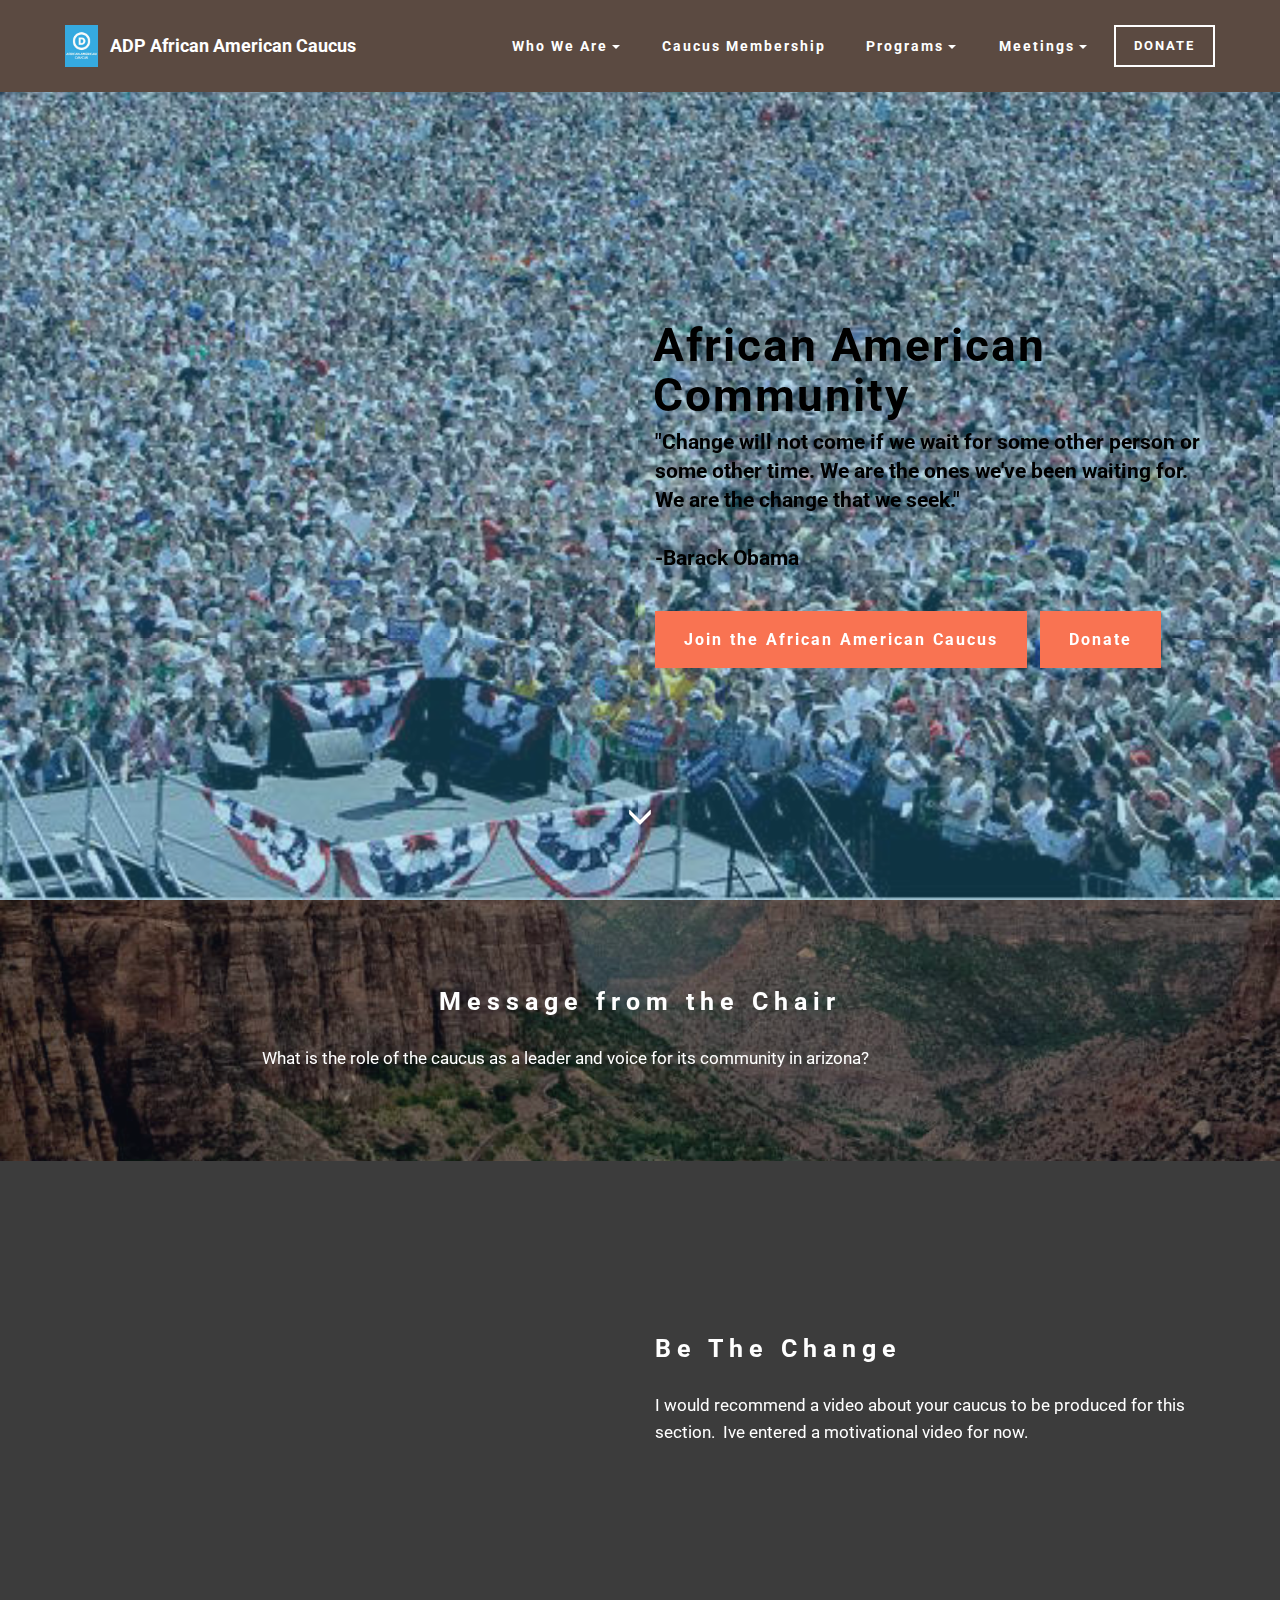
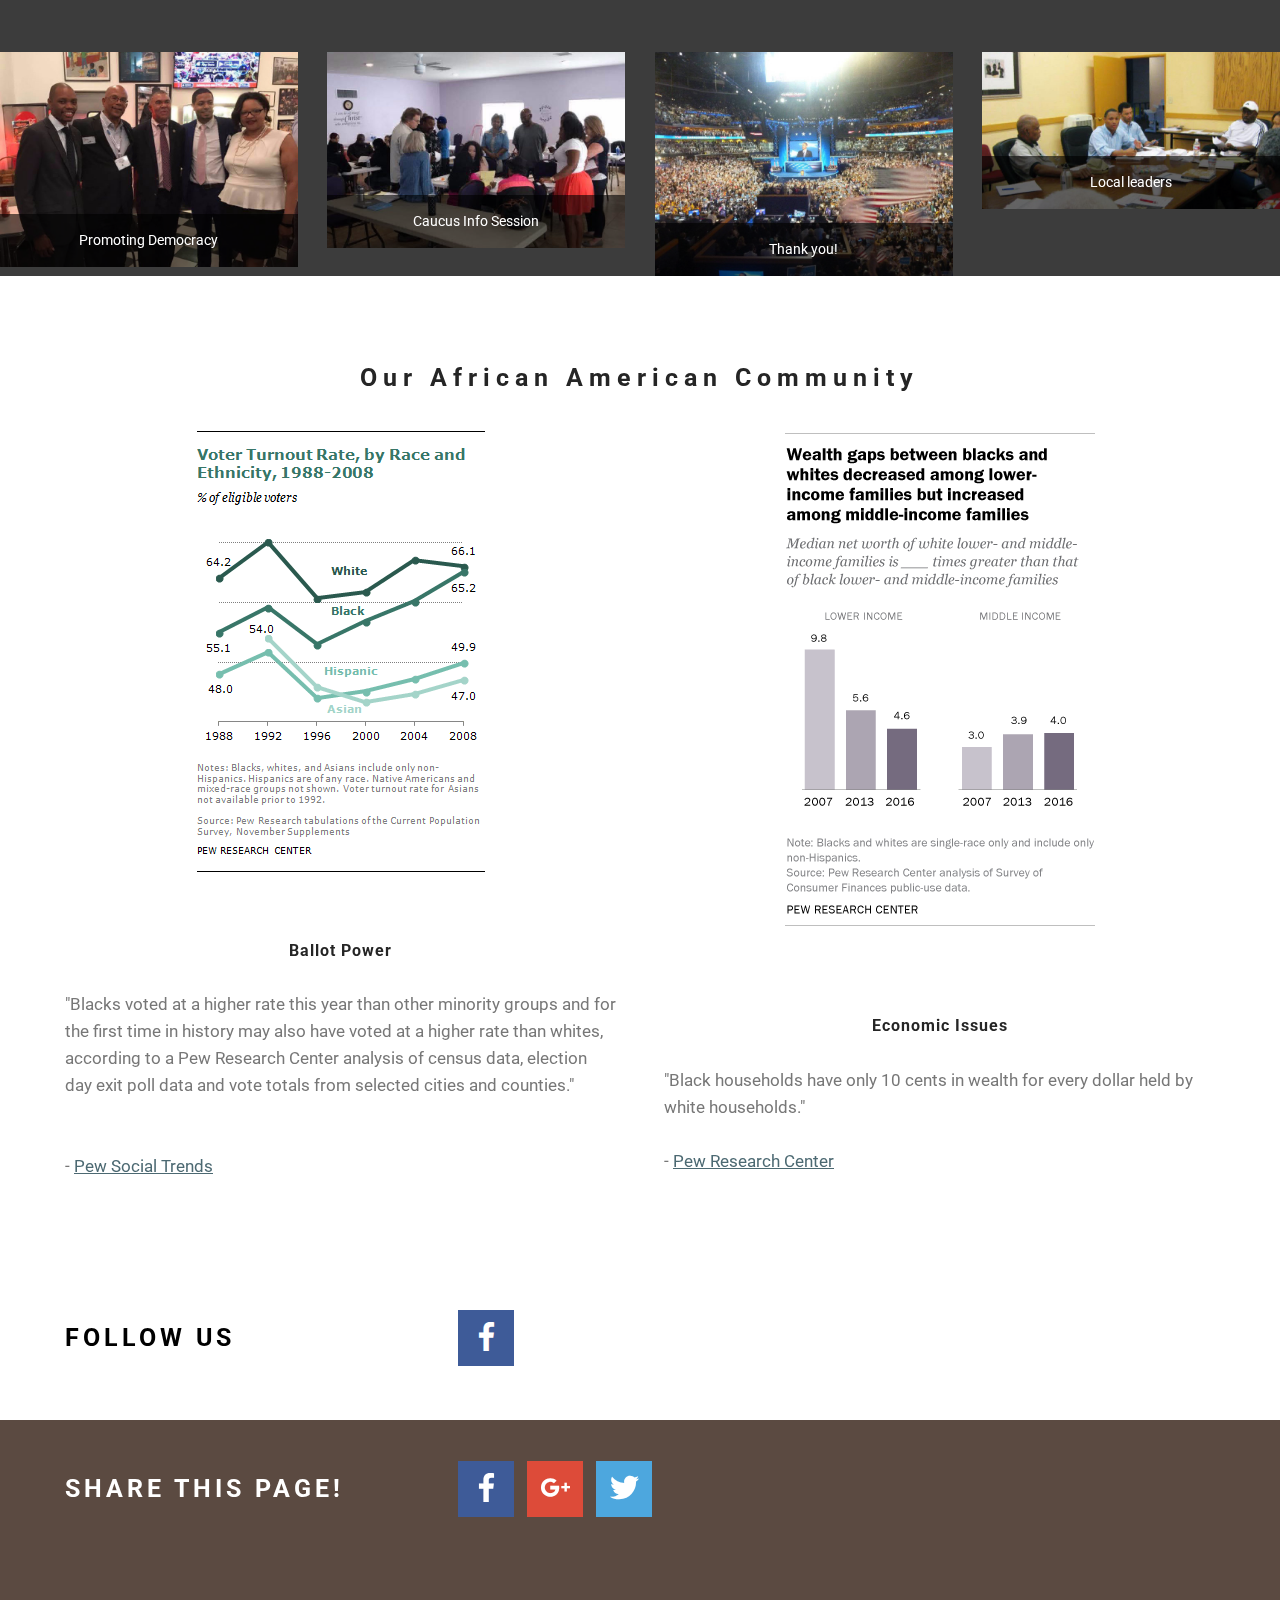
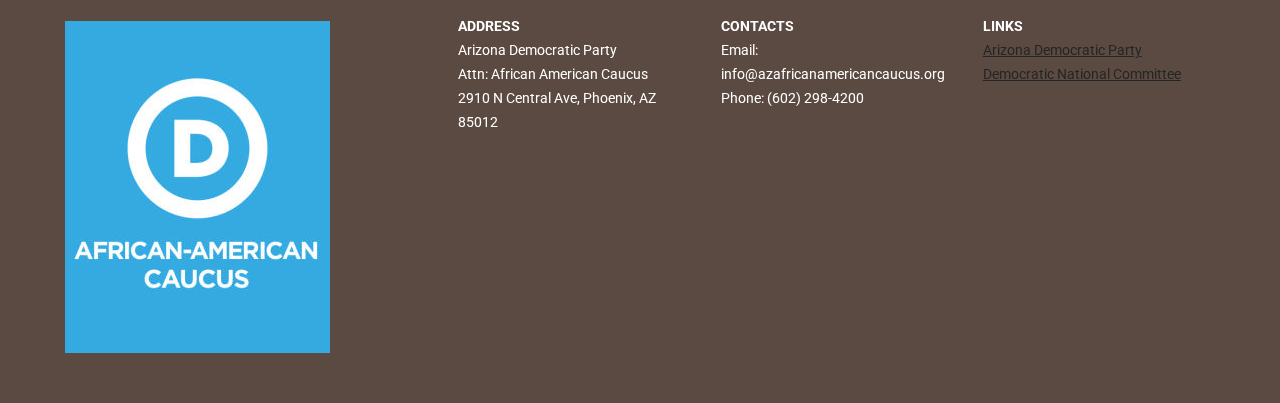
<file: index.html>
<!DOCTYPE html>
<html >
<head>
  <!-- Site made with Mobirise Website Builder v4.6.6, https://mobirise.com -->
  <meta charset="UTF-8">
  <meta http-equiv="X-UA-Compatible" content="IE=edge">
  <meta name="generator" content="Mobirise v4.6.6, mobirise.com">
  <meta name="viewport" content="width=device-width, initial-scale=1, minimum-scale=1">
  <link rel="shortcut icon" href="assets/images/african-american-cacus-102x128.jpg" type="image/x-icon">
  <meta name="description" content="">
  <title>Home</title>
  <link rel="stylesheet" href="https://fonts.googleapis.com/css?family=Roboto:700,400&subset=cyrillic,latin,greek,vietnamese">
  <link rel="stylesheet" href="assets/bootstrap/css/bootstrap.min.css">
  <link rel="stylesheet" href="assets/socicon/css/socicon.min.css">
  <link rel="stylesheet" href="assets/animate.css/animate.min.css">
  <link rel="stylesheet" href="assets/dropdown-menu/style.css">
  <link rel="stylesheet" href="assets/mobirise/css/style.css">
  <link rel="stylesheet" href="assets/mobirise-slider/style.css">
  <link rel="stylesheet" href="assets/mobirise-gallery/style.css">
  <link rel="stylesheet" href="assets/mobirise/css/mbr-additional.css" type="text/css">
  
  
  
</head>
<body>
  <section id="dropdown-menu-2btn-12" data-rv-view="247">

    <nav class="navbar navbar-dropdown navbar-fixed-top">

        <div class="container">

            <div class="navbar-brand">
                <a href="https://mobirise.com" class="navbar-logo"><img src="assets/images/african-american-cacus-102x128.jpg" alt="Mobirise"></a>
                <a class="text-white" href="index.html">ADP African American Caucus</a>
            </div>

            <button class="navbar-toggler pull-xs-right hidden-md-up" type="button" data-toggle="collapse" data-target="#exCollapsingNavbar">
                <div class="hamburger-icon"></div>
            </button>

            <ul class="nav-dropdown collapse pull-xs-right navbar-toggleable-sm nav navbar-nav" id="exCollapsingNavbar"><li class="nav-item dropdown open"><a class="nav-link link dropdown-toggle" href="https://mobirise.com/" aria-expanded="true" data-toggle="dropdown-submenu">Who We Are</a><div class="dropdown-menu"><a class="dropdown-item" href="page2.html" aria-expanded="false">Mission/Vision<br></a><a class="dropdown-item" href="page1.html" aria-expanded="false">African American Caucus Board</a><a class="dropdown-item" href="assets/files/Message%20in%20a%20bottle.pdf" aria-expanded="false" target="_blank">African American Caucus ByLaws<br></a><a class="dropdown-item" href="page4.html" aria-expanded="false">Community Partners<br></a></div></li><li class="nav-item"><a class="nav-link link" href="page3.html" aria-expanded="false">Caucus Membership</a></li><li class="nav-item dropdown"><a class="nav-link link dropdown-toggle" href="https://mobirise.com/" aria-expanded="false" data-toggle="dropdown-submenu">Programs</a><div class="dropdown-menu"><a class="dropdown-item" href="https://servicearizona.com/voterRegistration?popularclick" aria-expanded="false">Voter Registration</a><div class="dropdown"><a class="dropdown-item dropdown-toggle" href="https://mobirise.com/" aria-expanded="false" data-toggle="dropdown-submenu">Volunteers</a><div class="dropdown-menu dropdown-submenu"><a class="dropdown-item" href="https://survey.azblueleader.com/index.php/176141?lang=en" aria-expanded="false">Community Building -&nbsp;DemsForYou&nbsp;</a><div class="dropdown"><a class="dropdown-item dropdown-toggle" href="https://mobirise.com/" aria-expanded="false" data-toggle="dropdown-submenu">Party Building</a><div class="dropdown-menu dropdown-submenu"><a class="dropdown-item" href="https://mobirise.com/" aria-expanded="false">Proposed Bylaws &amp; Resolutions<br></a><a class="dropdown-item" href="http://google.com" aria-expanded="false" target="_blank">Precinct Committee</a></div></div></div></div></div></li><li class="nav-item dropdown"><a class="nav-link link dropdown-toggle" data-toggle="dropdown-submenu" href="https://mobirise.com/" aria-expanded="false">Meetings</a><div class="dropdown-menu"><a class="dropdown-item" href="http://www.azdem.org/state-committee" target="_blank">State Committee</a></div></li><li class="nav-item nav-btn"><a class="nav-link btn btn-default btn-default-outline" href="https://en.wikipedia.org/wiki/ActBlue" target="_blank">DONATE</a></li></ul>

        </div>

    </nav>

</section>

<section class="engine"><a href="https://mobirise.ws/b">best free website creator</a></section><section class="mbr-box mbr-section mbr-section--relative mbr-section--fixed-size mbr-section--full-height mbr-section--bg-adapted mbr-parallax-background" id="header1-1" data-rv-view="216" style="background-image: url(assets/images/19campaign.600-600x360.jpg);">
    <div class="mbr-box__magnet mbr-box__magnet--sm-padding mbr-box__magnet--center-left mbr-after-navbar">
        <div class="mbr-overlay" style="opacity: 0.3; background-color: rgb(47, 168, 217);"></div>
        <div class="mbr-box__container mbr-section__container container">
            <div class="mbr-box mbr-box--stretched"><div class="mbr-box__magnet mbr-box__magnet--center-left">
                <div class="row"><div class=" col-sm-6 col-sm-offset-6">
                    <div class="mbr-hero animated fadeInUp">
                        <h1 class="mbr-hero__text">African American Community<br></h1>
                        <p class="mbr-hero__subtext"><strong>"Change will not come if we wait for some other person or some other time. We are the ones we've been waiting for. We are the change that we seek."<br><br>-Barack Obama</strong></p>
                    </div>
                    <div class="mbr-buttons btn-inverse mbr-buttons--left"><a class="mbr-buttons__btn btn btn-lg animated fadeInUp delay btn-danger" href="https://survey.azblueleader.com/index.php/873144?lang=en" target="_blank">Join the African American Caucus</a> <a class="mbr-buttons__btn btn btn-lg animated fadeInUp delay btn-danger" href="https://en.wikipedia.org/wiki/ActBlue" target="_blank">Donate</a>  </div>
                </div></div>
            </div></div>
        </div>
        <div class="mbr-arrow mbr-arrow--floating text-center">
            <div class="mbr-section__container container">
                <a class="mbr-arrow__link" href="#content5-8"><i class="glyphicon glyphicon-menu-down"></i></a>
            </div>
        </div>
    </div>
</section>

<section class="mbr-section mbr-section--relative mbr-section--fixed-size mbr-parallax-background" id="content5-8" data-rv-view="219" style="background-image: url(assets/images/mbr-810x1080.jpg);">
    <div class="mbr-overlay" style="opacity: 0.2; background-color: rgb(40, 50, 78);"></div>
    <div class="mbr-section__container container mbr-section__container--first" style="padding-top: 93px;">
        <div class="mbr-header mbr-header--wysiwyg row">
            <div class="col-sm-8 col-sm-offset-2">
                <h3 class="mbr-header__text">Message from the Chair</h3>
                
            </div>
        </div>
    </div>
    <div class="mbr-section__container container mbr-section__container--last" style="padding-bottom: 93px;">
        <div class="row">
            <div class="mbr-article mbr-article--wysiwyg col-sm-8 col-sm-offset-2"><p>What is the role of the caucus as a leader and voice for its community in arizona?</p></div>
        </div>
    </div>
    
</section>

<section class="mbr-section mbr-section--relative" id="msg-box5-1y" data-rv-view="222" style="background-color: rgb(60, 60, 60);">
    
    <div class="mbr-section__container mbr-section__container--isolated container" style="padding-top: 93px; padding-bottom: 93px;">
        <div class="row">
            <div class="mbr-box mbr-box--fixed mbr-box--adapted">
                <div class="mbr-box__magnet mbr-box__magnet--top-right mbr-section__left col-sm-6 image-size" style="width: 50%;">
                    <figure class="mbr-figure mbr-figure--adapted mbr-figure--caption-inside-bottom mbr-figure--full-width"><iframe class="mbr-embedded-video" src="https://www.youtube.com/embed/Z8oJV_mBY9g?rel=0&amp;amp;showinfo=0&amp;autoplay=0&amp;loop=0" width="1280" height="720" frameborder="0" allowfullscreen></iframe></figure>
                </div>
                <div class="mbr-box__magnet mbr-class-mbr-box__magnet--center-left col-sm-6 content-size mbr-section__right">
                    <div class="mbr-section__container mbr-section__container--middle">
                        <div class="mbr-header mbr-header--auto-align mbr-header--wysiwyg">
                            <h3 class="mbr-header__text">Be The Change</h3>
                            
                        </div>
                    </div>
                    <div class="mbr-section__container mbr-section__container--middle">
                        <div class="mbr-article mbr-article--auto-align mbr-article--wysiwyg">I would recommend a video about your caucus to be produced for this section. &nbsp;Ive entered a motivational video for now.</div>
                    </div>
                    
                </div>
                
            </div>
        </div>
    </div>
</section>

<section class="mbr-gallery mbr-section mbr-section--no-padding" id="gallery1-3" data-rv-view="225" style="background-color: rgb(60, 60, 60);">
    <!-- Gallery -->
    <div class=" mbr-gallery-layout-default">
        <div>
            <div class="row mbr-gallery-row">

                <div class="col-lg-3 col-md-4 col-sm-6 col-xs-12 mbr-gallery-item">

                     <figcaption class="mbr-figure__caption mbr-figure__caption--std-grid">
                        <div class="mbr-caption-background"></div>
                        <small class="mbr-figure__caption-small">Promoting Democracy</small>
                    </figcaption>

                    <a href="#lb-gallery1-3" data-slide-to="0" data-toggle="modal">
                        <img src="assets/images/21752301-10155025160953364-7838287671132055963-n-1-960x720-800x578.jpg" alt="">
                        <span class="icon glyphicon glyphicon-zoom-in"></span>
                    </a>
                </div><div class="col-lg-3 col-md-4 col-sm-6 col-xs-12 mbr-gallery-item">

                     <figcaption class="mbr-figure__caption mbr-figure__caption--std-grid">
                        <div class="mbr-caption-background"></div>
                        <small class="mbr-figure__caption-small">Caucus Info Session</small>
                    </figcaption>

                    <a href="#lb-gallery1-3" data-slide-to="1" data-toggle="modal">
                        <img src="assets/images/22549682-10155099096753364-5376310726768829246-n-1-720x960-720x474.jpg" alt="">
                        <span class="icon glyphicon glyphicon-zoom-in"></span>
                    </a>
                </div><div class="col-lg-3 col-md-4 col-sm-6 col-xs-12 mbr-gallery-item">

                     <figcaption class="mbr-figure__caption mbr-figure__caption--std-grid">
                        <div class="mbr-caption-background"></div>
                        <small class="mbr-figure__caption-small">Thank you!</small>
                    </figcaption>

                    <a href="#lb-gallery1-3" data-slide-to="2" data-toggle="modal">
                        <img src="assets/images/391758-10151011934796671-564761565-n-960x720-800x600.jpg" alt="">
                        <span class="icon glyphicon glyphicon-zoom-in"></span>
                    </a>
                </div><div class="col-lg-3 col-md-4 col-sm-6 col-xs-12 mbr-gallery-item">

                     <figcaption class="mbr-figure__caption mbr-figure__caption--std-grid">
                        <div class="mbr-caption-background"></div>
                        <small class="mbr-figure__caption-small">Local leaders</small>
                    </figcaption>

                    <a href="#lb-gallery1-3" data-slide-to="3" data-toggle="modal">
                        <img src="assets/images/11062548-10152990788598364-3806869126842906007-n-960x720-800x420.jpg" alt="">
                        <span class="icon glyphicon glyphicon-zoom-in"></span>
                    </a>
                </div>
            </div>
        </div>
        <div class="clearfix"></div>
    </div>

    <!-- Lightbox -->
    <div data-app-prevent-settings="" class="mbr-slider modal fade carousel slide" tabindex="-1" data-keyboard="true" data-interval="false" id="lb-gallery1-3">
        <div class="modal-dialog">
            <div class="modal-content">
                <div class="modal-body">
                    <ol class="carousel-indicators">
                        <li data-app-prevent-settings="" data-target="#lb-gallery1-3" data-slide-to="0"></li><li data-app-prevent-settings="" data-target="#lb-gallery1-3" class=" active" data-slide-to="1"></li><li data-app-prevent-settings="" data-target="#lb-gallery1-3" data-slide-to="2"></li><li data-app-prevent-settings="" data-target="#lb-gallery1-3" data-slide-to="3"></li>
                    </ol>
                    <div class="carousel-inner">
                        <div class="item">
                            <img src="assets/images/21752301-10155025160953364-7838287671132055963-n-1-960x720.jpg" alt="">
                        </div><div class="item active">
                            <img src="assets/images/22549682-10155099096753364-5376310726768829246-n-1-720x960.jpg" alt="">
                        </div><div class="item">
                            <img src="assets/images/391758-10151011934796671-564761565-n-960x720.jpg" alt="">
                        </div><div class="item">
                            <img src="assets/images/11062548-10152990788598364-3806869126842906007-n-960x720.jpg" alt="">
                        </div>
                    </div>
                    <a class="left carousel-control" role="button" data-slide="prev" href="#lb-gallery1-3">
                        <span class="glyphicon glyphicon-menu-left" aria-hidden="true"></span>
                        <span class="sr-only">Previous</span>
                    </a>
                    <a class="right carousel-control" role="button" data-slide="next" href="#lb-gallery1-3">
                        <span class="glyphicon glyphicon-menu-right" aria-hidden="true"></span>
                        <span class="sr-only">Next</span>
                    </a>

                    <a class="close" href="#" role="button" data-dismiss="modal">
                        <span class="glyphicon glyphicon-remove" aria-hidden="true"></span>
                        <span class="sr-only">Close</span>
                    </a>
                </div>
            </div>
        </div>
    </div>
</section>

<section class="mbr-section mbr-section--relative mbr-section--fixed-size" id="features1-19" data-rv-view="244">
    
    <div class="mbr-section__container mbr-section__container--std-top-padding mbr-section__container--sm-bot-padding mbr-section-title container" style="padding-top: 93px;">
        <div class="mbr-header mbr-header--center mbr-header--wysiwyg row">
            <div class="col-sm-8 col-sm-offset-2">
                <h3 class="mbr-header__text">Our African American Community</h3>
                
            </div>
        </div>
    </div>
    <div class="mbr-section__container container">
        <div class="mbr-section__row row">
            <div class="mbr-section__col col-xs-12 col-sm-6">
                <div class="mbr-section__container mbr-section__container--center mbr-section__container--middle">
                    <figure class="mbr-figure"><img src="assets/images/sdt-2012-12-26-bvote-2-295x449.png" class="mbr-figure__img"></figure>
                </div>
                <div class="mbr-section__container mbr-section__container--middle">
                    <div class="mbr-header mbr-header--reduce mbr-header--center mbr-header--wysiwyg">
                        <h3 class="mbr-header__text"><br>Ballot Power</h3>
                    </div>
                </div>
                <div class="mbr-section__container mbr-section__container--last" style="padding-bottom: 93px;">
                    <div class="mbr-article mbr-article--wysiwyg">
                        <p>"Blacks voted at a higher rate this year than other minority groups and for the first time in history may also have voted at a higher rate than whites, according to a Pew Research Center analysis of census data, election day exit poll data and vote totals from selected cities and counties." <br><br><br>- <a href="http://www.pewsocialtrends.org/2012/12/26/the-growing-electoral-clout-of-blacks-is-driven-by-turnout-not-demographics/" target="_blank">Pew Social Trends</a></p>
                    </div>
                </div>
                
            </div>
            <div class="mbr-section__col col-xs-12 col-sm-6">
                <div class="mbr-section__container mbr-section__container--center mbr-section__container--middle">
                    <figure class="mbr-figure"><img src="assets/images/ft-18.02.21-wealth-gap-blackwhite-310x507.png" class="mbr-figure__img"></figure>
                </div>
                <div class="mbr-section__container mbr-section__container--middle">
                    <div class="mbr-header mbr-header--reduce mbr-header--center mbr-header--wysiwyg">
                        <h3 class="mbr-header__text"><br><br>Economic Issues</h3>
                    </div>
                </div>
                <div class="mbr-section__container mbr-section__container--last" style="padding-bottom: 93px;">
                    <div class="mbr-article mbr-article--wysiwyg">
                        <p>"Black households have only 10 cents in wealth for every dollar held by white households."<br><br>- <a href="http://www.pewresearch.org/fact-tank/2018/02/22/5-facts-about-blacks-in-the-u-s/" target="_blank">Pew Research Center</a></p>
                    </div>
                </div>
                
            </div>
            
            
            
            
            
            
            
        </div>
    </div>
</section>

<section class="mbr-section mbr-section--relative mbr-section--fixed-size mbr-parallax-background" id="social-buttons2-18" data-rv-view="249" style="background-image: url(assets/images/mbr-810x1080.jpg);">
    

    <div class="mbr-section__container container">
        <div class="mbr-header mbr-header--inline row" style="padding-top: 40.8px; padding-bottom: 40.8px;">
            <div class="col-sm-4">
                <h3 class="mbr-header__text">FOLLOW US</h3>
            </div>
            <div class="mbr-social-icons mbr-social-icons--style-1 col-sm-8"> <a class="mbr-social-icons__icon socicon-bg-facebook" title="Facebook" target="_blank" href="https://www.facebook.com/AZAADC/"><i class="socicon socicon-facebook"></i></a>         </div>
        </div>
    </div>
</section>

<section class="mbr-section mbr-section--relative mbr-section--fixed-size" id="social-buttons1-17" data-rv-view="251" style="background-color: rgb(91, 74, 65);">
    

    <div class="mbr-section__container container">
        <div class="mbr-header mbr-header--inline row" style="padding-top: 40.8px; padding-bottom: 40.8px;">
            <div class="col-sm-4">
                <h3 class="mbr-header__text">SHARE THIS PAGE!</h3>
            </div>
            <div class="mbr-social-icons col-sm-8">
                <div class="mbr-social-likes social-likes_style-1" data-counters="true">
                    <div class="mbr-social-icons__icon social-likes__icon facebook socicon-bg-facebook" title="Share link on Facebook">
                        <i class="socicon socicon-facebook"></i>
                        
                    </div>
                    <div class="mbr-social-icons__icon social-likes__icon plusone socicon-bg-googleplus" title="Share link on Google+">
                        <i class="socicon socicon-googleplus"></i>
                        
                    </div>
                    <div class="mbr-social-icons__icon social-likes__icon twitter socicon-bg-twitter" title="Share link on Twitter">
                        <i class="socicon socicon-twitter"></i>
                    </div>
                </div>
            </div>
        </div>
    </div>
</section>

<section class="mbr-section mbr-section--relative mbr-section--fixed-size" id="contacts1-1a" data-rv-view="253" style="background-color: rgb(91, 74, 65);">
    
    <div class="mbr-section__container container">
        <div class="mbr-contacts mbr-contacts--wysiwyg row" style="padding-top: 45px; padding-bottom: 45px;">
            <div class="col-sm-4">
                <div><img src="assets/images/african-american-cacus-265x332.jpg" class="mbr-contacts__img mbr-contacts__img--left"></div>
            </div>
            <div class="col-sm-8">
                <div class="row">
                    <div class="col-sm-4">
                        <p class="mbr-contacts__text"><strong>ADDRESS</strong><br>Arizona Democratic Party<br>Attn: African American Caucus<br>2910 N Central Ave, Phoenix, AZ 85012</p>
                    </div>
                    <div class="col-sm-4">
                        <p class="mbr-contacts__text"><strong>CONTACTS</strong><br>
Email: info@azafricanamericancaucus.org<br>Phone: (602) 298-4200<br><br></p>
                    </div>
                    <div class="col-sm-4"><p class="mbr-contacts__text"><strong>LINKS</strong></p><ul class="mbr-contacts__list"><li><a href="http://www.azdem.org/" target="_blank" class="text-black">Arizona Democratic Party</a></li><li><a href="https://www.democrats.org/" target="_blank" class="text-black">Democratic National Committee</a></li><li><br></li></ul></div>
                </div>
            </div>
        </div>
    </div>
</section>


  <script src="assets/web/assets/jquery/jquery.min.js"></script>
  <script src="assets/bootstrap/js/bootstrap.min.js"></script>
  <script src="assets/smooth-scroll/smooth-scroll.js"></script>
  <script src="assets/jarallax/jarallax.js"></script>
  <script src="assets/social-likes/social-likes.js"></script>
  <script src="assets/jquery-mb-ytplayer/jquery.mb.ytplayer.min.js"></script>
  <script src="assets/bootstrap-carousel-swipe/bootstrap-carousel-swipe.js"></script>
  <script src="assets/masonry/masonry.pkgd.min.js"></script>
  <script src="assets/imagesloaded/imagesloaded.pkgd.min.js"></script>
  <script src="assets/dropdown-menu/script.js"></script>
  <script src="assets/mobirise/js/script.js"></script>
  <script src="assets/mobirise-gallery/script.js"></script>
  
  
</body>
</html>
</file>
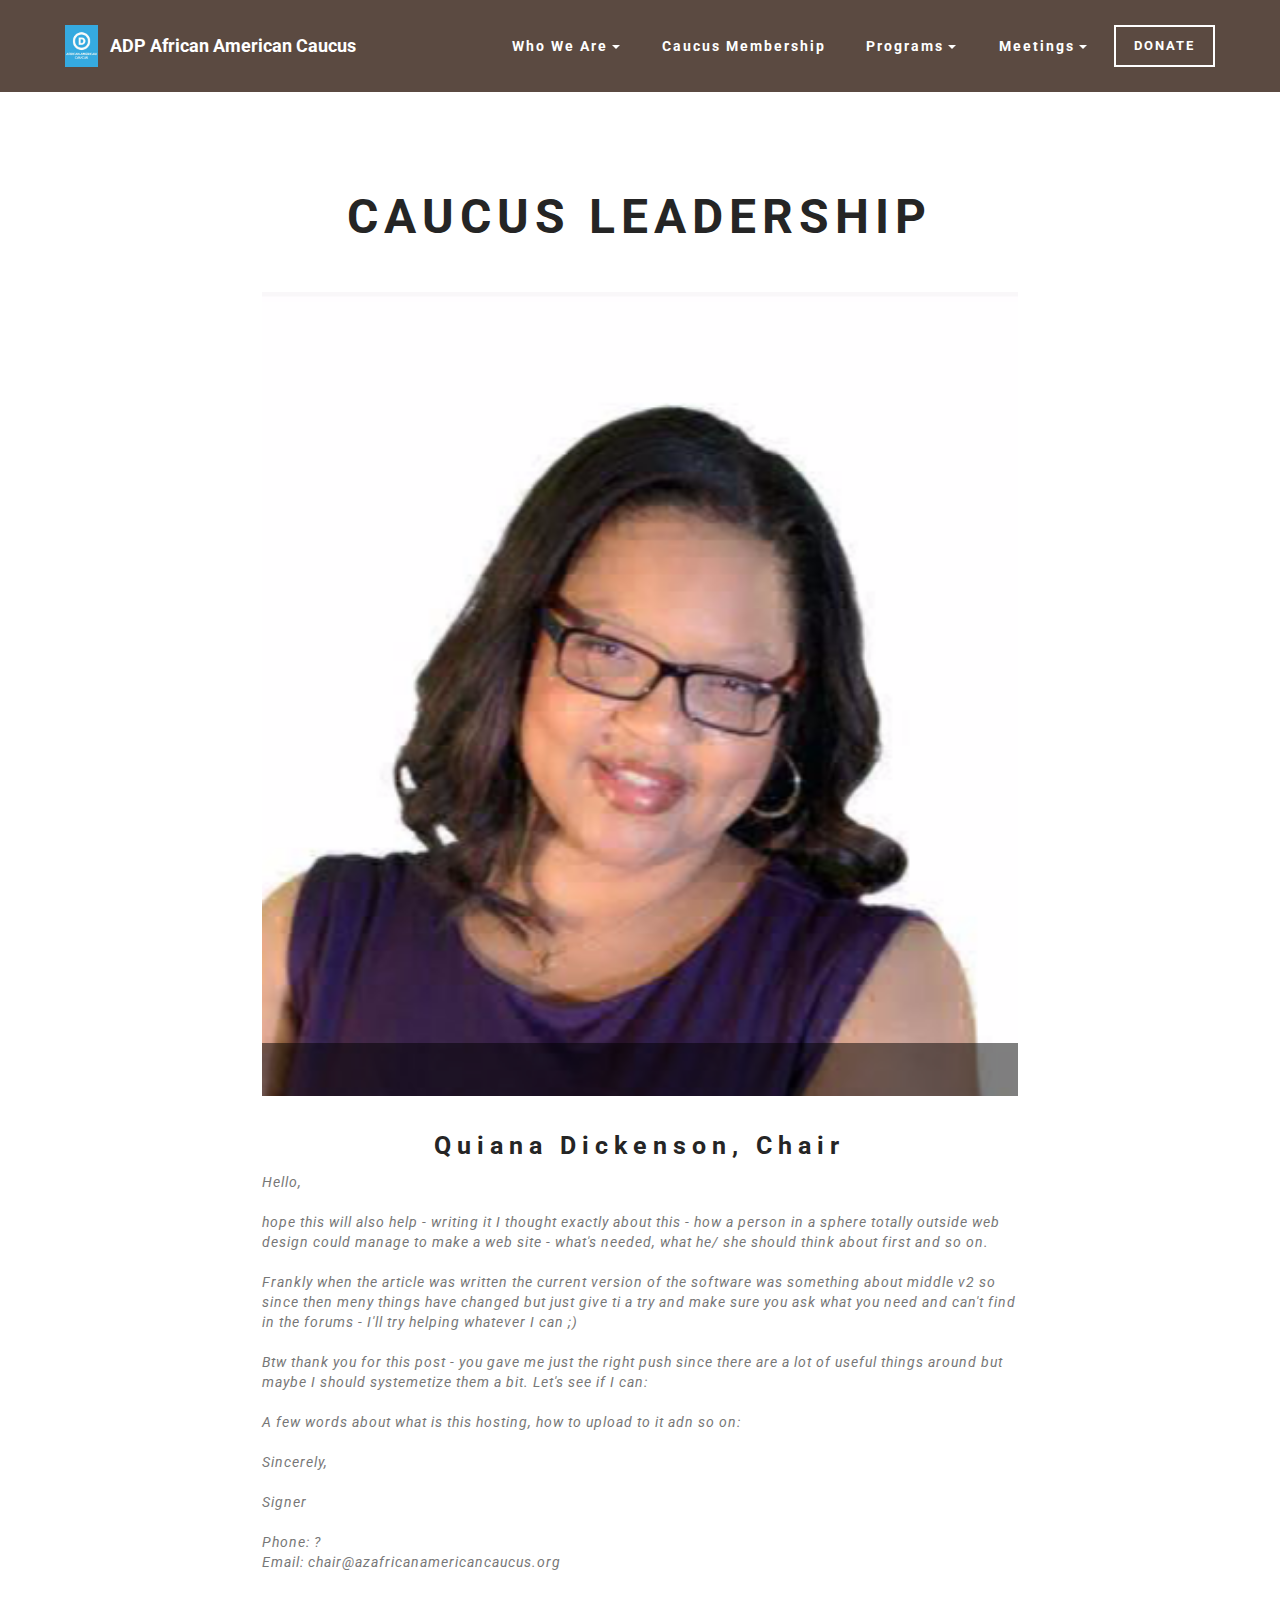
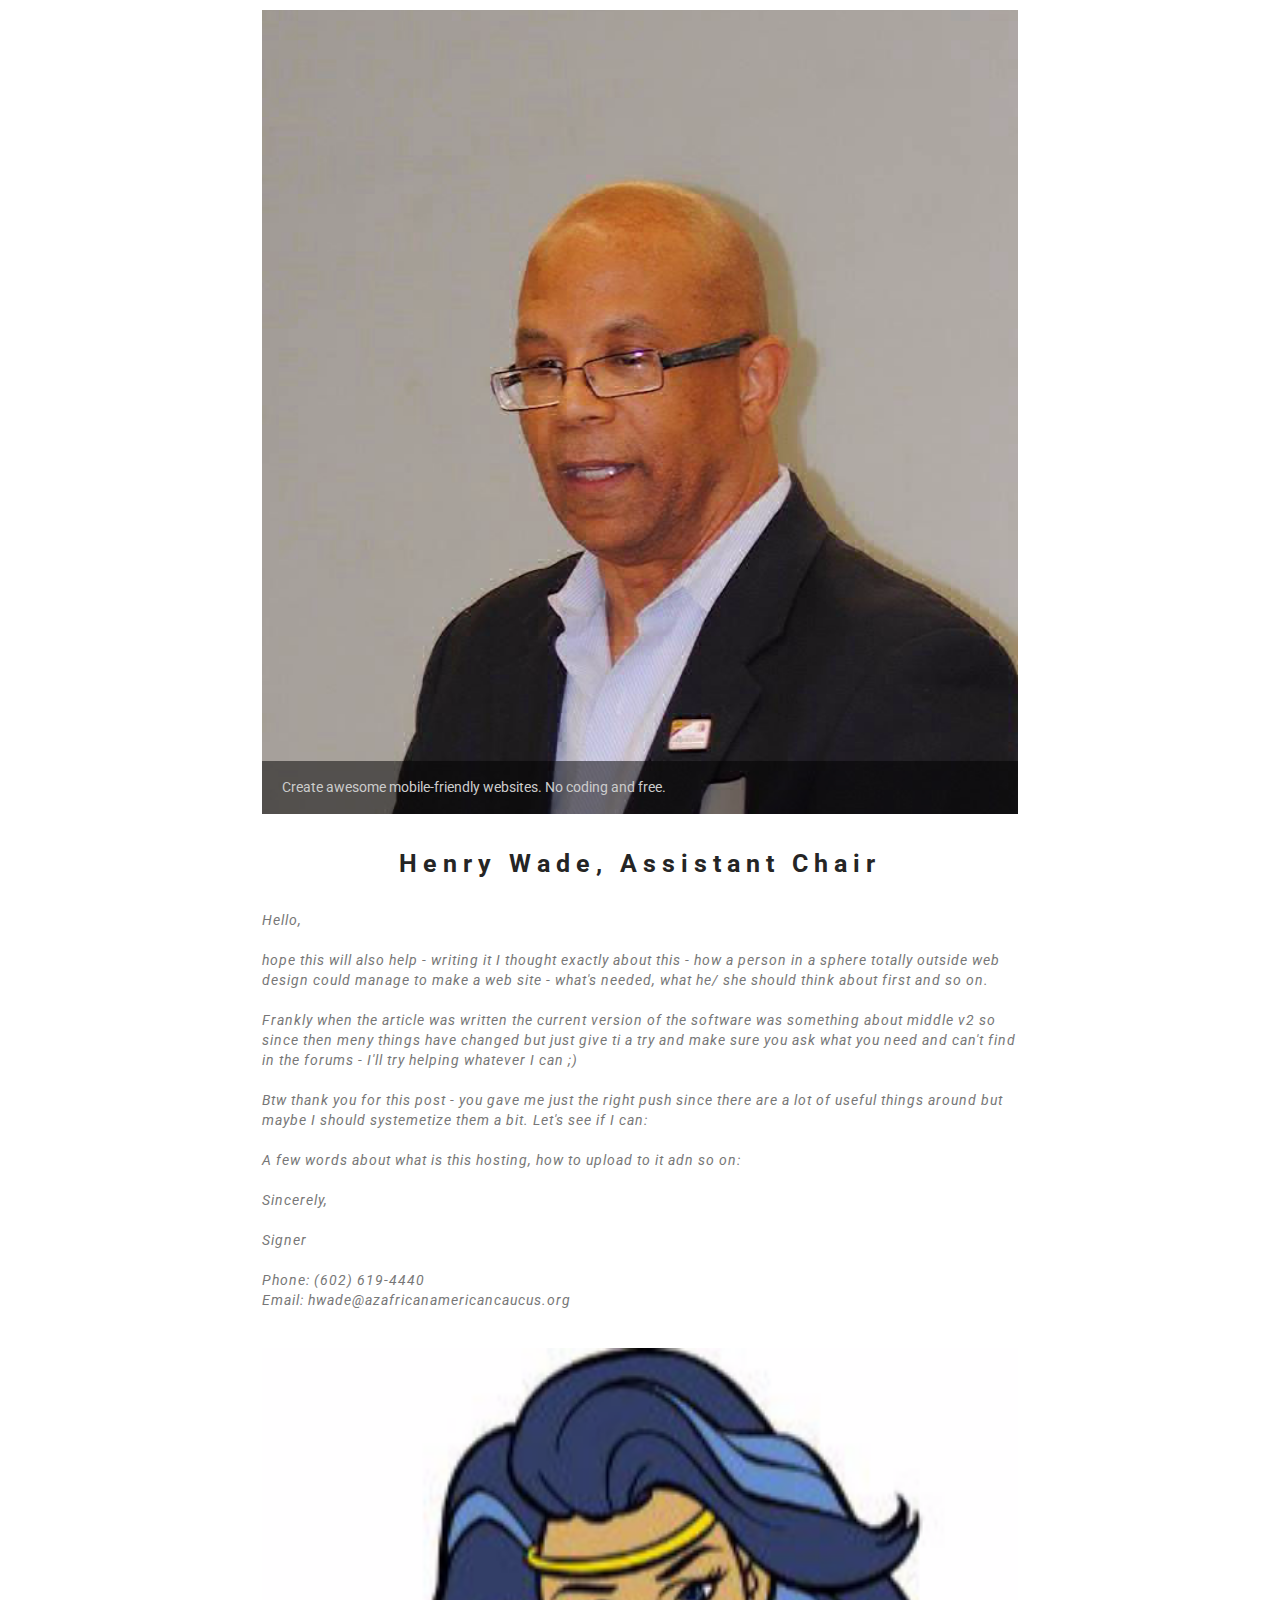
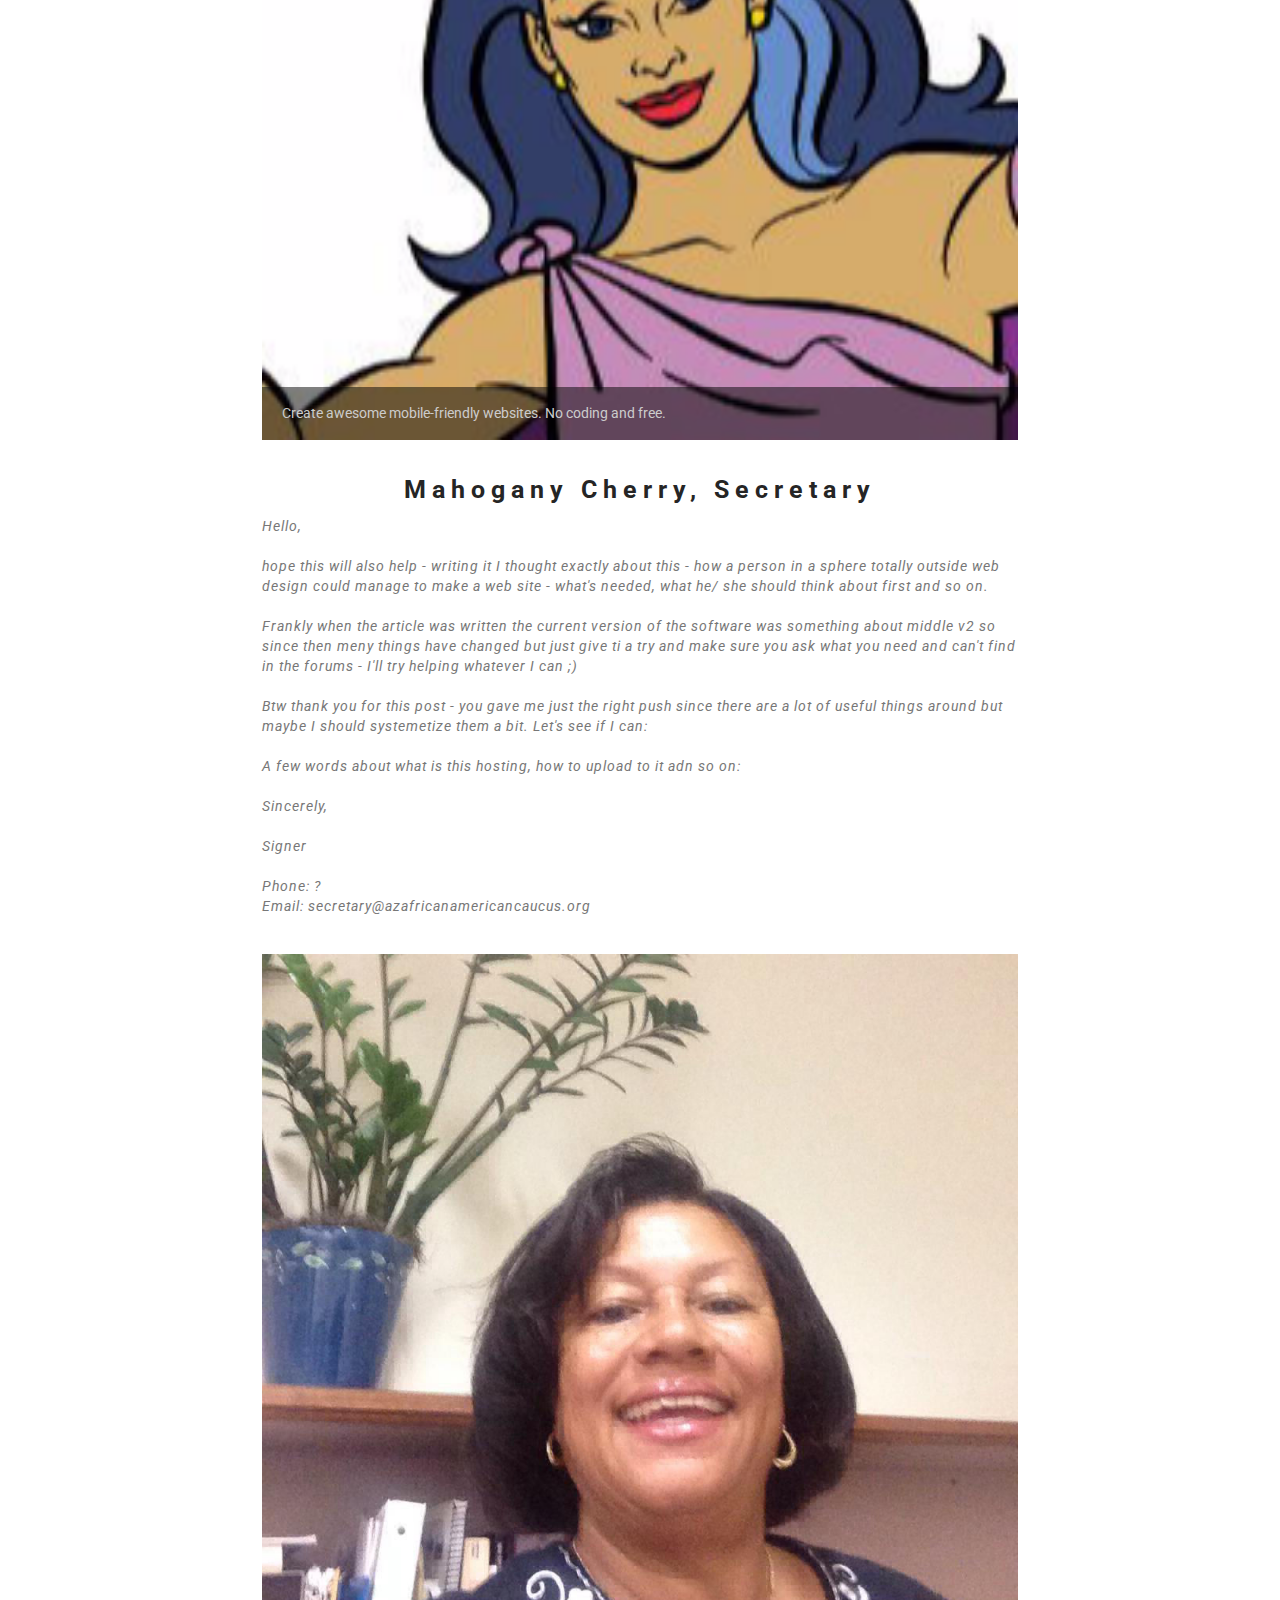
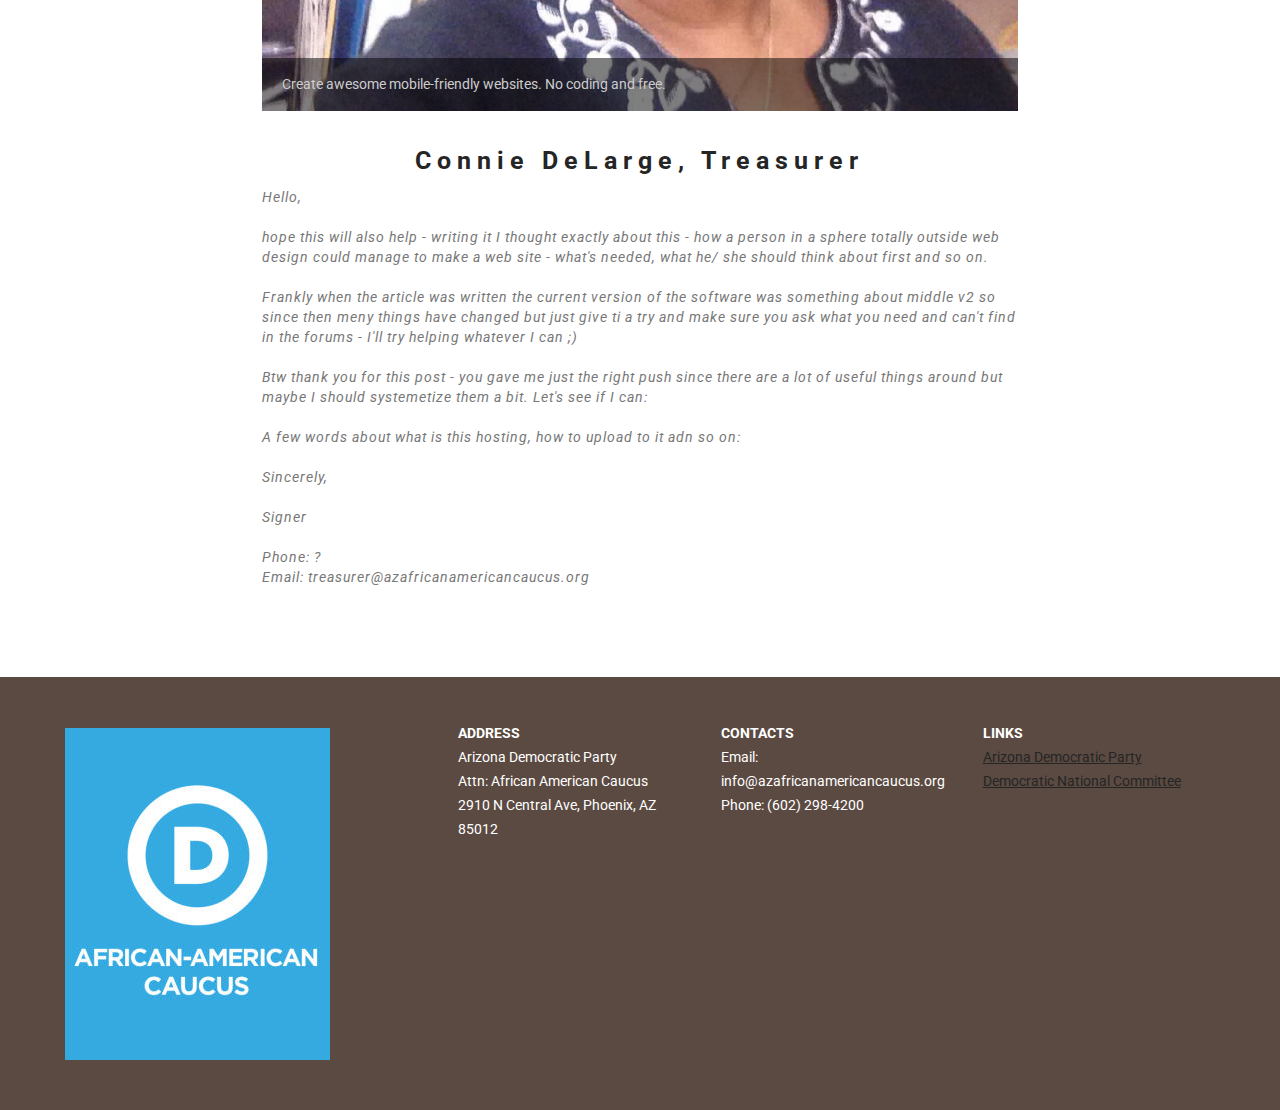
<file: page1.html>
<!DOCTYPE html>
<html >
<head>
  <!-- Site made with Mobirise Website Builder v4.6.6, https://mobirise.com -->
  <meta charset="UTF-8">
  <meta http-equiv="X-UA-Compatible" content="IE=edge">
  <meta name="generator" content="Mobirise v4.6.6, mobirise.com">
  <meta name="viewport" content="width=device-width, initial-scale=1, minimum-scale=1">
  <link rel="shortcut icon" href="assets/images/african-american-cacus-102x128.jpg" type="image/x-icon">
  <meta name="description" content="Website Maker Description">
  <title>CaucusLeaders</title>
  <link rel="stylesheet" href="https://fonts.googleapis.com/css?family=Roboto:700,400&subset=cyrillic,latin,greek,vietnamese">
  <link rel="stylesheet" href="assets/bootstrap/css/bootstrap.min.css">
  <link rel="stylesheet" href="assets/mobirise/css/style.css">
  <link rel="stylesheet" href="assets/dropdown-menu/style.css">
  <link rel="stylesheet" href="assets/mobirise/css/mbr-additional.css" type="text/css">
  
  
  
</head>
<body>
  <section id="dropdown-menu-2btn-1v" data-rv-view="83">

    <nav class="navbar navbar-dropdown navbar-fixed-top">

        <div class="container">

            <div class="navbar-brand">
                <a href="https://mobirise.com" class="navbar-logo"><img src="assets/images/african-american-cacus-102x128.jpg" alt="Mobirise"></a>
                <a class="text-white" href="index.html">ADP African American Caucus</a>
            </div>

            <button class="navbar-toggler pull-xs-right hidden-md-up" type="button" data-toggle="collapse" data-target="#exCollapsingNavbar">
                <div class="hamburger-icon"></div>
            </button>

            <ul class="nav-dropdown collapse pull-xs-right navbar-toggleable-sm nav navbar-nav" id="exCollapsingNavbar"><li class="nav-item dropdown open"><a class="nav-link link dropdown-toggle" href="https://mobirise.com/" aria-expanded="true" data-toggle="dropdown-submenu">Who We Are</a><div class="dropdown-menu"><a class="dropdown-item" href="page2.html" aria-expanded="false">Mission/Vision<br></a><a class="dropdown-item" href="page1.html" aria-expanded="false">African American Caucus Board</a><a class="dropdown-item" href="assets/files/Message%20in%20a%20bottle.pdf" aria-expanded="false" target="_blank">African American Caucus ByLaws<br></a><a class="dropdown-item" href="page4.html" aria-expanded="false">Community Partners<br></a></div></li><li class="nav-item"><a class="nav-link link" href="page3.html" aria-expanded="false">Caucus Membership</a></li><li class="nav-item dropdown"><a class="nav-link link dropdown-toggle" href="https://mobirise.com/" aria-expanded="false" data-toggle="dropdown-submenu">Programs</a><div class="dropdown-menu"><a class="dropdown-item" href="https://servicearizona.com/voterRegistration?popularclick" aria-expanded="false">Voter Registration</a><div class="dropdown"><a class="dropdown-item dropdown-toggle" href="https://mobirise.com/" aria-expanded="false" data-toggle="dropdown-submenu">Volunteers</a><div class="dropdown-menu dropdown-submenu"><a class="dropdown-item" href="https://survey.azblueleader.com/index.php/176141?lang=en" aria-expanded="false">Community Building -&nbsp;DemsForYou&nbsp;</a><div class="dropdown"><a class="dropdown-item dropdown-toggle" href="https://mobirise.com/" aria-expanded="false" data-toggle="dropdown-submenu">Party Building</a><div class="dropdown-menu dropdown-submenu"><a class="dropdown-item" href="https://mobirise.com/" aria-expanded="false">Proposed Bylaws &amp; Resolutions<br></a><a class="dropdown-item" href="http://google.com" aria-expanded="false" target="_blank">Precinct Committee</a></div></div></div></div></div></li><li class="nav-item dropdown"><a class="nav-link link dropdown-toggle" data-toggle="dropdown-submenu" href="https://mobirise.com/" aria-expanded="false">Meetings</a><div class="dropdown-menu"><a class="dropdown-item" href="http://www.azdem.org/state-committee" target="_blank">State Committee</a></div></li><li class="nav-item nav-btn"><a class="nav-link btn btn-default btn-default-outline" href="https://en.wikipedia.org/wiki/ActBlue" target="_blank">DONATE</a></li></ul>

        </div>

    </nav>

</section>

<section class="engine"><a href="https://mobirise.ws/i">how to build your own website</a></section><section class="mbr-section mbr-after-navbar" id="header3-11" data-rv-view="63">
    <div class="mbr-section__container container mbr-section__container--first">
        <div class="mbr-header mbr-header--wysiwyg row">
            <div class="col-sm-8 col-sm-offset-2">
                <h3 class="mbr-header__text">CAUCUS LEADERSHIP<br></h3>
                <p class="mbr-header__subtext"></p>
            </div>
        </div>
    </div>
</section>

<section class="mbr-section" id="image2-v" data-rv-view="65">
    <div class="mbr-section__container container mbr-section__container--middle">
        <div class="row">
            <div class="col-sm-8 col-sm-offset-2">
                <figure class="mbr-figure mbr-figure--wysiwyg mbr-figure--full-width mbr-figure--caption-inside-bottom">

                    <div><img src="assets/images/14089278-10210701237512852-718931367247375366-n-1-540x960.jpg" class="mbr-figure__img"></div>
                    <figcaption class="mbr-figure__caption">
                        <small class="mbr-figure__caption-small"></small>
                    </figcaption>
                </figure>
            </div>
        </div>
    </div>
</section>

<section class="mbr-section" id="header3-y" data-rv-view="67">
    <div class="mbr-section__container container mbr-section__container--middle">
        <div class="mbr-header mbr-header--wysiwyg row">
            <div class="col-sm-8 col-sm-offset-2">
                <h3 class="mbr-header__text">Quiana Dickenson, Chair</h3>
                <p class="mbr-header__subtext">Hello,
<br>
<br>hope this will also help - writing it I thought exactly about this - how a person in a sphere totally outside web design could manage to make a web site - what's needed, what he/ she should think about first and so on. 
<br>
<br>Frankly when the article was written the current version of the software was something about middle v2 so since then meny things have changed but just give ti a try and make sure you ask what you need and can't find in the forums - I'll try helping whatever I can ;) 
<br>
<br>Btw thank you for this post - you gave me just the right push since there are a lot of useful things around but maybe I should systemetize them a bit. Let's see if I can: 
<br>
<br>A few words about what is this hosting, how to upload to it adn so on:
<br>
<br>Sincerely,
<br>
<br>Signer
<br>
<br>Phone: ?<br>Email: chair@azafricanamericancaucus.org<br></p>
            </div>
        </div>
    </div>
</section>

<section class="mbr-section" id="image2-w" data-rv-view="69">
    <div class="mbr-section__container container mbr-section__container--middle">
        <div class="row">
            <div class="col-sm-8 col-sm-offset-2">
                <figure class="mbr-figure mbr-figure--wysiwyg mbr-figure--full-width mbr-figure--caption-inside-bottom">

                    <div><img src="assets/images/703583-10152191591524042-898690244-o-1296x1936.jpg" class="mbr-figure__img"></div>
                    <figcaption class="mbr-figure__caption">
                        <small class="mbr-figure__caption-small">Create awesome mobile-friendly websites. No coding and free.</small>
                    </figcaption>
                </figure>
            </div>
        </div>
    </div>
</section>

<section class="mbr-section" id="header3-z" data-rv-view="71">
    <div class="mbr-section__container container mbr-section__container--middle">
        <div class="mbr-header mbr-header--wysiwyg row">
            <div class="col-sm-8 col-sm-offset-2">
                <h3 class="mbr-header__text">Henry Wade, Assistant Chair</h3>
                <p class="mbr-header__subtext"><br>Hello,<br><br>hope this will also help - writing it I thought exactly about this - how a person in a sphere totally outside web design could manage to make a web site - what's needed, what he/ she should think about first and so on. 
<br>
<br>Frankly when the article was written the current version of the software was something about middle v2 so since then meny things have changed but just give ti a try and make sure you ask what you need and can't find in the forums - I'll try helping whatever I can ;) 
<br>
<br>Btw thank you for this post - you gave me just the right push since there are a lot of useful things around but maybe I should systemetize them a bit. Let's see if I can: 
<br>
<br>A few words about what is this hosting, how to upload to it adn so on:<br><br>Sincerely,<br><br>Signer<br><br>Phone: (602) 619-4440
<br>Email: hwade@azafricanamericancaucus.org<br></p>
            </div>
        </div>
    </div>
</section>

<section class="mbr-section" id="image2-x" data-rv-view="73">
    <div class="mbr-section__container container mbr-section__container--middle">
        <div class="row">
            <div class="col-sm-8 col-sm-offset-2">
                <figure class="mbr-figure mbr-figure--wysiwyg mbr-figure--full-width mbr-figure--caption-inside-bottom">

                    <div><img src="assets/images/670fafb091ce2e6d71d6d92202a2a3f3-4-640x607.jpg" class="mbr-figure__img"></div>
                    <figcaption class="mbr-figure__caption">
                        <small class="mbr-figure__caption-small">Create awesome mobile-friendly websites. No coding and free.</small>
                    </figcaption>
                </figure>
            </div>
        </div>
    </div>
</section>

<section class="mbr-section" id="header3-10" data-rv-view="75">
    <div class="mbr-section__container container mbr-section__container--middle">
        <div class="mbr-header mbr-header--wysiwyg row">
            <div class="col-sm-8 col-sm-offset-2">
                <h3 class="mbr-header__text">Mahogany Cherry, Secretary</h3>
                <p class="mbr-header__subtext">Hello,
<br>
<br>hope this will also help - writing it I thought exactly about this - how a person in a sphere totally outside web design could manage to make a web site - what's needed, what he/ she should think about first and so on. 
<br>
<br>Frankly when the article was written the current version of the software was something about middle v2 so since then meny things have changed but just give ti a try and make sure you ask what you need and can't find in the forums - I'll try helping whatever I can ;) 
<br>
<br>Btw thank you for this post - you gave me just the right push since there are a lot of useful things around but maybe I should systemetize them a bit. Let's see if I can: 
<br>
<br>A few words about what is this hosting, how to upload to it adn so on:
<br>
<br>Sincerely,
<br>
<br>Signer
<br>
<br>Phone: ?<br>Email: secretary@azafricanamericancaucus.org<br></p>
            </div>
        </div>
    </div>
</section>

<section class="mbr-section" id="image2-1s" data-rv-view="77">
    <div class="mbr-section__container container mbr-section__container--middle">
        <div class="row">
            <div class="col-sm-8 col-sm-offset-2">
                <figure class="mbr-figure mbr-figure--wysiwyg mbr-figure--full-width mbr-figure--caption-inside-bottom">

                    <div><img src="assets/images/10464223-10154252934845333-8533746285927132647-n-960x960.jpg" class="mbr-figure__img"></div>
                    <figcaption class="mbr-figure__caption">
                        <small class="mbr-figure__caption-small">Create awesome mobile-friendly websites. No coding and free.</small>
                    </figcaption>
                </figure>
            </div>
        </div>
    </div>
</section>

<section class="mbr-section" id="header3-1t" data-rv-view="79">
    <div class="mbr-section__container container mbr-section__container--last">
        <div class="mbr-header mbr-header--wysiwyg row">
            <div class="col-sm-8 col-sm-offset-2">
                <h3 class="mbr-header__text">
<div>Connie DeLarge, Treasurer</div></h3>
                <p class="mbr-header__subtext">Hello,
<br>
<br>hope this will also help - writing it I thought exactly about this - how a person in a sphere totally outside web design could manage to make a web site - what's needed, what he/ she should think about first and so on. 
<br>
<br>Frankly when the article was written the current version of the software was something about middle v2 so since then meny things have changed but just give ti a try and make sure you ask what you need and can't find in the forums - I'll try helping whatever I can ;) 
<br>
<br>Btw thank you for this post - you gave me just the right push since there are a lot of useful things around but maybe I should systemetize them a bit. Let's see if I can: 
<br>
<br>A few words about what is this hosting, how to upload to it adn so on:
<br>
<br>Sincerely,
<br>
<br>Signer
<br>
<br>Phone: ?<br>Email: treasurer@azafricanamericancaucus.org<br></p>
            </div>
        </div>
    </div>
</section>

<section class="mbr-section mbr-section--relative mbr-section--fixed-size" id="contacts1-1a" data-rv-view="81" style="background-color: rgb(91, 74, 65);">
    
    <div class="mbr-section__container container">
        <div class="mbr-contacts mbr-contacts--wysiwyg row" style="padding-top: 45px; padding-bottom: 45px;">
            <div class="col-sm-4">
                <div><img src="assets/images/african-american-cacus-265x332.jpg" class="mbr-contacts__img mbr-contacts__img--left"></div>
            </div>
            <div class="col-sm-8">
                <div class="row">
                    <div class="col-sm-4">
                        <p class="mbr-contacts__text"><strong>ADDRESS</strong><br>Arizona Democratic Party<br>Attn: African American Caucus<br>2910 N Central Ave, Phoenix, AZ 85012</p>
                    </div>
                    <div class="col-sm-4">
                        <p class="mbr-contacts__text"><strong>CONTACTS</strong><br>
Email: info@azafricanamericancaucus.org<br>Phone: (602) 298-4200<br><br></p>
                    </div>
                    <div class="col-sm-4"><p class="mbr-contacts__text"><strong>LINKS</strong></p><ul class="mbr-contacts__list"><li><a href="http://www.azdem.org/" target="_blank" class="text-black">Arizona Democratic Party</a></li><li><a href="https://www.democrats.org/" target="_blank" class="text-black">Democratic National Committee</a></li><li><br></li></ul></div>
                </div>
            </div>
        </div>
    </div>
</section>


  <script src="assets/web/assets/jquery/jquery.min.js"></script>
  <script src="assets/bootstrap/js/bootstrap.min.js"></script>
  <script src="assets/smooth-scroll/smooth-scroll.js"></script>
  <script src="assets/mobirise/js/script.js"></script>
  <script src="assets/dropdown-menu/script.js"></script>
  
  
</body>
</html>
</file>
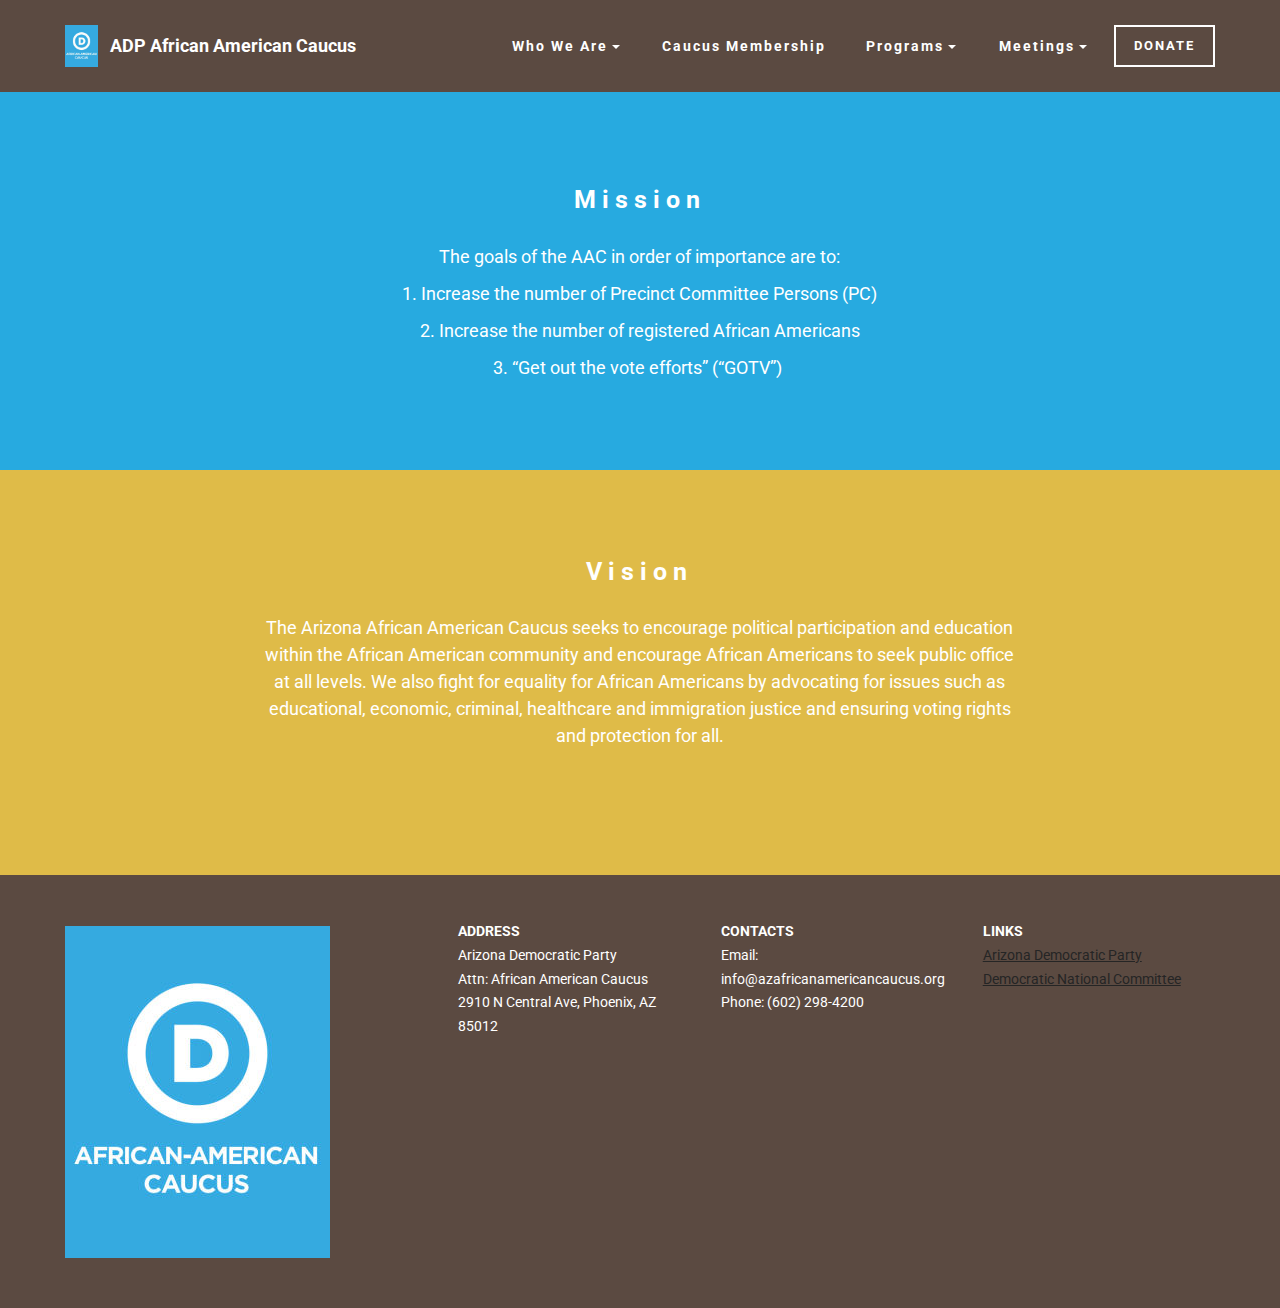
<file: page2.html>
<!DOCTYPE html>
<html >
<head>
  <!-- Site made with Mobirise Website Builder v4.6.6, https://mobirise.com -->
  <meta charset="UTF-8">
  <meta http-equiv="X-UA-Compatible" content="IE=edge">
  <meta name="generator" content="Mobirise v4.6.6, mobirise.com">
  <meta name="viewport" content="width=device-width, initial-scale=1, minimum-scale=1">
  <link rel="shortcut icon" href="assets/images/african-american-cacus-102x128.jpg" type="image/x-icon">
  <meta name="description" content="Site Builder Description">
  <title>Mission</title>
  <link rel="stylesheet" href="https://fonts.googleapis.com/css?family=Roboto:700,400&subset=cyrillic,latin,greek,vietnamese">
  <link rel="stylesheet" href="assets/bootstrap/css/bootstrap.min.css">
  <link rel="stylesheet" href="assets/mobirise/css/style.css">
  <link rel="stylesheet" href="assets/dropdown-menu/style.css">
  <link rel="stylesheet" href="assets/mobirise/css/mbr-additional.css" type="text/css">
  
  
  
</head>
<body>
  <section id="dropdown-menu-2btn-1v" data-rv-view="91">

    <nav class="navbar navbar-dropdown navbar-fixed-top">

        <div class="container">

            <div class="navbar-brand">
                <a href="https://mobirise.com" class="navbar-logo"><img src="assets/images/african-american-cacus-102x128.jpg" alt="Mobirise"></a>
                <a class="text-white" href="index.html">ADP African American Caucus</a>
            </div>

            <button class="navbar-toggler pull-xs-right hidden-md-up" type="button" data-toggle="collapse" data-target="#exCollapsingNavbar">
                <div class="hamburger-icon"></div>
            </button>

            <ul class="nav-dropdown collapse pull-xs-right navbar-toggleable-sm nav navbar-nav" id="exCollapsingNavbar"><li class="nav-item dropdown open"><a class="nav-link link dropdown-toggle" href="https://mobirise.com/" aria-expanded="true" data-toggle="dropdown-submenu">Who We Are</a><div class="dropdown-menu"><a class="dropdown-item" href="page2.html" aria-expanded="false">Mission/Vision<br></a><a class="dropdown-item" href="page1.html" aria-expanded="false">African American Caucus Board</a><a class="dropdown-item" href="assets/files/Message%20in%20a%20bottle.pdf" aria-expanded="false" target="_blank">African American Caucus ByLaws<br></a><a class="dropdown-item" href="page4.html" aria-expanded="false">Community Partners<br></a></div></li><li class="nav-item"><a class="nav-link link" href="page3.html" aria-expanded="false">Caucus Membership</a></li><li class="nav-item dropdown"><a class="nav-link link dropdown-toggle" href="https://mobirise.com/" aria-expanded="false" data-toggle="dropdown-submenu">Programs</a><div class="dropdown-menu"><a class="dropdown-item" href="https://servicearizona.com/voterRegistration?popularclick" aria-expanded="false">Voter Registration</a><div class="dropdown"><a class="dropdown-item dropdown-toggle" href="https://mobirise.com/" aria-expanded="false" data-toggle="dropdown-submenu">Volunteers</a><div class="dropdown-menu dropdown-submenu"><a class="dropdown-item" href="https://survey.azblueleader.com/index.php/176141?lang=en" aria-expanded="false">Community Building -&nbsp;DemsForYou&nbsp;</a><div class="dropdown"><a class="dropdown-item dropdown-toggle" href="https://mobirise.com/" aria-expanded="false" data-toggle="dropdown-submenu">Party Building</a><div class="dropdown-menu dropdown-submenu"><a class="dropdown-item" href="https://mobirise.com/" aria-expanded="false">Proposed Bylaws &amp; Resolutions<br></a><a class="dropdown-item" href="http://google.com" aria-expanded="false" target="_blank">Precinct Committee</a></div></div></div></div></div></li><li class="nav-item dropdown"><a class="nav-link link dropdown-toggle" data-toggle="dropdown-submenu" href="https://mobirise.com/" aria-expanded="false">Meetings</a><div class="dropdown-menu"><a class="dropdown-item" href="http://www.azdem.org/state-committee" target="_blank">State Committee</a></div></li><li class="nav-item nav-btn"><a class="nav-link btn btn-default btn-default-outline" href="https://en.wikipedia.org/wiki/ActBlue" target="_blank">DONATE</a></li></ul>

        </div>

    </nav>

</section>

<section class="engine"><a href="https://mobirise.ws/k">develop your own website</a></section><section class="mbr-section mbr-section--relative mbr-section--fixed-size mbr-after-navbar" id="content5-14" data-rv-view="85" style="background-color: rgb(39, 170, 224);">
    
    <div class="mbr-section__container container mbr-section__container--first" style="padding-top: 93px;">
        <div class="mbr-header mbr-header--wysiwyg row">
            <div class="col-sm-8 col-sm-offset-2">
                <h3 class="mbr-header__text">Mission</h3>
                
            </div>
        </div>
    </div>
    <div class="mbr-section__container container mbr-section__container--last" style="padding-bottom: 93px;">
        <div class="row">
            <div class="mbr-article mbr-article--wysiwyg col-sm-8 col-sm-offset-2"><p>The goals of the AAC in order of importance are to:
</p><p>1. Increase the number of Precinct Committee Persons (PC)
</p><p>2. Increase the number of registered African Americans
</p><p>3. “Get out the vote efforts” (“GOTV”)&nbsp;</p></div>
        </div>
    </div>
    
</section>

<section class="mbr-section mbr-section--relative mbr-section--fixed-size" id="content5-15" data-rv-view="88" style="background-color: rgb(223, 187, 72);">
    
    <div class="mbr-section__container container mbr-section__container--first" style="padding-top: 93px;">
        <div class="mbr-header mbr-header--wysiwyg row">
            <div class="col-sm-8 col-sm-offset-2">
                <h3 class="mbr-header__text">Vision</h3>
                
            </div>
        </div>
    </div>
    <div class="mbr-section__container container mbr-section__container--last" style="padding-bottom: 93px;">
        <div class="row">
            <div class="mbr-article mbr-article--wysiwyg col-sm-8 col-sm-offset-2"><p>The Arizona African American Caucus seeks to encourage political participation and education within the African American community and encourage African Americans to seek public office at all levels. We also fight for equality for African Americans by advocating for issues such as educational, economic, criminal, healthcare and immigration justice and ensuring voting rights and protection for all.  
</p><p><br></p></div>
        </div>
    </div>
    
</section>

<section class="mbr-section mbr-section--relative mbr-section--fixed-size" id="contacts1-1w" data-rv-view="93" style="background-color: rgb(91, 74, 65);">
    
    <div class="mbr-section__container container">
        <div class="mbr-contacts mbr-contacts--wysiwyg row" style="padding-top: 45px; padding-bottom: 45px;">
            <div class="col-sm-4">
                <div><img src="assets/images/african-american-cacus-265x332.jpg" class="mbr-contacts__img mbr-contacts__img--left"></div>
            </div>
            <div class="col-sm-8">
                <div class="row">
                    <div class="col-sm-4">
                        <p class="mbr-contacts__text"><strong>ADDRESS</strong><br>Arizona Democratic Party<br>Attn: African American Caucus<br>2910 N Central Ave, Phoenix, AZ 85012</p>
                    </div>
                    <div class="col-sm-4">
                        <p class="mbr-contacts__text"><strong>CONTACTS</strong><br>
Email: info@azafricanamericancaucus.org<br>Phone: (602) 298-4200<br><br></p>
                    </div>
                    <div class="col-sm-4"><p class="mbr-contacts__text"><strong>LINKS</strong></p><ul class="mbr-contacts__list"><li><a href="http://www.azdem.org/" target="_blank" class="text-black">Arizona Democratic Party</a></li><li><a href="https://www.democrats.org/" target="_blank" class="text-black">Democratic National Committee</a></li><li><br></li></ul></div>
                </div>
            </div>
        </div>
    </div>
</section>


  <script src="assets/web/assets/jquery/jquery.min.js"></script>
  <script src="assets/bootstrap/js/bootstrap.min.js"></script>
  <script src="assets/smooth-scroll/smooth-scroll.js"></script>
  <script src="assets/mobirise/js/script.js"></script>
  <script src="assets/dropdown-menu/script.js"></script>
  
  
</body>
</html>
</file>
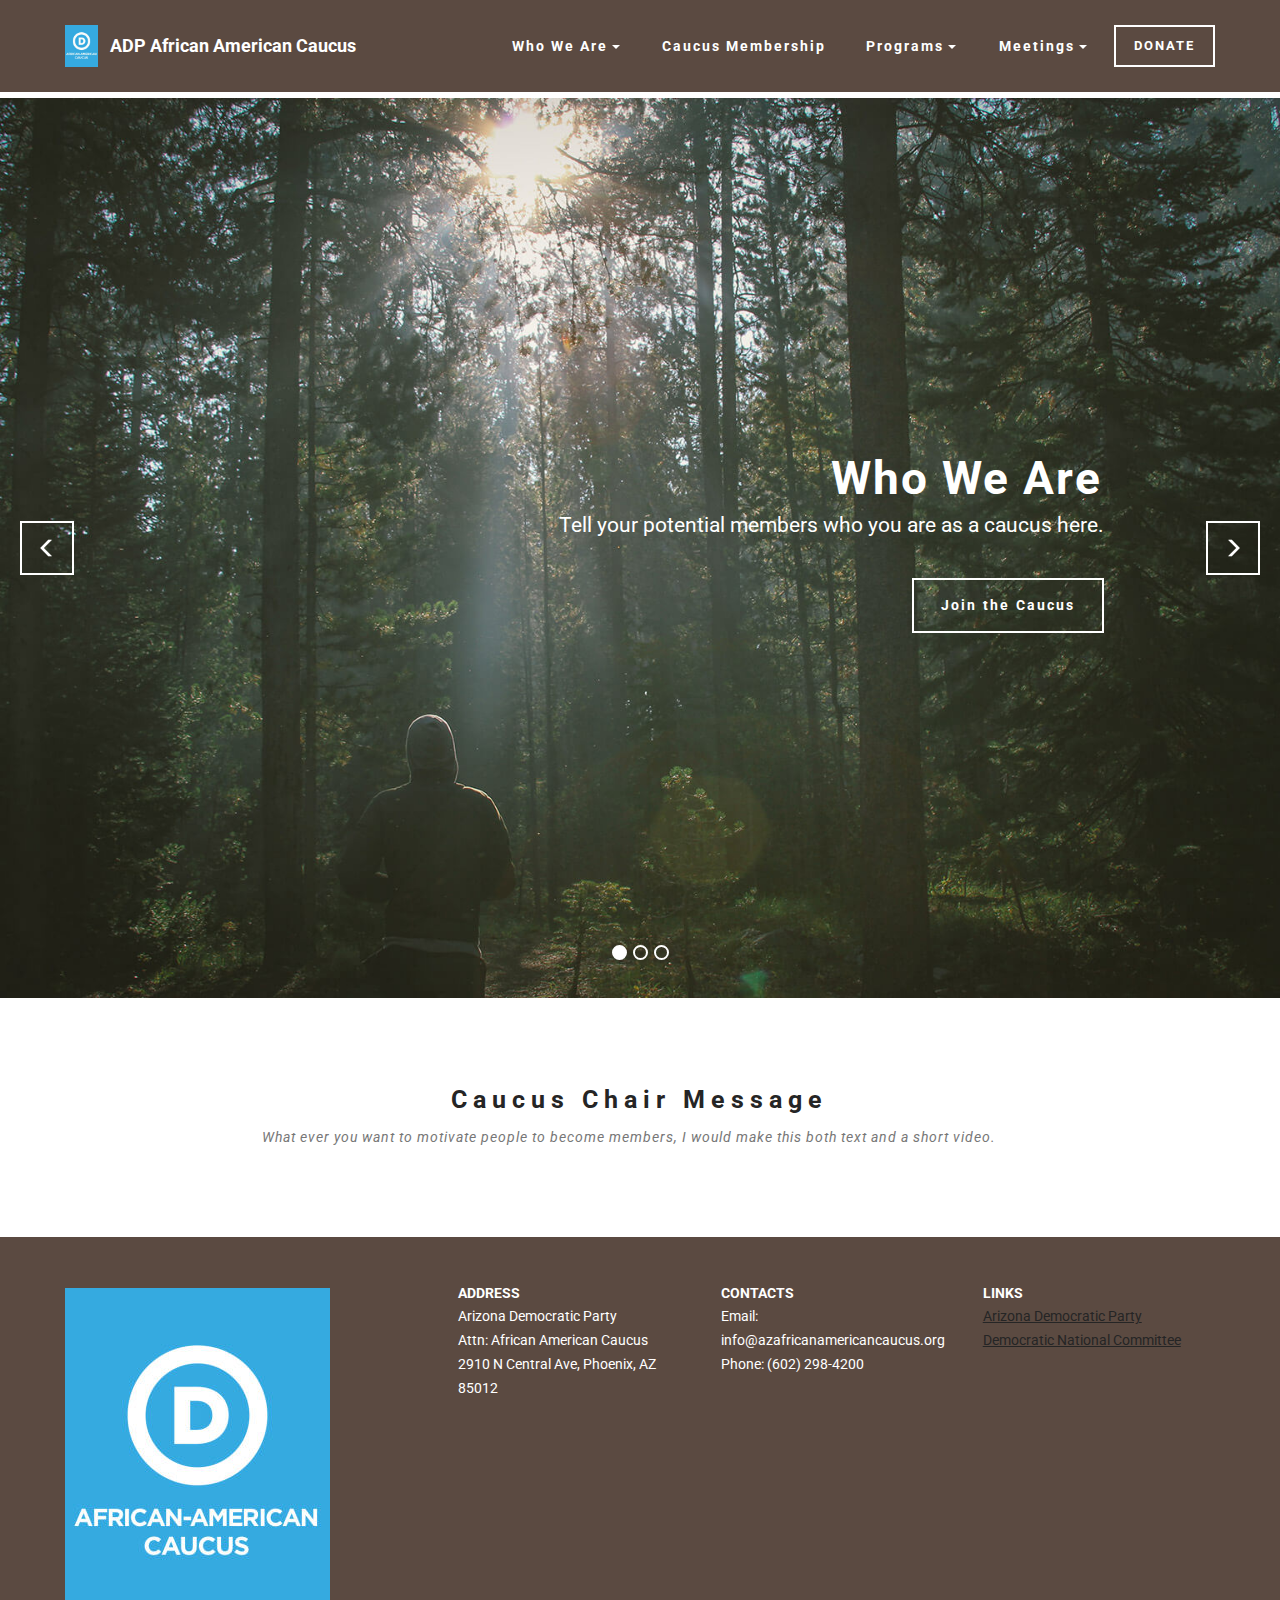
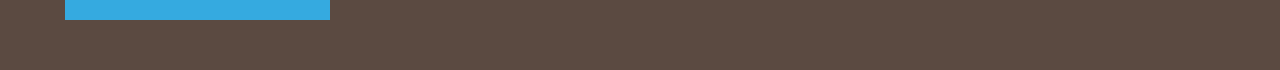
<file: page3.html>
<!DOCTYPE html>
<html >
<head>
  <!-- Site made with Mobirise Website Builder v4.6.6, https://mobirise.com -->
  <meta charset="UTF-8">
  <meta http-equiv="X-UA-Compatible" content="IE=edge">
  <meta name="generator" content="Mobirise v4.6.6, mobirise.com">
  <meta name="viewport" content="width=device-width, initial-scale=1, minimum-scale=1">
  <link rel="shortcut icon" href="assets/images/african-american-cacus-102x128.jpg" type="image/x-icon">
  <meta name="description" content="Web Site Creator Description">
  <title>Membership</title>
  <link rel="stylesheet" href="https://fonts.googleapis.com/css?family=Roboto:700,400&subset=cyrillic,latin,greek,vietnamese">
  <link rel="stylesheet" href="assets/bootstrap/css/bootstrap.min.css">
  <link rel="stylesheet" href="assets/mobirise/css/style.css">
  <link rel="stylesheet" href="assets/dropdown-menu/style.css">
  <link rel="stylesheet" href="assets/mobirise-slider/style.css">
  <link rel="stylesheet" href="assets/mobirise/css/mbr-additional.css" type="text/css">
  
  
  
</head>
<body>
  <section id="dropdown-menu-2btn-1v" data-rv-view="111">

    <nav class="navbar navbar-dropdown navbar-fixed-top">

        <div class="container">

            <div class="navbar-brand">
                <a href="https://mobirise.com" class="navbar-logo"><img src="assets/images/african-american-cacus-102x128.jpg" alt="Mobirise"></a>
                <a class="text-white" href="index.html">ADP African American Caucus</a>
            </div>

            <button class="navbar-toggler pull-xs-right hidden-md-up" type="button" data-toggle="collapse" data-target="#exCollapsingNavbar">
                <div class="hamburger-icon"></div>
            </button>

            <ul class="nav-dropdown collapse pull-xs-right navbar-toggleable-sm nav navbar-nav" id="exCollapsingNavbar"><li class="nav-item dropdown open"><a class="nav-link link dropdown-toggle" href="https://mobirise.com/" aria-expanded="true" data-toggle="dropdown-submenu">Who We Are</a><div class="dropdown-menu"><a class="dropdown-item" href="page2.html" aria-expanded="false">Mission/Vision<br></a><a class="dropdown-item" href="page1.html" aria-expanded="false">African American Caucus Board</a><a class="dropdown-item" href="assets/files/Message%20in%20a%20bottle.pdf" aria-expanded="false" target="_blank">African American Caucus ByLaws<br></a><a class="dropdown-item" href="page4.html" aria-expanded="false">Community Partners<br></a></div></li><li class="nav-item"><a class="nav-link link" href="page3.html" aria-expanded="false">Caucus Membership</a></li><li class="nav-item dropdown"><a class="nav-link link dropdown-toggle" href="https://mobirise.com/" aria-expanded="false" data-toggle="dropdown-submenu">Programs</a><div class="dropdown-menu"><a class="dropdown-item" href="https://servicearizona.com/voterRegistration?popularclick" aria-expanded="false">Voter Registration</a><div class="dropdown"><a class="dropdown-item dropdown-toggle" href="https://mobirise.com/" aria-expanded="false" data-toggle="dropdown-submenu">Volunteers</a><div class="dropdown-menu dropdown-submenu"><a class="dropdown-item" href="https://survey.azblueleader.com/index.php/176141?lang=en" aria-expanded="false">Community Building -&nbsp;DemsForYou&nbsp;</a><div class="dropdown"><a class="dropdown-item dropdown-toggle" href="https://mobirise.com/" aria-expanded="false" data-toggle="dropdown-submenu">Party Building</a><div class="dropdown-menu dropdown-submenu"><a class="dropdown-item" href="https://mobirise.com/" aria-expanded="false">Proposed Bylaws &amp; Resolutions<br></a><a class="dropdown-item" href="http://google.com" aria-expanded="false" target="_blank">Precinct Committee</a></div></div></div></div></div></li><li class="nav-item dropdown"><a class="nav-link link dropdown-toggle" data-toggle="dropdown-submenu" href="https://mobirise.com/" aria-expanded="false">Meetings</a><div class="dropdown-menu"><a class="dropdown-item" href="http://www.azdem.org/state-committee" target="_blank">State Committee</a></div></li><li class="nav-item nav-btn"><a class="nav-link btn btn-default btn-default-outline" href="https://en.wikipedia.org/wiki/ActBlue" target="_blank">DONATE</a></li></ul>

        </div>

    </nav>

</section>

<section class="engine"><a href="https://mobirise.ws/c">best web site maker</a></section><section class="mbr-slider mbr-section mbr-section--no-padding carousel slide mbr-after-navbar" data-ride="carousel" data-wrap="true" data-interval="5000" id="slider-1e" data-rv-view="95" style="background-color: rgb(255, 255, 255);">
    <div class="mbr-section__container">
        <div>
            <ol class="carousel-indicators">
                <li data-app-prevent-settings="" data-target="#slider-1e" class="active" data-slide-to="0"></li><li data-app-prevent-settings="" data-target="#slider-1e" data-slide-to="1"></li><li data-app-prevent-settings="" data-target="#slider-1e" data-slide-to="2"></li>
            </ol>
            <div class="carousel-inner" role="listbox">
                <div class="mbr-box mbr-section mbr-section--relative mbr-section--fixed-size mbr-section--bg-adapted item dark center mbr-section--full-height active" style="background-image: url(assets/images/slide1.jpg);">
                    <div class="mbr-box__magnet mbr-box__magnet--center-right mbr-box__magnet--sm-padding">
                                            
                        <div class=" container">
                            
                            <div class="row">
                                <div class=" col-md-6 col-md-offset-5">  

                                <div class="mbr-hero">
                                    <h1 class="mbr-hero__text">Who We Are</h1>

                                    <p class="mbr-hero__subtext">Tell your potential members who you are as a caucus here.</p>
                                </div>
                                <div class="mbr-buttons btn-inverse mbr-buttons--left mbr-buttons--right"> <a class="mbr-buttons__btn btn btn-lg btn-default" href="https://survey.azblueleader.com/index.php/873144?lang=en" target="_blank">Join the Caucus</a></div>
                                </div>
                            </div>
                        </div>
                    </div>
                </div><div class="mbr-box mbr-section mbr-section--relative mbr-section--fixed-size mbr-section--bg-adapted item dark center mbr-section--full-height" style="background-image: url(assets/images/slide2.jpg);">
                    <div class="mbr-box__magnet mbr-box__magnet--center-left mbr-box__magnet--sm-padding">
                                            
                        <div class=" container">
                            
                            <div class="row">
                                <div class=" col-md-offset-1 col-md-6">  

                                <div class="mbr-hero">
                                    <h1 class="mbr-hero__text">What We Do</h1>

                                    <p class="mbr-hero__subtext">Tell your potential members what you do as a caucus here.</p>
                                </div>
                                <div class="mbr-buttons btn-inverse mbr-buttons--left"> <a class="mbr-buttons__btn btn btn-lg btn-default" href="https://survey.azblueleader.com/index.php/873144?lang=en" target="_blank">Join the Caucus</a></div>
                                </div>
                            </div>
                        </div>
                    </div>
                </div><div class="mbr-box mbr-section mbr-section--relative mbr-section--fixed-size mbr-section--bg-adapted item dark center mbr-section--full-height" style="background-image: url(assets/images/slide3.jpg);">
                    <div class="mbr-box__magnet mbr-box__magnet--center-center mbr-box__magnet--sm-padding">
                                            
                        <div class=" container">
                            
                            <div class="row">
                                <div class=" col-md-8 col-md-offset-2">  

                                <div class="mbr-hero">
                                    <h1 class="mbr-hero__text">Our Impact</h1>

                                    <p class="mbr-hero__subtext">Share your caucus success here!</p>
                                </div>
                                <div class="mbr-buttons btn-inverse mbr-buttons--center"> <a class="mbr-buttons__btn btn btn-lg btn-default" href="https://survey.azblueleader.com/index.php/873144?lang=en" target="_blank">Join the Caucus</a></div>
                                </div>
                            </div>
                        </div>
                    </div>
                </div>
            </div>
            
            <a data-app-prevent-settings="" class="left carousel-control" role="button" data-slide="prev" href="#slider-1e">
                <span class="glyphicon glyphicon-menu-left" aria-hidden="true"></span>
                <span class="sr-only">Previous</span>
            </a>
            <a data-app-prevent-settings="" class="right carousel-control" role="button" data-slide="next" href="#slider-1e">
                <span class="glyphicon glyphicon-menu-right" aria-hidden="true"></span>
                <span class="sr-only">Next</span>
            </a>
        </div>
    </div>
</section>

<section class="mbr-section" id="header3-1g" data-rv-view="107">
    <div class="mbr-section__container container mbr-section__container--isolated">
        <div class="mbr-header mbr-header--wysiwyg row">
            <div class="col-sm-8 col-sm-offset-2">
                <h3 class="mbr-header__text">Caucus Chair Message</h3>
                <p class="mbr-header__subtext">What ever you want to motivate people to become members, I would make this both text and a short video. &nbsp;</p>
            </div>
        </div>
    </div>
</section>

<section class="mbr-section mbr-section--relative mbr-section--fixed-size" id="contacts1-1a" data-rv-view="109" style="background-color: rgb(91, 74, 65);">
    
    <div class="mbr-section__container container">
        <div class="mbr-contacts mbr-contacts--wysiwyg row" style="padding-top: 45px; padding-bottom: 45px;">
            <div class="col-sm-4">
                <div><img src="assets/images/african-american-cacus-265x332.jpg" class="mbr-contacts__img mbr-contacts__img--left"></div>
            </div>
            <div class="col-sm-8">
                <div class="row">
                    <div class="col-sm-4">
                        <p class="mbr-contacts__text"><strong>ADDRESS</strong><br>Arizona Democratic Party<br>Attn: African American Caucus<br>2910 N Central Ave, Phoenix, AZ 85012</p>
                    </div>
                    <div class="col-sm-4">
                        <p class="mbr-contacts__text"><strong>CONTACTS</strong><br>
Email: info@azafricanamericancaucus.org<br>Phone: (602) 298-4200<br><br></p>
                    </div>
                    <div class="col-sm-4"><p class="mbr-contacts__text"><strong>LINKS</strong></p><ul class="mbr-contacts__list"><li><a href="http://www.azdem.org/" target="_blank" class="text-black">Arizona Democratic Party</a></li><li><a href="https://www.democrats.org/" target="_blank" class="text-black">Democratic National Committee</a></li><li><br></li></ul></div>
                </div>
            </div>
        </div>
    </div>
</section>


  <script src="assets/web/assets/jquery/jquery.min.js"></script>
  <script src="assets/bootstrap/js/bootstrap.min.js"></script>
  <script src="assets/smooth-scroll/smooth-scroll.js"></script>
  <script src="assets/bootstrap-carousel-swipe/bootstrap-carousel-swipe.js"></script>
  <script src="assets/mobirise/js/script.js"></script>
  <script src="assets/dropdown-menu/script.js"></script>
  
  
</body>
</html>
</file>
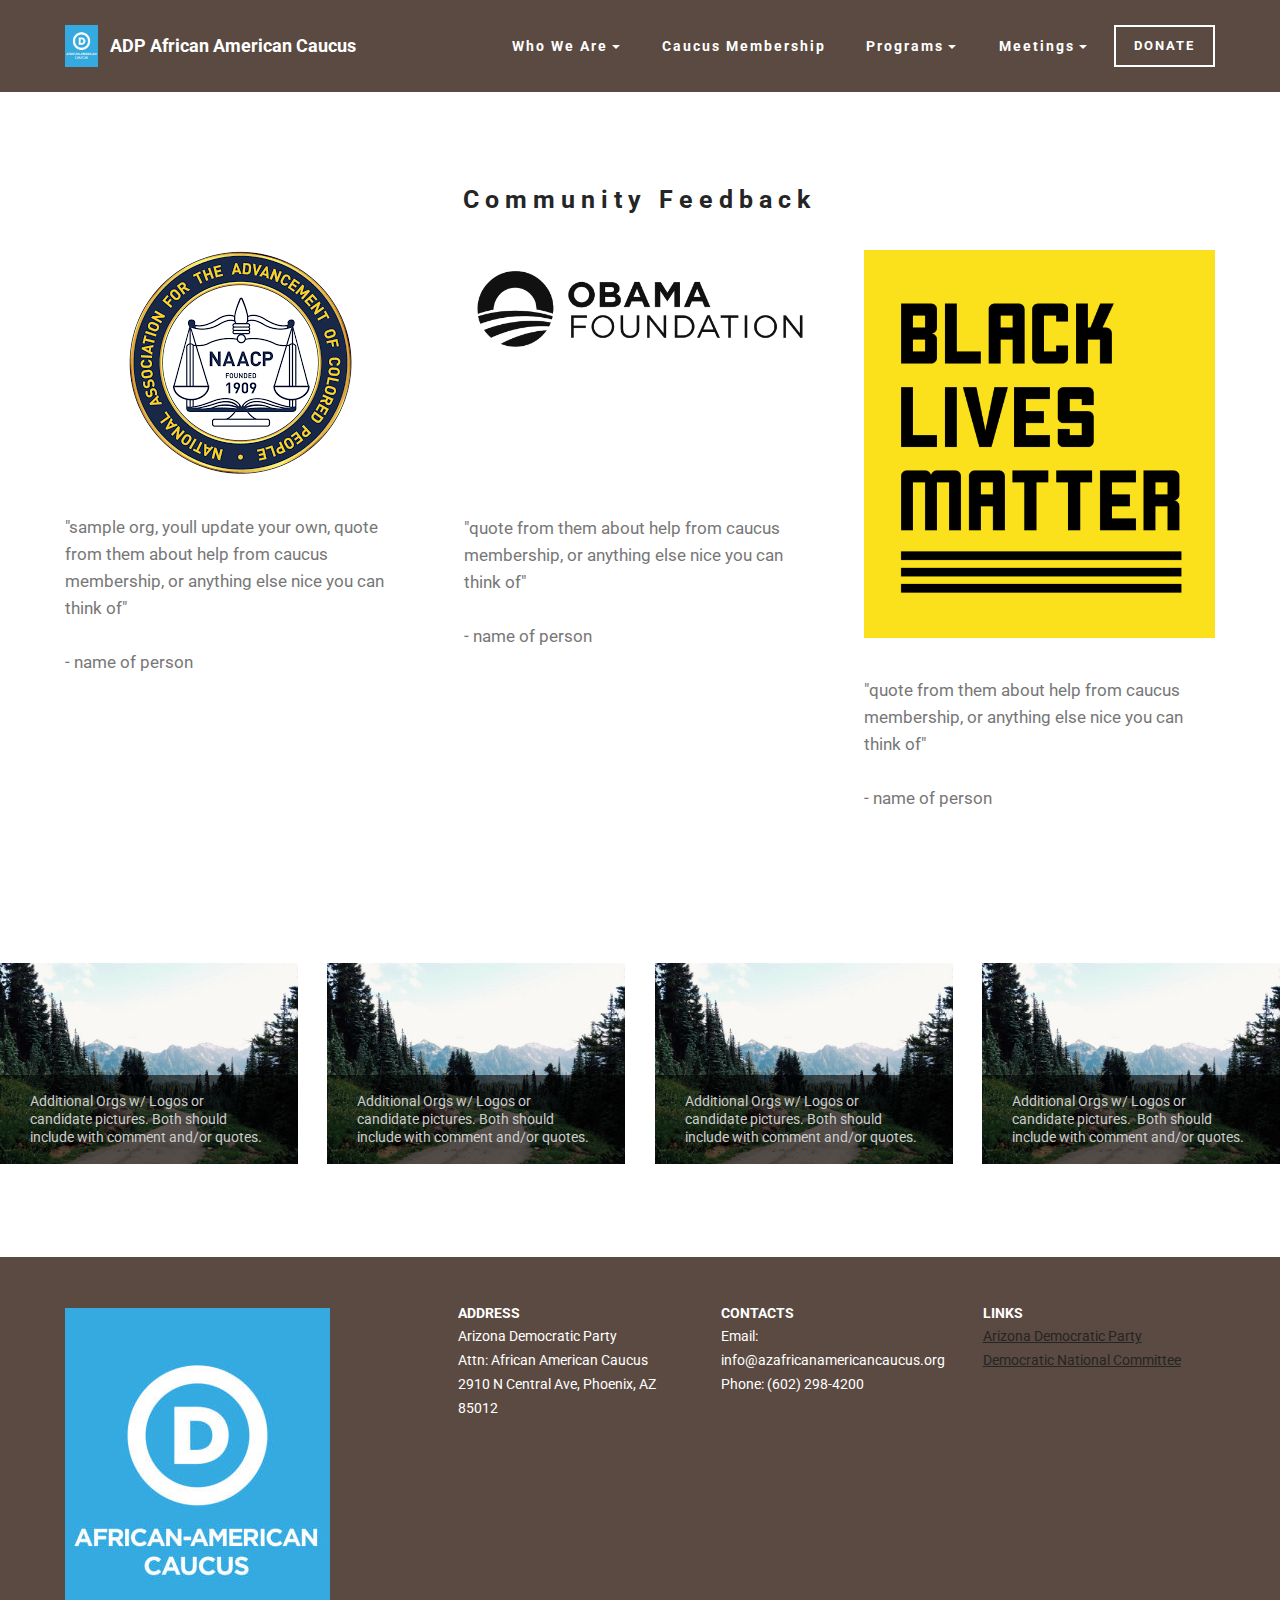
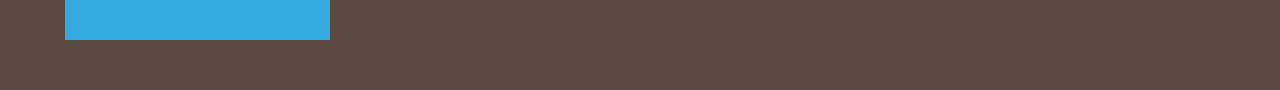
<file: page4.html>
<!DOCTYPE html>
<html >
<head>
  <!-- Site made with Mobirise Website Builder v4.6.6, https://mobirise.com -->
  <meta charset="UTF-8">
  <meta http-equiv="X-UA-Compatible" content="IE=edge">
  <meta name="generator" content="Mobirise v4.6.6, mobirise.com">
  <meta name="viewport" content="width=device-width, initial-scale=1, minimum-scale=1">
  <link rel="shortcut icon" href="assets/images/african-american-cacus-102x128.jpg" type="image/x-icon">
  <meta name="description" content="Site Generator Description">
  <title>Community Partners</title>
  <link rel="stylesheet" href="https://fonts.googleapis.com/css?family=Roboto:700,400&subset=cyrillic,latin,greek,vietnamese">
  <link rel="stylesheet" href="assets/bootstrap/css/bootstrap.min.css">
  <link rel="stylesheet" href="assets/mobirise/css/style.css">
  <link rel="stylesheet" href="assets/dropdown-menu/style.css">
  <link rel="stylesheet" href="assets/mobirise-gallery/style.css">
  <link rel="stylesheet" href="assets/mobirise-slider/style.css">
  <link rel="stylesheet" href="assets/mobirise/css/mbr-additional.css" type="text/css">
  
  
  
</head>
<body>
  <section id="dropdown-menu-2btn-1v" data-rv-view="137">

    <nav class="navbar navbar-dropdown navbar-fixed-top">

        <div class="container">

            <div class="navbar-brand">
                <a href="https://mobirise.com" class="navbar-logo"><img src="assets/images/african-american-cacus-102x128.jpg" alt="Mobirise"></a>
                <a class="text-white" href="index.html">ADP African American Caucus</a>
            </div>

            <button class="navbar-toggler pull-xs-right hidden-md-up" type="button" data-toggle="collapse" data-target="#exCollapsingNavbar">
                <div class="hamburger-icon"></div>
            </button>

            <ul class="nav-dropdown collapse pull-xs-right navbar-toggleable-sm nav navbar-nav" id="exCollapsingNavbar"><li class="nav-item dropdown open"><a class="nav-link link dropdown-toggle" href="https://mobirise.com/" aria-expanded="true" data-toggle="dropdown-submenu">Who We Are</a><div class="dropdown-menu"><a class="dropdown-item" href="page2.html" aria-expanded="false">Mission/Vision<br></a><a class="dropdown-item" href="page1.html" aria-expanded="false">African American Caucus Board</a><a class="dropdown-item" href="assets/files/Message%20in%20a%20bottle.pdf" aria-expanded="false" target="_blank">African American Caucus ByLaws<br></a><a class="dropdown-item" href="page4.html" aria-expanded="false">Community Partners<br></a></div></li><li class="nav-item"><a class="nav-link link" href="page3.html" aria-expanded="false">Caucus Membership</a></li><li class="nav-item dropdown"><a class="nav-link link dropdown-toggle" href="https://mobirise.com/" aria-expanded="false" data-toggle="dropdown-submenu">Programs</a><div class="dropdown-menu"><a class="dropdown-item" href="https://servicearizona.com/voterRegistration?popularclick" aria-expanded="false">Voter Registration</a><div class="dropdown"><a class="dropdown-item dropdown-toggle" href="https://mobirise.com/" aria-expanded="false" data-toggle="dropdown-submenu">Volunteers</a><div class="dropdown-menu dropdown-submenu"><a class="dropdown-item" href="https://survey.azblueleader.com/index.php/176141?lang=en" aria-expanded="false">Community Building -&nbsp;DemsForYou&nbsp;</a><div class="dropdown"><a class="dropdown-item dropdown-toggle" href="https://mobirise.com/" aria-expanded="false" data-toggle="dropdown-submenu">Party Building</a><div class="dropdown-menu dropdown-submenu"><a class="dropdown-item" href="https://mobirise.com/" aria-expanded="false">Proposed Bylaws &amp; Resolutions<br></a><a class="dropdown-item" href="http://google.com" aria-expanded="false" target="_blank">Precinct Committee</a></div></div></div></div></div></li><li class="nav-item dropdown"><a class="nav-link link dropdown-toggle" data-toggle="dropdown-submenu" href="https://mobirise.com/" aria-expanded="false">Meetings</a><div class="dropdown-menu"><a class="dropdown-item" href="http://www.azdem.org/state-committee" target="_blank">State Committee</a></div></li><li class="nav-item nav-btn"><a class="nav-link btn btn-default btn-default-outline" href="https://en.wikipedia.org/wiki/ActBlue" target="_blank">DONATE</a></li></ul>

        </div>

    </nav>

</section>

<section class="engine"><a href="https://mobirise.ws/o">best mobile website builder</a></section><section class="mbr-section mbr-section--relative mbr-section--fixed-size mbr-after-navbar" id="content4-1n" data-rv-view="113" style="background-color: rgb(255, 255, 255);">
    
    <div class="mbr-section__container mbr-section__container--std-top-padding mbr-section__container--sm-bot-padding mbr-section-title container" style="padding-top: 93px;">
        <div class="mbr-header mbr-header--center mbr-header--wysiwyg row">
            <div class="col-sm-8 col-sm-offset-2">
                <h3 class="mbr-header__text">Community Feedback</h3>
                
            </div>
        </div>
    </div>
    <div class="mbr-section__container container">
        <div class="mbr-section__row row">
            <div class="mbr-section__col col-xs-12 col-sm-4">
                <div class="mbr-section__container mbr-section__container--center mbr-section__container--middle">
                    <figure class="mbr-figure"><img src="assets/images/download-225x225.png" class="mbr-figure__img"></figure>
                </div>
                
                <div class="mbr-section__container mbr-section__container--last" style="padding-bottom: 62px;">
                    <div class="mbr-article mbr-article--wysiwyg">
                        <p>"sample org, youll update your own, quote from them about help from caucus membership, or anything else nice you can think of"<br><br>- name of person</p>
                    </div>
                </div>
                
            </div>
            <div class="mbr-section__col col-xs-12 col-sm-4">
                <div class="mbr-section__container mbr-section__container--center mbr-section__container--middle">
                    <figure class="mbr-figure"><img src="assets/images/obama-foundation-600x202.png" class="mbr-figure__img"></figure>
                </div>
                
                <div class="mbr-section__container mbr-section__container--last" style="padding-bottom: 62px;">
                    <div class="mbr-article mbr-article--wysiwyg">
                        <p><br><br><br><br>"quote from them about help from caucus membership, or anything else nice you can think of"
<br>
<br>- name of person</p>
                    </div>
                </div>
                
            </div>
            
            <div class="mbr-section__col col-xs-12 col-sm-4">
                <div class="mbr-section__container mbr-section__container--center mbr-section__container--middle">
                    <figure class="mbr-figure"><img src="assets/images/logo-600x663.png" class="mbr-figure__img"></figure>
                </div>
                
                <div class="mbr-section__container mbr-section__container--last" style="padding-bottom: 62px;">
                    <div class="mbr-article mbr-article--wysiwyg">
                        <p>"quote from them about help from caucus membership, or anything else nice you can think of"
<br>
<br>- name of person</p>
                    </div>
                </div>
                
            </div>
            
            
            
            
            
        </div>
    </div>
</section>

<section class="mbr-gallery mbr-section mbr-section--no-padding" id="gallery2-1o" data-rv-view="116">
    <!-- Gallery -->
    <div class="mbr-gallery-layout-article mbr-section__container mbr-section__container--isolated">
        <div>
            <div class="row mbr-gallery-row">

                <div class="col-lg-3 col-md-4 col-sm-6 col-xs-12 mbr-gallery-item">

                     <figcaption class="mbr-figure__caption mbr-figure__caption--std-grid">
                        <div class="mbr-caption-background"></div>
                        <small class="mbr-figure__caption-small">Additional Orgs w/ Logos or candidate pictures.  Both should include with comment and/or quotes.</small>
                    </figcaption>

                    <a href="#lb-gallery2-1o" data-slide-to="0" data-toggle="modal">
                        <img src="assets/images/slide7-small.jpg" alt="">
                        <span class="icon glyphicon glyphicon-zoom-in"></span>
                    </a>
                </div><div class="col-lg-3 col-md-4 col-sm-6 col-xs-12 mbr-gallery-item">

                     <figcaption class="mbr-figure__caption mbr-figure__caption--std-grid">
                        <div class="mbr-caption-background"></div>
                        <small class="mbr-figure__caption-small">Additional Orgs w/ Logos or candidate pictures.  Both should include with comment and/or quotes.</small>
                    </figcaption>

                    <a href="#lb-gallery2-1o" data-slide-to="1" data-toggle="modal">
                        <img src="assets/images/slide7-small.jpg" alt="">
                        <span class="icon glyphicon glyphicon-zoom-in"></span>
                    </a>
                </div><div class="col-lg-3 col-md-4 col-sm-6 col-xs-12 mbr-gallery-item">

                     <figcaption class="mbr-figure__caption mbr-figure__caption--std-grid">
                        <div class="mbr-caption-background"></div>
                        <small class="mbr-figure__caption-small">Additional Orgs w/ Logos or candidate pictures.  Both should include with comment and/or quotes.</small>
                    </figcaption>

                    <a href="#lb-gallery2-1o" data-slide-to="2" data-toggle="modal">
                        <img src="assets/images/slide7-small.jpg" alt="">
                        <span class="icon glyphicon glyphicon-zoom-in"></span>
                    </a>
                </div><div class="col-lg-3 col-md-4 col-sm-6 col-xs-12 mbr-gallery-item">

                     <figcaption class="mbr-figure__caption mbr-figure__caption--std-grid">
                        <div class="mbr-caption-background"></div>
                        <small class="mbr-figure__caption-small">Additional Orgs w/ Logos or candidate pictures. &nbsp;Both should include with comment and/or quotes.</small>
                    </figcaption>

                    <a href="#lb-gallery2-1o" data-slide-to="3" data-toggle="modal">
                        <img src="assets/images/slide7-small.jpg" alt="">
                        <span class="icon glyphicon glyphicon-zoom-in"></span>
                    </a>
                </div>
            </div>
        </div>
        <div class="clearfix"></div>
    </div>

    <!-- Lightbox -->
    <div data-app-prevent-settings="" class="mbr-slider modal fade carousel slide" tabindex="-1" data-keyboard="true" data-interval="false" id="lb-gallery2-1o">
        <div class="modal-dialog">
            <div class="modal-content">
                <div class="modal-body">
                    <ol class="carousel-indicators">
                        <li data-app-prevent-settings="" data-target="#lb-gallery2-1o" data-slide-to="0"></li><li data-app-prevent-settings="" data-target="#lb-gallery2-1o" class=" active" data-slide-to="1"></li><li data-app-prevent-settings="" data-target="#lb-gallery2-1o" data-slide-to="2"></li><li data-app-prevent-settings="" data-target="#lb-gallery2-1o" data-slide-to="3"></li>
                    </ol>
                    <div class="carousel-inner">
                        <div class="item">
                            <img src="assets/images/slide7.jpg" alt="">
                        </div><div class="item active">
                            <img src="assets/images/slide7.jpg" alt="">
                        </div><div class="item">
                            <img src="assets/images/slide7.jpg" alt="">
                        </div><div class="item">
                            <img src="assets/images/slide7.jpg" alt="">
                        </div>
                    </div>
                    <a class="left carousel-control" role="button" data-slide="prev" href="#lb-gallery2-1o">
                        <span class="glyphicon glyphicon-menu-left" aria-hidden="true"></span>
                        <span class="sr-only">Previous</span>
                    </a>
                    <a class="right carousel-control" role="button" data-slide="next" href="#lb-gallery2-1o">
                        <span class="glyphicon glyphicon-menu-right" aria-hidden="true"></span>
                        <span class="sr-only">Next</span>
                    </a>

                    <a class="close" href="#" role="button" data-dismiss="modal">
                        <span class="glyphicon glyphicon-remove" aria-hidden="true"></span>
                        <span class="sr-only">Close</span>
                    </a>
                </div>
            </div>
        </div>
    </div>
</section>

<section class="mbr-section mbr-section--relative mbr-section--fixed-size" id="contacts1-1a" data-rv-view="135" style="background-color: rgb(91, 74, 65);">
    
    <div class="mbr-section__container container">
        <div class="mbr-contacts mbr-contacts--wysiwyg row" style="padding-top: 45px; padding-bottom: 45px;">
            <div class="col-sm-4">
                <div><img src="assets/images/african-american-cacus-265x332.jpg" class="mbr-contacts__img mbr-contacts__img--left"></div>
            </div>
            <div class="col-sm-8">
                <div class="row">
                    <div class="col-sm-4">
                        <p class="mbr-contacts__text"><strong>ADDRESS</strong><br>Arizona Democratic Party<br>Attn: African American Caucus<br>2910 N Central Ave, Phoenix, AZ 85012</p>
                    </div>
                    <div class="col-sm-4">
                        <p class="mbr-contacts__text"><strong>CONTACTS</strong><br>
Email: info@azafricanamericancaucus.org<br>Phone: (602) 298-4200<br><br></p>
                    </div>
                    <div class="col-sm-4"><p class="mbr-contacts__text"><strong>LINKS</strong></p><ul class="mbr-contacts__list"><li><a href="http://www.azdem.org/" target="_blank" class="text-black">Arizona Democratic Party</a></li><li><a href="https://www.democrats.org/" target="_blank" class="text-black">Democratic National Committee</a></li><li><br></li></ul></div>
                </div>
            </div>
        </div>
    </div>
</section>


  <script src="assets/web/assets/jquery/jquery.min.js"></script>
  <script src="assets/bootstrap/js/bootstrap.min.js"></script>
  <script src="assets/smooth-scroll/smooth-scroll.js"></script>
  <script src="assets/masonry/masonry.pkgd.min.js"></script>
  <script src="assets/imagesloaded/imagesloaded.pkgd.min.js"></script>
  <script src="assets/bootstrap-carousel-swipe/bootstrap-carousel-swipe.js"></script>
  <script src="assets/mobirise/js/script.js"></script>
  <script src="assets/dropdown-menu/script.js"></script>
  <script src="assets/mobirise-gallery/script.js"></script>
  
  
</body>
</html>
</file>
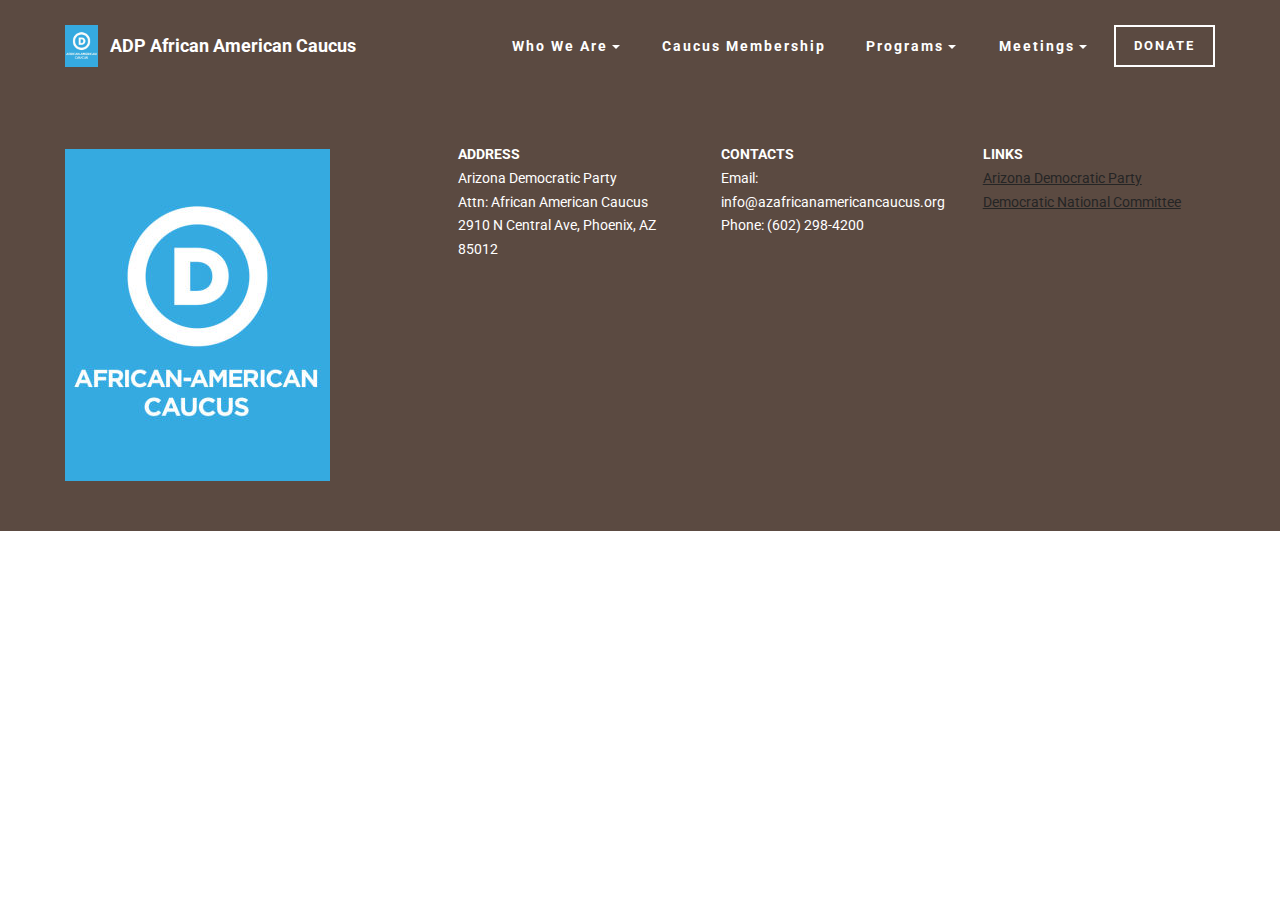
<file: page5.html>
<!DOCTYPE html>
<html >
<head>
  <!-- Site made with Mobirise Website Builder v4.6.6, https://mobirise.com -->
  <meta charset="UTF-8">
  <meta http-equiv="X-UA-Compatible" content="IE=edge">
  <meta name="generator" content="Mobirise v4.6.6, mobirise.com">
  <meta name="viewport" content="width=device-width, initial-scale=1, minimum-scale=1">
  <link rel="shortcut icon" href="assets/images/african-american-cacus-102x128.jpg" type="image/x-icon">
  <meta name="description" content="Web Builder Description">
  <title>Page 5</title>
  <link rel="stylesheet" href="https://fonts.googleapis.com/css?family=Roboto:700,400&subset=cyrillic,latin,greek,vietnamese">
  <link rel="stylesheet" href="assets/bootstrap/css/bootstrap.min.css">
  <link rel="stylesheet" href="assets/mobirise/css/style.css">
  <link rel="stylesheet" href="assets/dropdown-menu/style.css">
  <link rel="stylesheet" href="assets/mobirise/css/mbr-additional.css" type="text/css">
  
  
  
</head>
<body>
  <section id="dropdown-menu-2btn-1v" data-rv-view="139">

    <nav class="navbar navbar-dropdown navbar-fixed-top">

        <div class="container">

            <div class="navbar-brand">
                <a href="https://mobirise.com" class="navbar-logo"><img src="assets/images/african-american-cacus-102x128.jpg" alt="Mobirise"></a>
                <a class="text-white" href="index.html">ADP African American Caucus</a>
            </div>

            <button class="navbar-toggler pull-xs-right hidden-md-up" type="button" data-toggle="collapse" data-target="#exCollapsingNavbar">
                <div class="hamburger-icon"></div>
            </button>

            <ul class="nav-dropdown collapse pull-xs-right navbar-toggleable-sm nav navbar-nav" id="exCollapsingNavbar"><li class="nav-item dropdown open"><a class="nav-link link dropdown-toggle" href="https://mobirise.com/" aria-expanded="true" data-toggle="dropdown-submenu">Who We Are</a><div class="dropdown-menu"><a class="dropdown-item" href="page2.html" aria-expanded="false">Mission/Vision<br></a><a class="dropdown-item" href="page1.html" aria-expanded="false">African American Caucus Board</a><a class="dropdown-item" href="assets/files/Message%20in%20a%20bottle.pdf" aria-expanded="false" target="_blank">African American Caucus ByLaws<br></a><a class="dropdown-item" href="page4.html" aria-expanded="false">Community Partners<br></a></div></li><li class="nav-item"><a class="nav-link link" href="page3.html" aria-expanded="false">Caucus Membership</a></li><li class="nav-item dropdown"><a class="nav-link link dropdown-toggle" href="https://mobirise.com/" aria-expanded="false" data-toggle="dropdown-submenu">Programs</a><div class="dropdown-menu"><a class="dropdown-item" href="https://servicearizona.com/voterRegistration?popularclick" aria-expanded="false">Voter Registration</a><div class="dropdown"><a class="dropdown-item dropdown-toggle" href="https://mobirise.com/" aria-expanded="false" data-toggle="dropdown-submenu">Volunteers</a><div class="dropdown-menu dropdown-submenu"><a class="dropdown-item" href="https://survey.azblueleader.com/index.php/176141?lang=en" aria-expanded="false">Community Building -&nbsp;DemsForYou&nbsp;</a><div class="dropdown"><a class="dropdown-item dropdown-toggle" href="https://mobirise.com/" aria-expanded="false" data-toggle="dropdown-submenu">Party Building</a><div class="dropdown-menu dropdown-submenu"><a class="dropdown-item" href="https://mobirise.com/" aria-expanded="false">Proposed Bylaws &amp; Resolutions<br></a><a class="dropdown-item" href="http://google.com" aria-expanded="false" target="_blank">Precinct Committee</a></div></div></div></div></div></li><li class="nav-item dropdown"><a class="nav-link link dropdown-toggle" data-toggle="dropdown-submenu" href="https://mobirise.com/" aria-expanded="false">Meetings</a><div class="dropdown-menu"><a class="dropdown-item" href="http://www.azdem.org/state-committee" target="_blank">State Committee</a></div></li><li class="nav-item nav-btn"><a class="nav-link btn btn-default btn-default-outline" href="https://en.wikipedia.org/wiki/ActBlue" target="_blank">DONATE</a></li></ul>

        </div>

    </nav>

</section>

<section class="engine"><a href="https://mobirise.ws/p">open source web page builder</a></section><section class="mbr-section mbr-section--relative mbr-section--fixed-size mbr-after-navbar" id="contacts1-1w" data-rv-view="141" style="background-color: rgb(91, 74, 65);">
    
    <div class="mbr-section__container container">
        <div class="mbr-contacts mbr-contacts--wysiwyg row" style="padding-top: 45px; padding-bottom: 45px;">
            <div class="col-sm-4">
                <div><img src="assets/images/african-american-cacus-265x332.jpg" class="mbr-contacts__img mbr-contacts__img--left"></div>
            </div>
            <div class="col-sm-8">
                <div class="row">
                    <div class="col-sm-4">
                        <p class="mbr-contacts__text"><strong>ADDRESS</strong><br>Arizona Democratic Party<br>Attn: African American Caucus<br>2910 N Central Ave, Phoenix, AZ 85012</p>
                    </div>
                    <div class="col-sm-4">
                        <p class="mbr-contacts__text"><strong>CONTACTS</strong><br>
Email: info@azafricanamericancaucus.org<br>Phone: (602) 298-4200<br><br></p>
                    </div>
                    <div class="col-sm-4"><p class="mbr-contacts__text"><strong>LINKS</strong></p><ul class="mbr-contacts__list"><li><a href="http://www.azdem.org/" target="_blank" class="text-black">Arizona Democratic Party</a></li><li><a href="https://www.democrats.org/" target="_blank" class="text-black">Democratic National Committee</a></li><li><br></li></ul></div>
                </div>
            </div>
        </div>
    </div>
</section>


  <script src="assets/web/assets/jquery/jquery.min.js"></script>
  <script src="assets/bootstrap/js/bootstrap.min.js"></script>
  <script src="assets/smooth-scroll/smooth-scroll.js"></script>
  <script src="assets/mobirise/js/script.js"></script>
  <script src="assets/dropdown-menu/script.js"></script>
  
  
</body>
</html>
</file>
<file: assets/dropdown-menu/style.css>
.navbar-dropdown .dropup,.navbar-dropdown .dropdown{position:relative}.navbar-dropdown .dropdown-toggle::after{display:inline-block;width:0;height:0;margin-right:.25rem;margin-left:.25rem;vertical-align:middle;content:"";border-top:0.3em solid;border-right:0.3em solid transparent;border-left:0.3em solid transparent}.navbar-dropdown .dropdown-toggle:focus{outline:0}.navbar-dropdown .dropup .dropdown-toggle::after{border-top:0;border-bottom:0.3em solid}.navbar-dropdown .dropdown-menu{position:absolute;top:100%;left:0;z-index:1000;display:none;float:left;min-width:160px;padding:5px 0;margin:2px 0 0;font-size:1rem;color:#373a3c;text-align:left;list-style:none;background-color:#fff;background-clip:padding-box;border:1px solid rgba(0,0,0,0.15);border-radius:0.25rem}.navbar-dropdown .dropdown-divider{height:1px;margin:0.5rem 0;overflow:hidden;background-color:#e5e5e5}.navbar-dropdown .dropdown-item{display:block;width:100%;padding:3px 20px;clear:both;font-weight:normal;line-height:1.5;color:#373a3c;text-align:inherit;white-space:nowrap;background:none;border:0}.navbar-dropdown .dropdown-item:focus,.navbar-dropdown .dropdown-item:hover{color:#2b2d2f;text-decoration:none;background-color:#f5f5f5}.navbar-dropdown .dropdown-item.active,.navbar-dropdown .dropdown-item.active:focus,.navbar-dropdown .dropdown-item.active:hover{color:#fff;text-decoration:none;background-color:#0275d8;outline:0}.navbar-dropdown .dropdown-item.disabled,.navbar-dropdown .dropdown-item.disabled:focus,.navbar-dropdown .dropdown-item.disabled:hover{color:#818a91}.navbar-dropdown .dropdown-item.disabled:focus,.navbar-dropdown .dropdown-item.disabled:hover{text-decoration:none;cursor:not-allowed;background-color:transparent;background-image:none;filter:"progid:DXImageTransform.Microsoft.gradient(enabled = false)"}.navbar-dropdown .open > .dropdown-menu{display:block}.navbar-dropdown .open > a{outline:0}.navbar-dropdown .dropdown-menu-right{right:0;left:auto}.navbar-dropdown .dropdown-menu-left{right:auto;left:0}.navbar-dropdown .dropdown-header{display:block;padding:3px 20px;font-size:0.875rem;line-height:1.5;color:#818a91;white-space:nowrap}.navbar-dropdown .dropdown-backdrop{position:fixed;top:0;right:0;bottom:0;left:0;z-index:990}.navbar-dropdown .pull-right > .dropdown-menu{right:0;left:auto}.navbar-dropdown .dropup .caret,.navbar-dropdown .navbar-fixed-bottom .dropdown .caret{content:"";border-top:0;border-bottom:0.3em solid}.navbar-dropdown .dropup .dropdown-menu,.navbar-dropdown .navbar-fixed-bottom .dropdown .dropdown-menu{top:auto;bottom:100%;margin-bottom:2px}.nav-link{display:inline-block}.nav-link:focus,.nav-link:hover{text-decoration:none}.navbar-nav .nav-item{float:left}.navbar-nav .nav-link{display:block;padding-top:.425rem;padding-bottom:.425rem}.navbar-nav .nav-link + .nav-link{margin-left:1rem}.navbar-nav .nav-item + .nav-item{margin-left:1rem}.navbar-toggler{padding:.5rem .75rem;font-size:1.25rem;line-height:1;background:none;border:1px solid transparent;border-radius:0.25rem}.navbar-toggler:focus,.navbar-toggler:hover{text-decoration:none}@media (min-width:544px){.navbar-toggleable-xs{display:block!important}}@media (min-width:768px){.navbar-toggleable-sm{display:block!important}}@media (min-width:992px){.navbar-toggleable-md{display:block!important}}.pull-xs-left{float:left!important}.pull-xs-right{float:right!important}.pull-xs-none{float:none!important}@media (min-width:544px){.pull-sm-left{float:left!important}.pull-sm-right{float:right!important}.pull-sm-none{float:none!important}}@media (min-width:768px){.pull-md-left{float:left!important}.pull-md-right{float:right!important}.pull-md-none{float:none!important}}@media (min-width:992px){.pull-lg-left{float:left!important}.pull-lg-right{float:right!important}.pull-lg-none{float:none!important}}@media (min-width:1200px){.pull-xl-left{float:left!important}.pull-xl-right{float:right!important}.pull-xl-none{float:none!important}}.hidden-xs-up{display:none!important}@media (max-width:543px){.hidden-xs-down{display:none!important}}@media (min-width:544px){.hidden-sm-up{display:none!important}}@media (max-width:767px){.hidden-sm-down{display:none!important}}@media (min-width:768px){.hidden-md-up{display:none!important}}@media (max-width:991px){.hidden-md-down{display:none!important}}@media (min-width:992px){.hidden-lg-up{display:none!important}}@media (max-width:1199px){.hidden-lg-down{display:none!important}}@media (min-width:1200px){.hidden-xl-up{display:none!important}}.hidden-xl-down{display:none!important}.navbar-dropdown-open{overflow:hidden!important}.navbar-dropdown-open .navbar-dropdown.opened{bottom:0;left:0;overflow-y:scroll;position:fixed;right:0;top:0;transition:none}.navbar-dropdown{left:0;padding-top:1.5rem;padding-bottom:1.5rem;position:absolute;right:0;top:0;transition:all 0.25s ease;z-index:1030}.navbar-dropdown .navbar-brand,.navbar-dropdown .navbar-toggler{position:relative;z-index:995}.navbar-dropdown.bg-color.transparent{background:none!important}.navbar-dropdown.navbar-fixed-top{position:fixed}.navbar-dropdown .navbar-brand{line-height:0;margin-right:1.5rem;padding:0}.navbar-dropdown .navbar-brand a{line-height:2.35rem;vertical-align:middle}.navbar-dropdown .navbar-brand a,.navbar-dropdown .navbar-brand a:hover{text-decoration:none}.navbar-dropdown .navbar-brand .navbar-logo,.navbar-dropdown .navbar-brand .navbar-logo a{line-height:0;vertical-align:baseline}.navbar-dropdown .navbar-logo{margin-right:0.5rem}.navbar-dropdown .navbar-logo img{display:inline;height:2.35rem}@media (max-width:543px){.navbar-dropdown .navbar-toggleable-xs{padding-top:0.425rem}.navbar-dropdown .navbar-toggleable-xs .btn{margin-bottom:0.425rem;margin-top:0.425rem}.navbar-dropdown .navbar-toggleable-xs .dropdown-menu{padding-bottom:0.425rem}.navbar-dropdown .navbar-toggleable-xs .dropdown-menu .dropdown-menu{padding-bottom:0}}@media (max-width:767px){.navbar-dropdown .navbar-toggleable-sm{padding-top:0.425rem}.navbar-dropdown .navbar-toggleable-sm .btn{margin-bottom:0.425rem;margin-top:0.425rem}.navbar-dropdown .navbar-toggleable-sm .dropdown-menu{padding-bottom:0.425rem}.navbar-dropdown .navbar-toggleable-sm .dropdown-menu .dropdown-menu{padding-bottom:0}}@media (max-width:991px){.navbar-dropdown .navbar-toggleable-md{padding-top:0.425rem}.navbar-dropdown .navbar-toggleable-md .btn{margin-bottom:0.425rem;margin-top:0.425rem}.navbar-dropdown .navbar-toggleable-md .dropdown-menu{padding-bottom:0.425rem}.navbar-dropdown .navbar-toggleable-md .dropdown-menu .dropdown-menu{padding-bottom:0}}@media (min-width:544px){.navbar-dropdown{border-radius:0}}.is-builder .navbar-dropdown .dropdown-toggle::after{vertical-align:baseline}.dropdown-menu.dropdown-submenu{left:100%;margin-left:-6px;margin-top:-6px;top:0}.dropdown-menu .dropdown-toggle[data-toggle="dropdown-submenu"]::after{border-bottom:0.3em solid transparent;border-left:0.3em solid;border-right:0;border-top:0.3em solid transparent;margin-left:0.3rem}.dropdown-menu .dropdown-toggle[data-toggle="dropdown-submenu"][aria-expanded="true"]{background-color:#f5f5f5}.dropdown-menu .dropdown-item:focus{outline:0}.nav-dropdown-sm{clear:left;float:none!important;position:relative;z-index:999}.nav-dropdown-sm .nav-item{float:none}.nav-dropdown-sm .nav-item + .nav-item{margin-left:0}.nav-dropdown-sm .nav-link,.nav-dropdown-sm .dropdown-item{position:relative}.nav-dropdown-sm .dropdown-toggle::after{position:absolute;right:0;top:50%;margin-top:-0.15em}.nav-dropdown-sm .dropdown-toggle[data-toggle="dropdown-submenu"]::after{margin-left:.25rem;border-top:0.3em solid;border-right:0.3em solid transparent;border-left:0.3em solid transparent;border-bottom:0}.nav-dropdown-sm .dropdown-toggle[data-toggle="dropdown-submenu"][aria-expanded="true"]::after{border-top:0;border-right:0.3em solid transparent;border-left:0.3em solid transparent;border-bottom:0.3em solid}.nav-dropdown-sm .dropdown-menu{margin:0;padding:0;position:relative;top:0;left:0;width:100%;border:0;float:none;border-radius:0;background:none;padding-left:20px}.nav-dropdown-sm .dropdown-item{padding-left:0}.nav-dropdown-sm .dropdown-item,.nav-dropdown-sm .dropdown-item:hover,.nav-dropdown-sm .dropdown-item:focus{background:none!important}.navbar-dropdown .nav > li > a::after{-webkit-transform:none!important;-ms-transform:none!important;-o-transform:none!important;transform:none!important;-webkit-transition:none!important;-o-transition:none!important;transition:none!important;display:none}.navbar-dropdown .navbar-nav{margin:0!important}.navbar-dropdown .nav-dropdown-sm{padding-top:11px!important}.dropdown-toggle::after{display:inline-block!important;width:0!important;border-top:5px solid;border-right:5px solid transparent;border-left:5px solid transparent;border-bottom:0!important;margin-left:4px!important}.dropdown-menu .dropdown-toggle[data-toggle="dropdown-submenu"]::after{border-bottom:5px solid transparent!important;border-left:5px solid!important;border-right:0!important;border-top:5px solid transparent!important;margin-left:6px!important}.nav-dropdown-sm .dropdown-toggle[data-toggle="dropdown-submenu"][aria-expanded="true"]::after{border-top:0!important;border-right:5px solid transparent!important;border-left:5px solid transparent!important;border-bottom:5px solid!important}.nav-dropdown-sm .dropdown-toggle[data-toggle="dropdown-submenu"]::after{margin-left:5px!important;border-top:5px solid!important;border-right:5px solid transparent!important;border-left:5px solid transparent!important;border-bottom:0!important}.navbar-dropdown .btn{-webkit-transition:all 0.2s ease-in-out 0s;-o-transition:all 0.2s ease-in-out 0s;transition:all 0.2s ease-in-out 0s;border-width:2px;font-size:13px;font-weight:bold;letter-spacing:2px;text-decoration:none;word-spacing:1px}.navbar-dropdown{padding-top:25px;padding-bottom:25px;margin-bottom:0;min-height:0;border:0}.navbar-dropdown .navbar-brand{line-height:0;margin-left:0!important;margin-right:24px;padding:0;height:auto;font-weight:bold}.navbar-dropdown .navbar-logo img{height:42px}.navbar-dropdown .navbar-brand a{line-height:42px}.navbar-dropdown .navbar-brand .navbar-logo{margin-right:8px}.navbar-dropdown .navbar-brand .navbar-logo,.navbar-dropdown .navbar-brand .navbar-logo a{line-height:0}.navbar-dropdown a{text-decoration:none}.navbar-dropdown .navbar-nav > li > a{padding-top:11px;padding-bottom:11px}.navbar-dropdown .navbar-nav > li > a.btn{padding:9px 18px}.navbar-dropdown .dropdown-menu{font-size:15px;border-radius:0;padding:8px 0;border:0}.navbar-dropdown .dropdown-submenu{margin-top:-8px}.navbar-dropdown .dropdown-item{padding:4px 20px}.navbar-dropdown .nav-dropdown-sm a{padding-left:0}@media (max-width:767px){.navbar-dropdown .navbar-toggleable-sm .btn{margin-bottom:11px;margin-top:11px}}.navbar-dropdown{padding-top:25px;padding-bottom:25px;margin-bottom:0;min-height:0}.navbar-dropdown.navbar-short{padding-top:15px;padding-bottom:15px}.navbar-dropdown .navbar-nav > li > .dropdown-menu{margin-left:-5px}.navbar-dropdown .nav-dropdown-sm > li > .dropdown-menu{margin-left:0}.navbar-dropdown .nav-dropdown-sm .dropdown-menu{padding:0;padding-left:20px;padding-bottom:11px}.navbar-dropdown .nav-dropdown-sm .dropdown-menu .dropdown-menu{padding-bottom:0}.navbar-dropdown{padding-left:20px;padding-right:20px}.navbar-dropdown .container{padding-left:0;padding-right:0}.navbar-dropdown .navbar-toggler{padding:8px 12px;font-size:20px;border-radius:4px}.navbar-dropdown .btn-default-outline{color:#fff;background-color:transparent;border-color:#fff}.navbar-dropdown .btn-default-outline:hover{color:#252525;background-color:#fff;border-color:#fff}.navbar-dropdown .btn-primary-outline{color:#4c6972;background-color:transparent;border-color:#4c6972}.navbar-dropdown .btn-primary-outline:hover{color:#fff;background-color:#4c6972;border-color:#4c6972}.navbar-dropdown .btn-info-outline{color:#27aae0;background-color:transparent;border-color:#27aae0}.navbar-dropdown .btn-info-outline:hover{color:#fff;background-color:#27aae0;border-color:#27aae0}.navbar-dropdown .btn-success-outline{color:#7ac673;background-color:transparent;border-color:#7ac673}.navbar-dropdown .btn-success-outline:hover{color:#fff;background-color:#7ac673;border-color:#7ac673}.navbar-dropdown .btn-warning-outline{color:#faaf40;background-color:transparent;border-color:#faaf40}.navbar-dropdown .btn-warning-outline:hover{color:#fff;background-color:#faaf40;border-color:#faaf40}.navbar-dropdown .btn-danger-outline{color:#f97352;background-color:transparent;border-color:#f97352}.navbar-dropdown .btn-danger-outline:hover{color:#fff;background-color:#f97352;border-color:#f97352}.navbar-dropdown .btn-link-outline{color:#252525;background-color:transparent;border-color:#252525}.navbar-dropdown .btn-link-outline:hover{color:#fff;background-color:#252525;border-color:#252525}.navbar-dropdown .link,.navbar-dropdown .link:hover{color:#252525}.navbar-dropdown .nav .link{letter-spacing:2px}
</file>
<file: assets/mobirise-slider/style.css>
/*-------

   Slider

-------*/
.mbr-slider .carousel-inner > .active,
.mbr-slider .carousel-inner > .next,
.mbr-slider .carousel-inner > .prev {
	display: table;
}
.mbr-slider .carousel-control {
    background-image: none;
    width: 54px;
    height: 54px;
    top: 50%;
    margin-top: -27px;
    line-height: 54px;
    border: 2px solid #fff;
    opacity: 1;
    text-shadow: none;
    z-index: 5;
    -webkit-transition: all 0.2s ease-in-out 0s;
    -o-transition: all 0.2s ease-in-out 0s;
    transition: all 0.2s ease-in-out 0s;
}
.mbr-slider .carousel-control.left {
	margin-left: 20px;
}
.mbr-slider .carousel-control.right {
	margin-right: 20px;
}
.mbr-slider .carousel-control:hover {
	background: #fff;
	color: #000;
}
.mbr-slider .carousel-indicators {
    bottom: 20px;
}
.mbr-slider .carousel-indicators li,
.mbr-slider .carousel-indicators .active {
    width: 15px;
    height: 15px;
    margin: 3px;
    border: 2px solid #ffffff;
}

@media (max-width: 767px) {
    .mbr-slider .carousel-control {
        top: auto;
        bottom: 20px;
    }
}
.mbr-slider .mbr-overlay {
    z-index: 0;
    opacity:0.5;
}
/* boxed model */
.mbr-slider > .boxed-slider {
    position: relative;
    padding: 93px 0;
}
.mbr-slider > .boxed-slider > div{
    position: relative;

}
.mbr-slider > .container .carousel-indicators {
    margin-bottom: 3px;
}
@media (max-width: 767px) {
    .mbr-slider > .container .carousel-control {
        margin-bottom: 0px;
    }
}
.mbr-slider > .container img {
    width: 100%;
}
.mbr-slider > .container img + .row {
    position: absolute;
    top: 50%;
    left: 0;
    right: 0;
    margin-left: 0;
    margin-right: 0;
    -webkit-transform: translateY(-50%);
    -moz-transform: translateY(-50%);
    transform: translateY(-50%);
}
.mbr-slider .mbr-section {
    padding-left: 0;
    padding-right: 0;
}

/* article layout */
.mbr-slider .article-slider > div {
    padding-left: 0;
    padding-right: 0;
}
.mbr-slider > .container.article-slider .carousel-indicators {
    margin-bottom: 0;
}
</file>
<file: assets/mobirise-gallery/style.css>
/*-------

   Gallery

-------*/
.mbr-gallery .mbr-gallery-item {
    position: relative;
    /*display: inline-block;*/
    padding-bottom: 30px;
}
.mbr-gallery .mbr-gallery-item > a {
    position: relative;
    display: block;
    background: #fff;
    outline: none;
}
.mbr-gallery .mbr-gallery-row {
    margin-bottom: -30px;
}
.mbr-gallery .mbr-gallery-item img {
    width: 100%;
    opacity: 1;
    -webkit-transition: .2s opacity ease-in-out;
    transition: .2s opacity ease-in-out;
}
.mbr-gallery .mbr-gallery-item > a:hover img {
    opacity: 0.9;
}
.mbr-gallery .mbr-gallery-item .icon {
    position: absolute;
    font-size: 30px;
    top: 50%;
    left: 50%;
    color: #fff;
    opacity: 0;
    -webkit-transform: translateX(-50%) translateY(-50%);
    transform: translateX(-50%) translateY(-50%);
    -webkit-transition: .2s opacity ease-in-out;
    transition: .2s opacity ease-in-out;
}
.mbr-gallery .mbr-gallery-item > a:hover .icon {
    opacity: 1;
}

/* remove spacing */
.mbr-gallery .mbr-gallery-row.no-gutter {
    margin: 0;
}
.mbr-gallery .mbr-gallery-row.no-gutter .mbr-gallery-item {
    padding: 0;
}

/* container */
.mbr-gallery .container.mbr-gallery-layout-default {
    padding: 93px 0;
}

/* fix horizontal scrollbar */
.mbr-gallery .mbr-gallery-layout-default,
.mbr-gallery .mbr-gallery-layout-article {
    overflow: hidden;
}

/* article layout */
.mbr-gallery .mbr-gallery-layout-article > div {
    padding-left: 0;
    padding-right: 0;
}


/* lightbox */
.mbr-gallery .modal {
    position: fixed;
    overflow: hidden;
    padding-right: 0 !important;
}
.mbr-gallery .modal-body {
    padding: 0;
}
.mbr-gallery .modal-body img {
    width: 100%;
}
.mbr-gallery .modal .close {
    position: absolute;
    background-image: none;
    font-size: 20px;
    width: 54px;
    height: 54px;
    top: 20px;
    right: 20px;
    line-height: 54px;
    opacity: 1;
    color: #fff;
    border: 2px solid #fff;
    text-align: center;
    text-shadow: none;
    z-index: 5;
    -webkit-transition: all 0.2s ease-in-out 0s;
    -o-transition: all 0.2s ease-in-out 0s;
    transition: all 0.2s ease-in-out 0s;
}
.mbr-gallery .modal .close:hover {
    background: #fff;
    color: #000;
}

/* modal back color opacity */
.modal-backdrop.in {
    opacity: 0.8;
    filter: alpha(opacity=80);
}

@media (max-width: 768px) {
    .mbr-gallery .modal-dialog {
        margin: 10px auto;
    }

    .mbr-gallery .carousel-indicators,
    .mbr-gallery .carousel-control,
    .mbr-gallery .modal .close {
        position: fixed;
    }
}

/* fix fade in effect */
.mbr-gallery .modal.fade .modal-dialog {
    margin-top: -100px;
    -webkit-transition: margin-top 0.3s ease-out;
    -moz-transition: margin-top 0.3s ease-out;
    -o-transition: margin-top 0.3s ease-out;
    transition: margin-top 0.3s ease-out;
}
.mbr-gallery .modal.in .modal-dialog,
.mbr-gallery .modal.fade .modal-dialog {
    -webkit-transform: none;
    -ms-transform: none;
    -o-transform: none;
    transform: none;
}
.mbr-gallery .modal.in .modal-dialog {
    margin-top: 30px;
}


/* media-caption styles */
.mbr-gallery .mbr-figure__caption {
    width: 100%;
    margin-left: 0;
    box-sizing: border-box;
    border: solid 15px transparent;
    border-style: none solid;
    left: 0;
    background: none;
    margin-bottom: 30px;
}
.mbr-gallery .mbr-figure__caption-small {
    position: relative;
    z-index: 2;
    padding: 0 10px;
}
.mbr-gallery .mbr-caption-background{
    position: absolute;
    z-index: 1;
    left: 0;
    top:0;
    width: 100%;
    height: 100%;
    background: rgba(0, 0, 0, 0.6);
}
.mbr-gallery .no-gutter .mbr-figure__caption {
    margin-bottom: 0;
    border-style: none none;
}


/*
.mbr-gallery .mbr-figure__caption--std-grid:before {
    content: none;
}

.mbr-gallery .container .mbr-figure__caption--std-grid {
    width: 90%;
    margin-left: -44.8%;
    margin-bottom: 30px;
}

@media (max-width: 768px) {
    .mbr-gallery .mbr-figure__caption--std-grid,
    .mbr-gallery .container .mbr-figure__caption--std-grid {

        width: 100%;
        margin-left: 0; 
        padding-left: 15px;
        padding-right: 15px;   
    }

    .mbr-gallery .mbr-gallery-row.no-gutter .mbr-figure__caption--std-grid {
        width: 100%;
        margin-left: 0;
        padding-left: 0;
        padding-right: 0;   
    }
}

@media (min-width: 768px) and (max-width: 991px) {

    .mbr-gallery .mbr-figure__caption--std-grid {
        width: 92.6%;
        margin-left: -46.3%;
    }

    .mbr-gallery .container .mbr-figure__caption--std-grid {
        width: 92%;
        margin-left: -46%;
        margin-bottom: 30px;
    }
}

.mbr-gallery .container.mbr-gallery-layout-article .mbr-figure__caption--std-grid {
    width: 85%;
    margin-left: -42.5%;
}

.mbr-gallery .container.mbr-gallery-layout-article .mbr-gallery-row.no-gutter .mbr-figure__caption--std-grid {
    width: 100%;
    margin-left: -50%;
}

@media (min-width: 768px) and (max-width: 991px) {
    .mbr-gallery .container.mbr-gallery-layout-article .mbr-figure__caption--std-grid {
        width: 88%;
        margin-left: -44%;
    }
}

@media (max-width: 768px) {
    .mbr-gallery .mbr-gallery-layout-article.container .mbr-gallery-row.no-gutter .mbr-figure__caption--std-grid,
    .mbr-gallery .container.mbr-gallery-layout-article .mbr-figure__caption--std-grid {
        width: 100%;
        margin-left: 0;
    }
}

*/
</file>
<file: assets/mobirise/css/mbr-additional.css>
@import url(https://fonts.googleapis.com/css?family=Roboto:400,300,700);

#header1-1 .btn {
  font-size: 16px;
}
#header1-1 P {
  color: #000000;
  font-family: 'Roboto', sans-serif;
}
#header1-1 H1 {
  color: #000000;
}
#content5-8 .mbr-header .mbr-header__text {
  text-align: center;
  color: #fff;
}
#content5-8 .mbr-header .mbr-header__subtext {
  text-align: center;
  color: #fff;
}
#content5-8 .mbr-article {
  color: #fff;
}
#msg-box5-1y .mbr-header__text {
  color: #ffffff;
}
#msg-box5-1y .mbr-header__subtext {
  color: #ffffff;
}
#msg-box5-1y .mbr-article {
  color: #ffffff;
}
#gallery1-3 SMALL {
  text-align: center;
  color: #ffffff;
}
#dropdown-menu-2btn-12 .hide-buttons [data-button] {
  display: none !important;
}
#dropdown-menu-2btn-12 .nav .link,
#dropdown-menu-2btn-12 .dropdown-item {
  font-size: 1em;
  color: #ffffff;
}
#dropdown-menu-2btn-12 .navbar,
#dropdown-menu-2btn-12 .dropdown-menu {
  background: #5b4a41;
}
#dropdown-menu-2btn-12 .dropdown-menu .dropdown-toggle[aria-expanded="true"],
#dropdown-menu-2btn-12 .dropdown-menu a:hover,
#dropdown-menu-2btn-12 .dropdown-menu a:focus {
  background: #4f4039;
}
#dropdown-menu-2btn-12 .navbar-toggler {
  color: #ffffff;
}
#social-buttons2-18 .mbr-header__text {
  color: #000000;
}
#social-buttons1-17 .mbr-header__text {
  color: #ffffff;
}
#contacts1-1a P {
  color: #ffffff;
}
#header3-11 H3 {
  text-align: center;
  font-size: 48px;
}
#image2-v P {
  font-size: 14px;
}
#header3-y H3 {
  text-align: center;
}
#header3-z H3 {
  text-align: center;
}
#header3-z P {
  text-align: left;
}
#header3-10 H3 {
  text-align: center;
}
#header3-10 P {
  text-align: left;
}
#header3-1t H3 {
  text-align: center;
}
#header3-1t P {
  text-align: left;
}
#contacts1-1a P {
  color: #ffffff;
}
#dropdown-menu-2btn-1v .hide-buttons [data-button] {
  display: none !important;
}
#dropdown-menu-2btn-1v .nav .link,
#dropdown-menu-2btn-1v .dropdown-item {
  font-size: 1em;
  color: #ffffff;
}
#dropdown-menu-2btn-1v .navbar,
#dropdown-menu-2btn-1v .dropdown-menu {
  background: #5b4a41;
}
#dropdown-menu-2btn-1v .dropdown-menu .dropdown-toggle[aria-expanded="true"],
#dropdown-menu-2btn-1v .dropdown-menu a:hover,
#dropdown-menu-2btn-1v .dropdown-menu a:focus {
  background: #4f4039;
}
#dropdown-menu-2btn-1v .navbar-toggler {
  color: #ffffff;
}
#content5-14 .mbr-header .mbr-header__text {
  text-align: center;
  color: #fff;
}
#content5-14 .mbr-header .mbr-header__subtext {
  text-align: center;
  color: #fff;
}
#content5-14 .mbr-article {
  color: #fff;
}
#content5-14 .mbr-article P {
  text-align: center;
  font-size: 18px;
}
#content5-15 .mbr-header .mbr-header__text {
  text-align: center;
  color: #fff;
}
#content5-15 .mbr-header .mbr-header__subtext {
  text-align: center;
  color: #fff;
}
#content5-15 .mbr-article {
  color: #fff;
}
#content5-15 .mbr-article P {
  text-align: center;
  font-size: 18px;
}
#dropdown-menu-2btn-1v .hide-buttons [data-button] {
  display: none !important;
}
#dropdown-menu-2btn-1v .nav .link,
#dropdown-menu-2btn-1v .dropdown-item {
  font-size: 1em;
  color: #ffffff;
}
#dropdown-menu-2btn-1v .navbar,
#dropdown-menu-2btn-1v .dropdown-menu {
  background: #5b4a41;
}
#dropdown-menu-2btn-1v .dropdown-menu .dropdown-toggle[aria-expanded="true"],
#dropdown-menu-2btn-1v .dropdown-menu a:hover,
#dropdown-menu-2btn-1v .dropdown-menu a:focus {
  background: #4f4039;
}
#dropdown-menu-2btn-1v .navbar-toggler {
  color: #ffffff;
}
#contacts1-1w P {
  color: #ffffff;
}
#header3-1g H3 {
  text-align: center;
}
#contacts1-1a P {
  color: #ffffff;
}
#dropdown-menu-2btn-1v .hide-buttons [data-button] {
  display: none !important;
}
#dropdown-menu-2btn-1v .nav .link,
#dropdown-menu-2btn-1v .dropdown-item {
  font-size: 1em;
  color: #ffffff;
}
#dropdown-menu-2btn-1v .navbar,
#dropdown-menu-2btn-1v .dropdown-menu {
  background: #5b4a41;
}
#dropdown-menu-2btn-1v .dropdown-menu .dropdown-toggle[aria-expanded="true"],
#dropdown-menu-2btn-1v .dropdown-menu a:hover,
#dropdown-menu-2btn-1v .dropdown-menu a:focus {
  background: #4f4039;
}
#dropdown-menu-2btn-1v .navbar-toggler {
  color: #ffffff;
}
#contacts1-1a P {
  color: #ffffff;
}
#dropdown-menu-2btn-1v .hide-buttons [data-button] {
  display: none !important;
}
#dropdown-menu-2btn-1v .nav .link,
#dropdown-menu-2btn-1v .dropdown-item {
  font-size: 1em;
  color: #ffffff;
}
#dropdown-menu-2btn-1v .navbar,
#dropdown-menu-2btn-1v .dropdown-menu {
  background: #5b4a41;
}
#dropdown-menu-2btn-1v .dropdown-menu .dropdown-toggle[aria-expanded="true"],
#dropdown-menu-2btn-1v .dropdown-menu a:hover,
#dropdown-menu-2btn-1v .dropdown-menu a:focus {
  background: #4f4039;
}
#dropdown-menu-2btn-1v .navbar-toggler {
  color: #ffffff;
}
#dropdown-menu-2btn-1v .hide-buttons [data-button] {
  display: none !important;
}
#dropdown-menu-2btn-1v .nav .link,
#dropdown-menu-2btn-1v .dropdown-item {
  font-size: 1em;
  color: #ffffff;
}
#dropdown-menu-2btn-1v .navbar,
#dropdown-menu-2btn-1v .dropdown-menu {
  background: #5b4a41;
}
#dropdown-menu-2btn-1v .dropdown-menu .dropdown-toggle[aria-expanded="true"],
#dropdown-menu-2btn-1v .dropdown-menu a:hover,
#dropdown-menu-2btn-1v .dropdown-menu a:focus {
  background: #4f4039;
}
#dropdown-menu-2btn-1v .navbar-toggler {
  color: #ffffff;
}
#contacts1-1w P {
  color: #ffffff;
}
</file>
<file: assets/socicon/css/socicon.min.css>
@charset "UTF-8";@font-face{font-family:"socicon";src:url("../fonts/socicon.eot");src:url("../fonts/socicon.eot?#iefix") format("embedded-opentype"),url("../fonts/socicon.woff") format("woff"),url("../fonts/socicon.ttf") format("truetype"),url("../fonts/socicon.svg#sociconregular") format("svg");font-weight:normal;font-style:normal}.socicon:before{position:relative;top:1px;display:inline-block;font-family:"socicon";font-style:normal;font-weight:normal;line-height:1;text-transform:none !important;-webkit-font-smoothing:antialiased;-moz-osx-font-smoothing:grayscale}.socicon-twitter:before{content:"\e040"}.socicon-facebook:before{content:"\e041"}.socicon-googleplus:before{content:"\e042"}.socicon-pinterest:before{content:"\e043"}.socicon-foursquare:before{content:"\e044"}.socicon-yahoo:before{content:"\e045"}.socicon-skype:before{content:"\e046"}.socicon-yelp:before{content:"\e047"}.socicon-feedburner:before{content:"\e048"}.socicon-linkedin:before{content:"\e049"}.socicon-viadeo:before{content:"\e04a"}.socicon-xing:before{content:"\e04b"}.socicon-myspace:before{content:"\e04c"}.socicon-soundcloud:before{content:"\e04d"}.socicon-spotify:before{content:"\e04e"}.socicon-grooveshark:before{content:"\e04f"}.socicon-mixcloud:before{content:"\e001"}.socicon-lastfm:before{content:"\e050"}.socicon-youtube:before{content:"\e051"}.socicon-vimeo:before{content:"\e052"}.socicon-dailymotion:before{content:"\e053"}.socicon-vine:before{content:"\e054"}.socicon-flickr:before{content:"\e055"}.socicon-500px:before{content:"\e056"}.socicon-instagram:before{content:"\e057"}.socicon-wordpress:before{content:"\e058"}.socicon-tumblr:before{content:"\e059"}.socicon-blogger:before{content:"\e020"}.socicon-technorati:before{content:"\e021"}.socicon-reddit:before{content:"\e022"}.socicon-dribbble:before{content:"\e023"}.socicon-stumbleupon:before{content:"\e024"}.socicon-digg:before{content:"\e025"}.socicon-envato:before{content:"\e026"}.socicon-behance:before{content:"\e027"}.socicon-delicious:before{content:"\e028"}.socicon-deviantart:before{content:"\e029"}.socicon-forrst:before{content:"\e02a"}.socicon-play:before{content:"\e02b"}.socicon-zerply:before{content:"\e02c"}.socicon-wikipedia:before{content:"\e02d"}.socicon-apple:before{content:"\e02e"}.socicon-flattr:before{content:"\e02f"}.socicon-github:before{content:"\e030"}.socicon-friendfeed:before{content:"\e032"}.socicon-newsvine:before{content:"\e033"}.socicon-identica:before{content:"\e034"}.socicon-bebo:before{content:"\e035"}.socicon-zynga:before{content:"\e036"}.socicon-steam:before{content:"\e037"}.socicon-xbox:before{content:"\e038"}.socicon-windows:before{content:"\e039"}.socicon-outlook:before{content:"\e010"}.socicon-coderwall:before{content:"\e011"}.socicon-tripadvisor:before{content:"\e012"}.socicon-appnet:before{content:"\e013"}.socicon-goodreads:before{content:"\e014"}.socicon-tripit:before{content:"\e015"}.socicon-lanyrd:before{content:"\e016"}.socicon-slideshare:before{content:"\e017"}.socicon-buffer:before{content:"\e018"}.socicon-rss:before{content:"\e00b"}.socicon-vkontakte:before{content:"\e01a"}.socicon-disqus:before{content:"\e019"}.socicon-houzz:before{content:"\e00a"}.socicon-mail:before{content:"\e01f"}.socicon-patreon:before{content:"\e01c"}.socicon-paypal:before{content:"\e00c"}.socicon-playstation:before{content:"\e03d"}.socicon-smugmug:before{content:"\e05e"}.socicon-swarm:before{content:"\e003"}.socicon-triplej:before{content:"\e009"}.socicon-yammer:before{content:"\e005"}.socicon-stackoverflow:before{content:"\e007"}.socicon-drupal:before{content:"\e002"}.socicon-odnoklassniki:before{content:"\e00d"}.socicon-android:before{content:"\e03e"}.socicon-meetup:before{content:"\e03c"}.socicon-persona:before{content:"\e008"}.socicon-amazon:before{content:"\e05c"}.socicon-ello:before{content:"\e006"}.socicon-8tracks:before{content:"\e05b"}.socicon-twitch:before{content:"\e05a"}.socicon-airbnb:before{content:"\e00e"}.socicon-pocket:before{content:"\e01e"}.socicon-whatsapp:before{content:"\e01b"}.socicon-storehouse:before{content:"\e01d"}.socicon-icq:before{content:"\e05d"}.socicon-modelmayhem:before{content:"\e000"}.socicon-istock:before{content:"\e004"}.socicon-angellist:before{content:"\e062"}.socicon-periscope:before{content:"\e00f"}.socicon-ravelry:before{content:"\e05f"}.socicon-snapchat:before{content:"\e03f"}.socicon-weibo:before{content:"\e060"}.socicon-douban:before{content:"\e03b"}.socicon-baidu:before{content:"\e061"}.socicon-qq:before{content:"\e03a"}.socicon-renren:before{content:"\e031"}.socicon-ebay:before{content:"\e063"}.socicon-imdb:before{content:"\e064"}.socicon-stayfriends:before{content:"\e065"}.socicon-residentadvisor:before{content:"\e066"}.socicon-google:before{content:"\e067"}.socicon-yandex:before{content:"\e068"}.socicon-sharethis:before{content:"\e069"}.socicon-bandcamp:before{content:"\e06a"}.socicon-itunes:before{content:"\e06b"}.socicon-deezer:before{content:"\e06c"}.socicon-medium:before{content:"\e06d"}.socicon-telegram:before{content:"\e06e"}.socicon-openid:before{content:"\e06f"}.socicon-amplement:before{content:"\e070"}.socicon-bg-twitter{background:#4da7de}.socicon-bg-twitter:hover{background:#4da7de !important}.socicon-bg-facebook{background:#3e5b98}.socicon-bg-facebook:hover{background:#3e5b98 !important}.socicon-bg-googleplus{background:#dd4b39}.socicon-bg-googleplus:hover{background:#dd4b39 !important}.socicon-bg-pinterest{background:#c92619}.socicon-bg-pinterest:hover{background:#c92619 !important}.socicon-bg-foursquare{background:#f94877}.socicon-bg-foursquare:hover{background:#f94877 !important}.socicon-bg-yahoo{background:#6e2a85}.socicon-bg-yahoo:hover{background:#6e2a85 !important}.socicon-bg-skype{background:#28abe3}.socicon-bg-skype:hover{background:#28abe3 !important}.socicon-bg-yelp{background:#c83218}.socicon-bg-yelp:hover{background:#c83218 !important}.socicon-bg-feedburner{background:#fc0}.socicon-bg-feedburner:hover{background:#fc0 !important}.socicon-bg-linkedin{background:#3371b7}.socicon-bg-linkedin:hover{background:#3371b7 !important}.socicon-bg-viadeo{background:#e4a000}.socicon-bg-viadeo:hover{background:#e4a000 !important}.socicon-bg-xing{background:#005a60}.socicon-bg-xing:hover{background:#005a60 !important}.socicon-bg-myspace{background:#323232}.socicon-bg-myspace:hover{background:#323232 !important}.socicon-bg-soundcloud{background:#fe3801}.socicon-bg-soundcloud:hover{background:#fe3801 !important}.socicon-bg-spotify{background:#7bb342}.socicon-bg-spotify:hover{background:#7bb342 !important}.socicon-bg-grooveshark{background:#000}.socicon-bg-grooveshark:hover{background:#000 !important}.socicon-bg-mixcloud{background:#000}.socicon-bg-mixcloud:hover{background:#000 !important}.socicon-bg-lastfm{background:#d41316}.socicon-bg-lastfm:hover{background:#d41316 !important}.socicon-bg-youtube{background:#e02a20}.socicon-bg-youtube:hover{background:#e02a20 !important}.socicon-bg-vimeo{background:#51b5e7}.socicon-bg-vimeo:hover{background:#51b5e7 !important}.socicon-bg-dailymotion{background:#004e72}.socicon-bg-dailymotion:hover{background:#004e72 !important}.socicon-bg-vine{background:#00b389}.socicon-bg-vine:hover{background:#00b389 !important}.socicon-bg-flickr{background:#1e1e1b}.socicon-bg-flickr:hover{background:#1e1e1b !important}.socicon-bg-500px{background:#58a9de}.socicon-bg-500px:hover{background:#58a9de !important}.socicon-bg-instagram{background:#9c7c6e}.socicon-bg-instagram:hover{background:#9c7c6e !important}.socicon-bg-wordpress{background:#464646}.socicon-bg-wordpress:hover{background:#464646 !important}.socicon-bg-tumblr{background:#45556c}.socicon-bg-tumblr:hover{background:#45556c !important}.socicon-bg-blogger{background:#ec661c}.socicon-bg-blogger:hover{background:#ec661c !important}.socicon-bg-technorati{background:#5cb030}.socicon-bg-technorati:hover{background:#5cb030 !important}.socicon-bg-reddit{background:#e74a1e}.socicon-bg-reddit:hover{background:#e74a1e !important}.socicon-bg-dribbble{background:#e84d88}.socicon-bg-dribbble:hover{background:#e84d88 !important}.socicon-bg-stumbleupon{background:#e64011}.socicon-bg-stumbleupon:hover{background:#e64011 !important}.socicon-bg-digg{background:#1d1d1b}.socicon-bg-digg:hover{background:#1d1d1b !important}.socicon-bg-envato{background:#597c3a}.socicon-bg-envato:hover{background:#597c3a !important}.socicon-bg-behance{background:#000}.socicon-bg-behance:hover{background:#000 !important}.socicon-bg-delicious{background:#020202}.socicon-bg-delicious:hover{background:#020202 !important}.socicon-bg-deviantart{background:#c5d200}.socicon-bg-deviantart:hover{background:#c5d200 !important}.socicon-bg-forrst{background:#5b9a68}.socicon-bg-forrst:hover{background:#5b9a68 !important}.socicon-bg-play{background:#000}.socicon-bg-play:hover{background:#000 !important}.socicon-bg-zerply{background:#9dbc7a}.socicon-bg-zerply:hover{background:#9dbc7a !important}.socicon-bg-wikipedia{background:#000}.socicon-bg-wikipedia:hover{background:#000 !important}.socicon-bg-apple{background:#b9bfc1}.socicon-bg-apple:hover{background:#b9bfc1 !important}.socicon-bg-flattr{background:#f67c1a}.socicon-bg-flattr:hover{background:#f67c1a !important}.socicon-bg-github{background:#221e1b}.socicon-bg-github:hover{background:#221e1b !important}.socicon-bg-friendfeed{background:#2f72c4}.socicon-bg-friendfeed:hover{background:#2f72c4 !important}.socicon-bg-newsvine{background:#075b2f}.socicon-bg-newsvine:hover{background:#075b2f !important}.socicon-bg-identica{background:#000}.socicon-bg-identica:hover{background:#000 !important}.socicon-bg-bebo{background:#ef1011}.socicon-bg-bebo:hover{background:#ef1011 !important}.socicon-bg-zynga{background:#dc0606}.socicon-bg-zynga:hover{background:#dc0606 !important}.socicon-bg-steam{background:#171a21}.socicon-bg-steam:hover{background:#171a21 !important}.socicon-bg-xbox{background:#92c83e}.socicon-bg-xbox:hover{background:#92c83e !important}.socicon-bg-windows{background:#00bdf6}.socicon-bg-windows:hover{background:#00bdf6 !important}.socicon-bg-outlook{background:#0072c6}.socicon-bg-outlook:hover{background:#0072c6 !important}.socicon-bg-coderwall{background:#3e8dcc}.socicon-bg-coderwall:hover{background:#3e8dcc !important}.socicon-bg-tripadvisor{background:#4b7e37}.socicon-bg-tripadvisor:hover{background:#4b7e37 !important}.socicon-bg-appnet{background:#494949}.socicon-bg-appnet:hover{background:#494949 !important}.socicon-bg-goodreads{background:#463020}.socicon-bg-goodreads:hover{background:#463020 !important}.socicon-bg-tripit{background:#1982c3}.socicon-bg-tripit:hover{background:#1982c3 !important}.socicon-bg-lanyrd{background:#3c80c9}.socicon-bg-lanyrd:hover{background:#3c80c9 !important}.socicon-bg-slideshare{background:#4ba3a6}.socicon-bg-slideshare:hover{background:#4ba3a6 !important}.socicon-bg-buffer{background:#000}.socicon-bg-buffer:hover{background:#000 !important}.socicon-bg-rss{background:#f26109}.socicon-bg-rss:hover{background:#f26109 !important}.socicon-bg-vkontakte{background:#5a7fa6}.socicon-bg-vkontakte:hover{background:#5a7fa6 !important}.socicon-bg-disqus{background:#2e9fff}.socicon-bg-disqus:hover{background:#2e9fff !important}.socicon-bg-houzz{background:#7cc04b}.socicon-bg-houzz:hover{background:#7cc04b !important}.socicon-bg-mail{background:#000}.socicon-bg-mail:hover{background:#000 !important}.socicon-bg-patreon{background:#e44727}.socicon-bg-patreon:hover{background:#e44727 !important}.socicon-bg-paypal{background:#009cde}.socicon-bg-paypal:hover{background:#009cde !important}.socicon-bg-playstation{background:#000}.socicon-bg-playstation:hover{background:#000 !important}.socicon-bg-smugmug{background:#acfd32}.socicon-bg-smugmug:hover{background:#acfd32 !important}.socicon-bg-swarm{background:#fc9d3c}.socicon-bg-swarm:hover{background:#fc9d3c !important}.socicon-bg-triplej{background:#e53531}.socicon-bg-triplej:hover{background:#e53531 !important}.socicon-bg-yammer{background:#1175c4}.socicon-bg-yammer:hover{background:#1175c4 !important}.socicon-bg-stackoverflow{background:#fd9827}.socicon-bg-stackoverflow:hover{background:#fd9827 !important}.socicon-bg-drupal{background:#00598e}.socicon-bg-drupal:hover{background:#00598e !important}.socicon-bg-odnoklassniki{background:#f48420}.socicon-bg-odnoklassniki:hover{background:#f48420 !important}.socicon-bg-android{background:#8ec047}.socicon-bg-android:hover{background:#8ec047 !important}.socicon-bg-meetup{background:#e2373c}.socicon-bg-meetup:hover{background:#e2373c !important}.socicon-bg-persona{background:#e6753d}.socicon-bg-persona:hover{background:#e6753d !important}.socicon-bg-amazon{background:#f90}.socicon-bg-amazon:hover{background:#f90 !important}.socicon-bg-ello{background:#000}.socicon-bg-ello:hover{background:#000 !important}.socicon-bg-8tracks{background:#122c4b}.socicon-bg-8tracks:hover{background:#122c4b !important}.socicon-bg-twitch{background:#6441a5}.socicon-bg-twitch:hover{background:#6441a5 !important}.socicon-bg-airbnb{background:#ff5a5f}.socicon-bg-airbnb:hover{background:#ff5a5f !important}.socicon-bg-pocket{background:#ed4055}.socicon-bg-pocket:hover{background:#ed4055 !important}.socicon-bg-whatsapp{background:#20b038}.socicon-bg-whatsapp:hover{background:#20b038 !important}.socicon-bg-storehouse{background:#25b0e6}.socicon-bg-storehouse:hover{background:#25b0e6 !important}.socicon-bg-icq{background:#7ebd00}.socicon-bg-icq:hover{background:#7ebd00 !important}.socicon-bg-modelmayhem{background:#000}.socicon-bg-modelmayhem:hover{background:#000 !important}.socicon-bg-istock{background:#000}.socicon-bg-istock:hover{background:#000 !important}.socicon-bg-angellist{background:#000}.socicon-bg-angellist:hover{background:#000 !important}.socicon-bg-periscope{background:#3aa4c6}.socicon-bg-periscope:hover{background:#3aa4c6 !important}.socicon-bg-ravelry{background:#b6014c}.socicon-bg-ravelry:hover{background:#b6014c !important}.socicon-bg-snapchat{background:#fffa37}.socicon-bg-snapchat:hover{background:#fffa37 !important}.socicon-bg-weibo{background:#e31c34}.socicon-bg-weibo:hover{background:#e31c34 !important}.socicon-bg-douban{background:#3ca353}.socicon-bg-douban:hover{background:#3ca353 !important}.socicon-bg-baidu{background:#2629d9}.socicon-bg-baidu:hover{background:#2629d9 !important}.socicon-bg-qq{background:#4297d3}.socicon-bg-qq:hover{background:#4297d3 !important}.socicon-bg-renren{background:#2266b0}.socicon-bg-renren:hover{background:#2266b0 !important}.socicon-bg-ebay{background:#333}.socicon-bg-ebay:hover{background:#333 !important}.socicon-bg-imdb{background:#e8ba00}.socicon-bg-imdb:hover{background:#e8ba00 !important}.socicon-bg-stayfriends{background:#f08a1c}.socicon-bg-stayfriends:hover{background:#f08a1c !important}.socicon-bg-residentadvisor{background:#b3be1b}.socicon-bg-residentadvisor:hover{background:#b3be1b !important}.socicon-bg-google{background:#4285f4}.socicon-bg-google:hover{background:#4285f4 !important}.socicon-bg-yandex{background:#f00}.socicon-bg-yandex:hover{background:#f00 !important}.socicon-bg-sharethis{background:#01bf01}.socicon-bg-sharethis:hover{background:#01bf01 !important}.socicon-bg-bandcamp{background:#619aa9}.socicon-bg-bandcamp:hover{background:#619aa9 !important}.socicon-bg-itunes{background:#ff5e51}.socicon-bg-itunes:hover{background:#ff5e51 !important}.socicon-bg-deezer{background:#32323d}.socicon-bg-deezer:hover{background:#32323d !important}.socicon-bg-medium{background:#000}.socicon-bg-medium:hover{background:#000 !important}.socicon-bg-telegram{background:#08c}.socicon-bg-telegram:hover{background:#08c !important}.socicon-bg-openid{background:#f78c40}.socicon-bg-openid:hover{background:#f78c40 !important}.socicon-bg-amplement{background:#0996c3}.socicon-bg-amplement:hover{background:#0996c3 !important}
</file>
<file: assets/mobirise/css/style.css>
.is-builder .animated {
  -webkit-animation-name: none !important;
  animation-name: none !important;
}
html {
  position: relative;
  min-height: 100%;
}
.mbr-embedded-video {
  position: relative;
}
.mbr-background-video,
.mbr-background-video-preview {
  bottom: 0;
  left: 0;
  overflow: hidden;
  position: absolute;
  right: 0;
  top: 0;
}
.mbr-parallax-background,
.mbr-background {
  background-attachment: fixed !important;
  background-position: 50% 0;
  background-repeat: no-repeat;
  background-size: cover !important;
}
.mbr-hidden-scrollbar .mbr-parallax-background {
  background-size: auto 130%;
}
.mobile .mbr-parallax-background {
  background-attachment: scroll !important;
}
.mbr-background {
  background-attachment: scroll !important;
}
.mbr-navbar {
  position: relative;
  width: 100%;
}
.mbr-navbar:before {
  content: "";
  display: block;
}
.mbr-navbar__brand-link:after,
.mbr-navbar__brand-img {
  max-height: 74px;
  height: 100%;
}
.mbr-navbar:before,
.mbr-navbar__container {
  height: 98px;
}
.mbr-navbar--ss .mbr-navbar__brand-link:after,
.mbr-navbar--ss .mbr-navbar__brand-img {
  height: 74px;
}
.mbr-navbar--ss:before,
.mbr-navbar--ss .mbr-navbar__container {
  height: 98px;
}
.mbr-navbar--xs .mbr-navbar__brand-link:after,
.mbr-navbar--xs .mbr-navbar__brand-img {
  height: 32px;
}
.mbr-navbar--xs:before,
.mbr-navbar--xs .mbr-navbar__container {
  height: 56px;
}
.mbr-navbar--s .mbr-navbar__brand-link:after,
.mbr-navbar--s .mbr-navbar__brand-img {
  height: 48px;
}
.mbr-navbar--s:before,
.mbr-navbar--s .mbr-navbar__container {
  height: 72px;
}
.mbr-navbar--m .mbr-navbar__brand-link:after,
.mbr-navbar--m .mbr-navbar__brand-img {
  height: 64px;
}
.mbr-navbar--m:before,
.mbr-navbar--m .mbr-navbar__container {
  height: 88px;
}
.mbr-navbar--l .mbr-navbar__brand-link:after,
.mbr-navbar--l .mbr-navbar__brand-img {
  height: 96px;
}
.mbr-navbar--l:before,
.mbr-navbar--l .mbr-navbar__container {
  height: 120px;
}
.mbr-navbar--xl .mbr-navbar__brand-link:after,
.mbr-navbar--xl .mbr-navbar__brand-img {
  height: 128px;
}
.mbr-navbar--xl:before,
.mbr-navbar--xl .mbr-navbar__container {
  height: 152px;
}
.mbr-navbar--short .mbr-navbar__brand-link:after,
.mbr-navbar--short .mbr-navbar__brand-img {
  height: 40px;
}
.mbr-navbar--short .mbr-brand__logo .mbr-iconfont{
  font-size: 40px;
}
.mbr-navbar--short:before,
.mbr-navbar--short .mbr-navbar__container {
  height: 64px;
}
.mbr-navbar--short .mbr-navbar__container {
  padding: 12px 0;
}
@media (max-width: 767px) {
  .mbr-navbar--short .mbr-navbar__brand-link:after,
  .mbr-navbar--short .mbr-navbar__brand-img {
    height: 31px;
  }
  .mbr-navbar--short:before,
  .mbr-navbar--short .mbr-navbar__container {
    height: 45px;
  }
  .mbr-navbar--short .mbr-navbar__container {
    padding: 7px 0;
  }
}
.mbr-navbar__brand-img {
  position: relative;
}
.mbr-navbar__brand-img,
.mbr-navbar__container,
.mbr-navbar__section {
  -webkit-transition: all 300ms ease-in-out 0s;
  -o-transition: all 300ms ease-in-out 0s;
  transition: all 300ms ease-in-out 0s;
}
.mbr-navbar__section {
  background: #2c2c2c;
  height: auto;
  position: absolute;
  top: 0;
  width: 100%;
  z-index: 1000;
}
.mbr-navbar__container {
  display: table;
  padding: 12px 0;
  width: 100%;
}
.mbr-navbar__menu-box {
  display: table;
  width: 100%;
}
.mbr-navbar__menu-box--inline-left,
.mbr-navbar__menu-box--inline-center,
.mbr-navbar__menu-box--inline-right {
  display: block;
  text-align: left;
}
.mbr-navbar__menu-box--inline-center {
  text-align: center;
}
.mbr-navbar__menu-box--inline-right {
  text-align: right;
}
.mbr-navbar__column {
  display: table-cell;
  vertical-align: middle;
}
.mbr-navbar__column--xxs {
  width: 1%;
}
.mbr-navbar__column--xs {
  width: 10%;
}
.mbr-navbar__column--s {
  width: 20%;
}
.mbr-navbar__column--m {
  width: 30%;
}
.mbr-navbar__column--l {
  width: 40%;
}
.mbr-navbar__column--xl {
  width: 50%;
}
.mbr-navbar__menu-box--inline-left .mbr-navbar__column,
.mbr-navbar__menu-box--inline-center .mbr-navbar__column,
.mbr-navbar__menu-box--inline-right .mbr-navbar__column {
  display: inline-block;
}
.mbr-navbar__items {
  float: left;
  padding-left: 0px;
  position: relative;
  left: -20px;
}
.mbr-navbar__items--right {
  float: right;
  left: 0;
}
.float-left {
  float: left;
}
.mbr-navbar__item {
  display: block;
  float: left;
  position: relative;
}
.mbr-navbar__hamburger {
  display: none;
  margin-top: -11px;
  position: absolute;
  right: 0;
  top: 50%;
  z-index: 10000;
}
.mbr-navbar--collapsed .mbr-navbar__container {
  position: relative;
}
.mbr-navbar--collapsed .mbr-navbar__column {
  display: block;
  width: 100%;
}
.mbr-navbar--collapsed .mbr-navbar__items--right {
  padding-top: 13px;
}
.mbr-navbar--collapsed .mbr-navbar__menu {
  background: rgba(0, 0, 0, 0.9);
  display: none;
  height: 100%;
  left: 0;
  position: fixed;
  top: 0;
  width: 100%;
  z-index: 9999;
}
.mbr-navbar--collapsed .mbr-navbar__menu-box {
  display: table-cell;
  vertical-align: middle;
}
.mbr-navbar--collapsed .mbr-navbar__items {
  float: none;
}
.mbr-navbar--collapsed .mbr-navbar__item {
  float: none;
}
.mbr-navbar--collapsed .mbr-navbar__hamburger {
  display: block;
}
.mbr-navbar--collapsed.mbr-navbar--open .mbr-navbar__menu {
  display: table;
}
.mbr-navbar--collapsed.mbr-navbar--open:not(.mbr-navbar--sticky) .mbr-navbar__section {
  background: none;
  position: fixed;
}
.mbr-navbar--collapsed.mbr-navbar--open .mbr-navbar__brand {
  visibility: hidden;
}
.mbr-navbar--collapsed.mbr-navbar--sticky.mbr-navbar--open .mbr-navbar__brand {
  visibility: visible;
}
.mbr-navbar--collapsed.mbr-navbar--open .mbr-navbar__brand-img,
.mbr-navbar--collapsed.mbr-navbar--open .mbr-navbar__container {
  -webkit-transition: none;
  -o-transition: none;
  transition: none;
}
.mbr-navbar--freeze.mbr-navbar--collapsed.mbr-navbar--open .mbr-navbar__hamburger,
.mbr-navbar--freeze.mbr-navbar--collapsed.mbr-navbar--open .mbr-navbar__hamburger:hover {
  color: #fff !important;
}
.mbr-navbar--sticky .mbr-navbar__section {
  position: fixed;
}
.mbr-navbar--absolute {
  position: absolute;
}
/* fix for popup menu conflict */
@media (max-width: 480px) {
  .mbr-navbar--absolute.mbr-navbar[id^=menu-] {
    position: absolute;
  }
}
.mbr-navbar--transparent .mbr-navbar__section {
  background: none;
}
.mbr-navbar--stuck .mbr-navbar__section,
.mbr-navbar--relative .mbr-navbar__section {
  background: #2c2c2c;
}
@media (max-width: 991px) {
  .mbr-navbar--auto-collapse .mbr-navbar__container {
    position: relative;
  }
  .mbr-navbar--auto-collapse .mbr-navbar__column {
    display: block;
    width: 100%;
  }
  .mbr-navbar__column {
    max-height: 100vh;
    overflow-x: hidden;
    overflow-y:auto;
  }
  .mbr-navbar__column::-webkit-scrollbar {
    display:none;
  }
  .mbr-navbar--auto-collapse .mbr-navbar__items--right {
    padding-top: 13px;
  }
  .mbr-navbar--auto-collapse .mbr-navbar__menu {
    background: rgba(0, 0, 0, 0.9);
    display: none;
    height: 100%;
    left: 0;
    position: fixed;
    top: 0;
    width: 100%;
    z-index: 9999;
  }
  .mbr-navbar--auto-collapse .mbr-navbar__menu-box {
    display: table-cell;
    vertical-align: middle;
  }
  .mbr-navbar--auto-collapse .mbr-navbar__items {
    float: none;
  }
  .mbr-navbar--auto-collapse .mbr-navbar__item {
    float: none;
  }
  .mbr-navbar--auto-collapse .mbr-navbar__hamburger {
    display: block;
  }
  .mbr-navbar--auto-collapse.mbr-navbar--open .mbr-navbar__menu {
    display: table;
  }
  .mbr-navbar--auto-collapse.mbr-navbar--open:not(.mbr-navbar--sticky) .mbr-navbar__section {
    background: none;
    position: fixed;
  }
  .mbr-navbar--auto-collapse.mbr-navbar--open .mbr-navbar__brand {
    visibility: hidden;
  }
  .mbr-navbar--auto-collapse.mbr-navbar--sticky.mbr-navbar--open .mbr-navbar__brand {
    visibility: visible;
  }
  .mbr-navbar--auto-collapse.mbr-navbar--open .mbr-navbar__brand-img,
  .mbr-navbar--auto-collapse.mbr-navbar--open .mbr-navbar__container {
    -webkit-transition: none;
    -o-transition: none;
    transition: none;
  }
}
.mbr-after-navbar:before {
  content: "";
  display: block;
  height: 98px;
}
.mbr-hamburger {
  cursor: pointer;
  height: 23px;
  width: 30px;
}
.mbr-hamburger:focus {
  outline: none;
}
.mbr-hamburger__line,
.mbr-hamburger__line:before,
.mbr-hamburger__line:after {
  content: "";
  position: absolute;
  display: block;
  height: 1px;
  cursor: pointer;
}
.mbr-hamburger__line,
.mbr-hamburger__line:before,
.mbr-hamburger__line:after {
  width: 30px;
  border-bottom: 5px solid;
  top: 9px;
}
.mbr-hamburger__line:before {
  top: -9px;
}
.mbr-hamburger__line:after {
  top: 9px;
}
.mbr-hamburger__line,
.mbr-hamburger__line:before,
.mbr-hamburger__line:after {
  -webkit-transition: all 300ms ease-in-out;
  transition: all 300ms ease-in-out;
}
.mbr-hamburger--open .mbr-hamburger__line {
  border-color: transparent;
}
.mbr-hamburger--open .mbr-hamburger__line:before,
.mbr-hamburger--open .mbr-hamburger__line:after {
  top: 0;
}
.mbr-hamburger--open .mbr-hamburger__line:before {
  -ms-transform: rotate(45deg);
  -webkit-transform: rotate(45deg);
  transform: rotate(45deg);
}
.mbr-hamburger--open .mbr-hamburger__line:after {
  top: 10px;
  -ms-transform: translatey(-10px) rotate(-45deg);
  -webkit-transform: translatey(-10px) rotate(-45deg);
  transform: translatey(-10px) rotate(-45deg);
}
@media (max-width: 767px) {
  .mbr-hamburger {
    height: 23px;
    width: 27px;
  }
  .mbr-hamburger__line,
  .mbr-hamburger__line:before,
  .mbr-hamburger__line:after {
    width: 27px;
    border-bottom: 4px solid;
    top: 9px;
  }
  .mbr-hamburger__line:before {
    top: -9px;
  }
  .mbr-hamburger__line:after {
    top: 9px;
  }
}

.navbar-dropdown .hamburger-icon {
  content: "";
  width: 16px;
  -webkit-box-shadow: 0 -6px 0 1px,0 0 0 1px,0 6px 0 1px;
  -moz-box-shadow: 0 -6px 0 1px,0 0 0 1px,0 6px 0 1px;
  box-shadow: 0 -6px 0 1px,0 0 0 1px,0 6px 0 1px;
}

.mbr-brand {
  display: block;
  float: left;
  position: relative;
}
.mbr-brand,
.mbr-brand:hover {
  text-decoration: none;
}
.mbr-brand__name {
  display: block;
  font-weight: bold;
  margin-top: 5px;
  text-align: center;
}
.mbr-brand__name,
.mbr-brand__name:hover {
  text-decoration: none;
}
.mbr-brand--inline {
  display: table;
}
.mbr-brand--inline:after {
  content: "";
  display: table-cell;
  width: 1px;
}
.mbr-brand--inline .mbr-brand__logo,
.mbr-brand--inline .mbr-brand__name {
  display: table-cell;
  vertical-align: middle;
}
.mbr-brand--inline .mbr-brand__logo {
  padding-right: 10px;
}
.mbr-brand--inline .mbr-brand__name {
  margin: 0;
  text-align: left;
}
.mbr-form {
  display: table;
  margin-top: -13px;
  position: relative;
  top: 14px;
  width: 100%;
}
.mbr-form__left,
.mbr-form__right {
  display: table-cell;
  vertical-align: top;
}
.mbr-form__left {
  padding-right: 3px;
}
.mbr-form__right {
  width: 1px;
}
@media (max-width: 530px) {
  .mbr-form {
    display: block;
    margin-top: -27px;
    position: relative;
    top: 26px;
  }
  .mbr-form__left,
  .mbr-form__right {
    display: block;
  }
  .mbr-form__left {
    margin-bottom: 12px;
    padding-right: 0;
  }
  .mbr-form__right {
    width: 100%;
  }
}
.mbr-section {
  padding: 0 20px;
}
.mbr-section--no-padding {
  padding: 0;
}
.mbr-section--relative {
  position: relative;
}
.mbr-section--fixed-size {
  overflow: hidden;
}
.mbr-section--full-height {
  height: 100vh;
}
.mbr-section--full-height.mbr-after-navbar:before {
  display: none;
}
.mbr-section--bg-adapted {
  background-attachment: scroll;
  background-position: 50% 0;
  background-repeat: no-repeat;
  background-size: cover;
}
.mbr-section--gray {
  background-color: #444444;
}
.mbr-section--light-gray {
  background-color: #f0f0f0;
}
.mbr-section--dark-gray {
  background-color: #3c3c3c;
}
.mbr-section__container {
  padding: 0;
  position: relative;
  z-index: 3;
}
.mbr-section__container--center {
  text-align: center;
}
.mbr-section__container--std-padding {
  padding: 93px 0;
}
.mbr-section__container--std-top-padding {
  padding-top: 93px;
}
.mbr-section__container--std-bot-padding {
  padding-bottom: 93px;
}
.mbr-section__container--sm-padding {
  padding: 41px 0;
}
.mbr-section__container--sm-top-padding {
  padding-top: 41px;
}
.mbr-section__container--sm-bot-padding {
  padding-bottom: 41px;
}
.mbr-section__container--isolated {
  padding-bottom: 93px;
  padding-top: 93px;
}
.mbr-section__container--first {
  padding-top: 93px;
  padding-bottom: 41px;
}
.mbr-section__container--middle {
  padding-bottom: 41px;
}
.mbr-section__container--last {
  padding-bottom: 93px;
}
.mbr-section__row {
  margin-left: -24px;
  margin-right: -24px;
}
.mbr-section__col {
  overflow: hidden;
  padding-left: 24px;
  padding-right: 24px;
}
.mbr-section__left {
  padding-right: 40px;
}
.mbr-section__right {
  padding-left: 15px;
}
.mbr-section__header {
  line-height: 1.5em;
  margin: -10px 0 0;
  text-align: center;
}
@media (min-width: 768px) {
  .mbr-section--short-paddings .mbr-section__container--std-padding {
    padding: 59px 0;
  }
  .mbr-section--short-paddings .mbr-section__container--std-top-padding {
    padding-top: 59px;
  }
  .mbr-section--short-paddings .mbr-section__container--std-bot-padding {
    padding-bottom: 59px;
  }
  .mbr-section--short-paddings .mbr-section__container--sm-padding {
    padding: 41px 0;
  }
  .mbr-section--short-paddings .mbr-section__container--sm-top-padding {
    padding-top: 41px;
  }
  .mbr-section--short-paddings .mbr-section__container--sm-bot-padding {
    padding-bottom: 41px;
  }
  .mbr-section--short-paddings .mbr-section__container--isolated {
    padding-bottom: 59px;
    padding-top: 59px;
  }
  .mbr-section--short-paddings .mbr-section__container--first {
    padding-top: 59px;
    padding-bottom: 41px;
  }
  .mbr-section--short-paddings .mbr-section__container--middle {
    padding-bottom: 41px;
  }
  .mbr-section--short-paddings .mbr-section__container--last {
    padding-bottom: 59px;
  }
}
@media (max-width: 767px) {
  .mbr-section__left {
    padding-right: 15px;
  }
  .mbr-section__right {
    padding-left: 15px;
    padding-top: 51px;
  }
}
.mbr-arrow {
  bottom: 71px;
  left: 0;
  line-height: 1px;
  padding: 0 20px;
  position: absolute;
  width: 100%;
  z-index: 3;
}
.mbr-arrow__link {
  display: inline-block;
  font-size: 26px;
}
.mbr-arrow__link,
.mbr-arrow__link:hover,
.mbr-arrow__link:focus {
  color: #fff;
}
.mbr-arrow--floating .mbr-arrow__link {
  -webkit-animation: floating-arrow 1.6s infinite ease-in-out 0s;
  -o-animation: floating-arrow 1.6s infinite ease-in-out 0s;
  animation: floating-arrow 1.6s infinite ease-in-out 0s;
}
@-webkit-keyframes floating-arrow {
  from {
    -webkit-transform: translateY(0);
    transform: translateY(0);
  }
  65% {
    -webkit-transform: translateY(11px);
    transform: translateY(11px);
  }
  to {
    -webkit-transform: translateY(0);
    transform: translateY(0);
  }
}
@-o-keyframes floating-arrow {
  from {
    -webkit-transform: translateY(0);
    transform: translateY(0);
  }
  65% {
    -webkit-transform: translateY(11px);
    transform: translateY(11px);
  }
  to {
    -webkit-transform: translateY(0);
    transform: translateY(0);
  }
}
@keyframes floating-arrow {
  from {
    -webkit-transform: translateY(0);
    transform: translateY(0);
  }
  65% {
    -webkit-transform: translateY(11px);
    transform: translateY(11px);
  }
  to {
    -webkit-transform: translateY(0);
    transform: translateY(0);
  }
}
.mbr-arrow--dark .mbr-arrow__link,
.mbr-arrow--dark .mbr-arrow__link:hover,
.mbr-arrow--dark .mbr-arrow__link:focus {
  color: #252525;
}
@media (max-width: 767px) {
  .mbr-arrow {
    bottom: 41px;
  }
}
@media (max-width: 320px) {
  .mbr-arrow {
    bottom: 21px;
    text-align: center;
  }
}
@media all and (device-width: 320px) and (device-height: 568px) and (orientation: portrait) {
  .mbr-arrow {
    bottom: 31px;
  }
}
.mbr-box {
  display: table;
  width: 100%;
}
.mbr-box--fixed {
  table-layout: fixed;
}
.mbr-box--stretched {
  height: 100%;
}
.mbr-box__magnet {
  display: table-cell;
  float: none;
  height: 100%;
  margin-bottom: 0;
  margin-top: 0;
  text-align: center;
  vertical-align: middle;
}
.mbr-box__magnet--sm-padding {
  padding: 41px 0;
}
.mbr-box__magnet--top-left,
.mbr-box__magnet--top-center,
.mbr-box__magnet--top-right {
  vertical-align: top;
}
.mbr-box__magnet--bottom-left,
.mbr-box__magnet--bottom-center,
.mbr-box__magnet--bottom-right {
  vertical-align: bottom;
}
.mbr-box__magnet--top-left,
.mbr-box__magnet--center-left,
.mbr-box__magnet--bottom-left {
  text-align: left;
}
.mbr-box__magnet--top-right,
.mbr-box__magnet--center-right,
.mbr-box__magnet--bottom-right {
  text-align: right;
}
.mbr-box__container {
  height: 50%;
}
@media (max-width: 767px) {
  .mbr-box__container {
    height: 100%;
  }
  .mbr-box--adapted {
    display: block;
  }
  .mbr-box--adapted > .mbr-box__magnet {
    display: block;
    height: auto;
  }
}
.mbr-overlay {
  background: #222;
  bottom: 0;
  left: 0;
  position: absolute;
  right: 0;
  top: 0;
  z-index: 2;
}
.mbr-google-map__marker {
  color: #252525;
  display: none;
  margin: 0;
}
.mbr-google-map--loaded .mbr-google-map__marker {
  display: block;
}
.mbr-hero {
  color: #fff;
  position: relative;
}
.mbr-hero__text {
  font-size: 46px;
  font-weight: bold;
  left: -2px;
  letter-spacing: 2px;
  line-height: 50px;
  margin: -18px 0 1px 0;
  padding-bottom: 41px;
  position: relative;
  top: 8px;
}
.mbr-hero__subtext {
  font-size: 21px;
  line-height: 29px;
  margin: -32px 0 3px 0;
  padding: 0 0 41px 0;
  position: relative;
  top: 6px;
}
.mbr-figure {
  display: inline-block;
  /*line-height: 1px;*/
  margin: 0;
  max-width: 100%;
  overflow: hidden;
  position: relative;
}
.mbr-figure--no-bg {
  background: none;
}
.mbr-figure--full-width {
  display: block;
  width: 100%;
}
.mbr-figure.mbr-after-navbar:before {
  display: none;
}
.mbr-figure--full-width iframe,
.mbr-figure--full-width .mbr-figure__img,
.mbr-figure--full-width .mbr-figure__map {
  width: 100%;
}
.mbr-figure iframe,
.mbr-figure__img,
.mbr-figure__map {
  max-width: 100%;
}
@-webkit-keyframes mapCircleLoading {
  from {
    -webkit-transform: rotate(0deg);
  }
  to {
    -webkit-transform: rotate(359deg);
  }
}
@keyframes mapCircleLoading {
  from {
    transform: rotate(0deg);
  }
  to {
    transform: rotate(359deg);
  }
}
.mbr-figure__map {
  height: 400px;
  position: relative;
}
.mbr-figure__map--short {
  height: 300px;
}
.mbr-figure__map iframe {
  height: 100%;
  width: 100%;
}
.mbr-figure__map [data-state-details] {
  color: #6b6763;
  font-family: "Roboto", Helvetica, Arial, sans-serif;
  height: 1.5em;
  margin-top: -0.75em;
  padding-left: 20px;
  padding-right: 20px;
  position: absolute;
  text-align: center;
  top: 50%;
  width: 100%;
}
.mbr-figure__map[data-state] {
  background: #e9e5dc;
}
.mbr-figure__map[data-state="loading"] [data-state-details] {
  display: none;
}
.mbr-figure__map[data-state="loading"]::after {
  content: "";
  -webkit-animation: mapCircleLoading .6s infinite linear;
  animation: mapCircleLoading .6s infinite linear;
  border-radius: 50%;
  border: 6px rgba(255, 255, 255, 0.35) solid;
  border-top-color: #fff;
  height: 40px;
  left: 50%;
  margin-left: -20px;
  margin-top: -20px;
  position: absolute;
  top: 50%;
  width: 40px;
}
.mbr-figure__caption {
  background: rgba(0, 0, 0, 0.5);
  bottom: 0;
  color: #fff;
  display: block;
  font-size: 17px;
  left: 0;
  line-height: 1.3em;
  min-height: 53px;
  padding: 17px 20px;
  position: absolute;
  text-align: left;
  width: 100%;
}
.mbr-figure__caption--no-padding {
  padding: 17px 0;
}
.mbr-figure--wysiwyg .mbr-figure__caption a,
.mbr-figure--wysiwyg .mbr-figure__caption a:hover {
  color: inherit;
  text-decoration: underline;
}
.mbr-figure--caption-inside-top .mbr-figure__caption {
  bottom: auto;
  top: 0;
}
.mbr-figure--caption-outside-top .mbr-figure__caption,
.mbr-figure--caption-outside-bottom .mbr-figure__caption {
  background: none;
  position: relative;
}
.mbr-figure--no-bg.mbr-figure--caption-outside-top .mbr-figure__caption,
.mbr-figure--no-bg.mbr-figure--caption-outside-bottom .mbr-figure__caption {
  color: #252525;
}
.mbr-figure--no-bg.mbr-figure--caption-outside-top .mbr-figure__caption {
  margin-top: -3px;
  padding-top: 0;
}
.mbr-figure--no-bg.mbr-figure--caption-outside-bottom .mbr-figure__caption {
  margin-top: -2px;
  padding-bottom: 0;
  top: 2px;
}
.mbr-figure__caption--std-grid {
  background: none;
  z-index: 2;
  overflow: hidden;
}
.mbr-figure__caption--std-grid:before {
  bottom: 0;
  content: "";
  position: absolute;
  top: 0;
  width: 200%;
  z-index: -1;
  margin-left: -50%;
}
.mbr-figure--caption-inside-top .mbr-figure__caption--std-grid:before,
.mbr-figure--caption-inside-bottom .mbr-figure__caption--std-grid:before {
  background: rgba(0, 0, 0, 0.6);
}
.mbr-figure__caption-small {
  color: #ccc;
  display: block;
  font-size: 14px;
  line-height: 1.3em;
}
.mbr-figure--no-bg.mbr-figure--caption-outside-top .mbr-figure__caption-small,
.mbr-figure--no-bg.mbr-figure--caption-outside-bottom .mbr-figure__caption-small {
  color: #777;
}
@media (max-width: 767px) {
  .mbr-figure--adapted {
    display: block;
    width: 100%;
  }
  .mbr-figure--adapted iframe,
  .mbr-figure--adapted .mbr-figure__img,
  .mbr-figure--adapted .mbr-figure__map {
    width: 100%;
  }
  .mbr-figure--caption-inside-top .mbr-figure__caption,
  .mbr-figure--caption-inside-bottom .mbr-figure__caption {
    background: none;
    position: relative;
  }
  .mbr-figure--caption-inside-top .mbr-figure__caption--std-grid:before,
  .mbr-figure--caption-inside-bottom .mbr-figure__caption--std-grid:before {
    display: none;
  }
}
.mbr-reviews {
  list-style: none;
  margin: 0 -15px;
  padding: 3px 0 0 0;
}
.mbr-reviews__item {
  position: relative;
  margin-top: 39px;
}
.mbr-reviews__text {
  background: #fafafa;
  border-radius: 3px;
  border: 1px solid #ededed;
  color: #777;
  font-size: 16px;
  line-height: 26px;
  padding: 20px;
  position: relative;
}
.mbr-reviews__text:before {
  -webkit-transform: rotate(45deg);
  -ms-transform: rotate(45deg);
  -o-transform: rotate(45deg);
  transform: rotate(45deg);
  width: 14px;
  height: 14px;
  background-color: #fafafa;
  border-color: #ededed;
  border-style: none solid solid none;
  border-width: 0 1px 1px 0;
  bottom: -8px;
  content: "";
  display: block;
  left: 50px;
  position: absolute;
}
.mbr-reviews__p {
  margin: 0;
}
.mbr-reviews__author {
  margin-top: 30px;
  padding-left: 102px;
  position: relative;
}
.mbr-reviews__author--short {
  margin-top: 27px;
  padding-left: 32px;
}
.mbr-reviews__author-img {
  width: 50px;
  height: 50px;
  border-radius: 50%;
  left: 33px;
  position: absolute;
  top: 0;
}
.mbr-reviews__author-name {
  color: #777;
  font-size: 14px;
  font-weight: bold;
  position: relative;
  top: -3px;
}
.mbr-reviews__author-bio {
  color: #999;
  font-size: 12px;
}
@media (max-width: 767px) {
  .mbr-reviews__author {
    padding-bottom: 32px;
  }
  .mbr-reviews__author--short {
    padding-bottom: 1px;
  }
}
@media (min-width: 768px) and (max-width: 991px) {
  .mbr-reviews__item:nth-of-type(2n+1) {
    clear: left;
  }
}
@media (min-width: 992px) {
  .mbr-reviews__item:nth-of-type(3n+1) {
    clear: left;
  }
}
@media (max-width: 991px) {
  .mbr-header--reduce .mbr-header__text {
    padding-top: 1em;
    margin-top: -1em;
  }
}
.mbr-header {
  margin-top: -20px;
  padding: 0;
  position: relative;
  text-align: left;
  top: 10px;
}
.mbr-header--std-padding {
  padding-bottom: 41px;
}
.mbr-header--center {
  text-align: center;
}
.mbr-header__text {
  display: block;
  font-size: 25px;
  font-weight: bold;
  letter-spacing: 6px;
  line-height: 1.5em;
  margin: 0;
}
.mbr-header__subtext {
  color: #777;
  font-size: 14px;
  font-style: italic;
  letter-spacing: 1px;
  margin: 8px 0 7px 0;
}
.mbr-header--inline {
  margin-top: 0;
  padding: 41px 0 28px 0;
  top: 0;
}
.mbr-header--inline .mbr-header__text {
  letter-spacing: 4px;
  line-height: 1em;
  margin: 15px 0 0 0;
}
@media (max-width: 767px) {
  .mbr-header--inline {
    padding: 47px 0 38px 0;
  }
  .mbr-header--inline .mbr-header__text {
    display: block;
    margin: 0 0 38px 0;
  }
  .mbr-header--auto-align .mbr-header__text,
  .mbr-header--auto-align .mbr-header__subtext {
    left: 0;
    text-align: center !important;
  }
}
@media (min-width: 768px) {
  .mbr-header--reduce {
    margin-top: -5px;
    top: 2px;
  }
  .mbr-header--reduce .mbr-header__text {
    font-size: 16px;
    letter-spacing: 1px;
    line-height: 1.1em;
    padding-top: 0.4em;
    margin-top: -0.4em;
  }
}
.mbr-social-icons__icon {
  -webkit-transition: all 0.2s ease-in-out 0s;
  -o-transition: all 0.2s ease-in-out 0s;
  transition: all 0.2s ease-in-out 0s;
  color: #fff;
  cursor: pointer;
  display: inline-block;
  font-size: 29px;
  height: 56px;
  line-height: 61px;
  margin: 0 10px 13px 0;
  position: relative;
  text-align: center;
  width: 56px;
}
.mbr-social-icons__icon:hover {
  color: #fff;
}
.mbr-social-icons--style-1 .mbr-social-icons__icon:hover {
  background: #252525 !important;
}
.mbr-contacts {
  color: #9c9c9c;
  font-size: 14px;
  line-height: 1.7em;
  padding: 45px 0 46px;
}
.mbr-contacts__img {
  max-width: 100%;
  margin: 6px 0 5px 40px;
}
.mbr-contacts__img--left {
  margin-left: 0;
}
.mbr-contacts__text {
  margin: 0;
}
.mbr-contacts__header {
  color: #fff;
  font-size: 14px;
  letter-spacing: 1px;
  margin-bottom: 20px;
  margin-top: 3px;
}
.mbr-contacts__list {
  list-style: none;
  margin: 0;
  padding: 0;
}
@media (max-width: 767px) {
  .mbr-contacts__img {
    margin-bottom: 10px;
  }
  .mbr-contacts__header {
    margin-top: 20px;
    margin-bottom: 10px;
  }
  .mbr-contacts__column {
    margin-top: 37px;
  }
}
.mbr-footer {
  color: #9c9c9c;
  font-size: 13px;
  letter-spacing: 1px;
  line-height: 1.5em;
  padding: 37px 0 39px;
  word-spacing: 1px;
}
.mbr-footer__copyright {
  margin: 0;
}
.mbr-buttons {
  margin: -26px 0 13px 0;
  position: relative;
  text-align: left;
  top: 26px;
}
.mbr-buttons__btn,
.mbr-buttons__link {
  margin: 0 10px 13px 0;
}
.mbr-buttons__btn,
.mbr-buttons__link,
.mbr-buttons__btn:hover,
.mbr-buttons__link:hover {
  text-decoration: none;
}
.mbr-buttons--top {
  top: 44px;
  margin-top: -62px;
}
.mbr-buttons--no-offset {
  margin-top: 0;
  top: 0;
}
.mbr-buttons--only-links {
  left: -20px;
}
.mbr-buttons--center {
  left: 5px;
  text-align: center;
}
.mbr-buttons--center.mbr-buttons--only-links {
  left: 0;
}
.mbr-buttons--right {
  text-align: right;
}
.mbr-buttons--right .mbr-buttons__btn,
.mbr-buttons--right .mbr-buttons__link {
  margin: 0 0 13px 10px;
}
.mbr-buttons--right.mbr-buttons--only-links {
  left: 20px;
}
.mbr-buttons--activated {
  left: 5px;
  text-align: center;
}
.mbr-buttons--activated .mbr-buttons__btn,
.mbr-buttons--activated .mbr-buttons__link {
  margin-left: 0;
  margin-right: 0;
}
.mbr-buttons--activated .mbr-buttons__link {
  font-size: 25px;
  padding: 10px 30px 2px;
}
.mbr-buttons--activated .mbr-buttons__btn {
  font-size: 15px;
  margin-top: 9px;
  padding: 15px 30px;
}
.mbr-buttons--freeze.mbr-buttons--activated .mbr-buttons__link {
  font-size: 25px !important;
}
.mbr-buttons--freeze.mbr-buttons--activated .mbr-buttons__link,
.mbr-buttons--freeze.mbr-buttons--activated .mbr-buttons__link:hover {
  color: #fff !important;
}
.mbr-buttons--freeze.mbr-buttons--activated .mbr-buttons__btn {
  font-size: 15px !important;
}
@media (max-width: 991px) {
  .mbr-buttons {
    top: 0;
  }
  form:not(.mbr-form) .mbr-buttons {
    top: 26px;
  }
  .mbr-buttons:first-child {
    margin-top: 0;
  }
  .mbr-buttons--active {
    left: 5px;
    text-align: center;
  }
  .mbr-buttons--active .mbr-buttons__btn,
  .mbr-buttons--active .mbr-buttons__link {
    margin-left: 0;
    margin-right: 0;
  }
  .mbr-buttons--right.mbr-buttons--only-links {
    left: 0;
  }
  .mbr-buttons--active .mbr-buttons__link {
    font-size: 25px;
    padding: 10px 30px 2px;
  }
  .mbr-buttons--active .mbr-buttons__btn {
    font-size: 15px;
    margin-top: 9px;
    padding: 15px 30px;
  }
  .mbr-buttons--freeze.mbr-buttons--active .mbr-buttons__link {
    font-size: 25px !important;
  }
  .mbr-buttons--freeze.mbr-buttons--active .mbr-buttons__link,
  .mbr-buttons--freeze.mbr-buttons--active .mbr-buttons__link:hover {
    color: #fff !important;
  }
  .mbr-buttons--freeze.mbr-buttons--active .mbr-buttons__btn {
    font-size: 15px !important;
  }
}
@media (max-width: 767px) {
  .mbr-buttons--auto-align {
    left: 5px;
    margin-top: -26px;
    text-align: center;
    top: 26px;
  }
  .mbr-buttons--auto-align.mbr-buttons--only-links {
    left: 0;
  }
}
@media (max-width: 530px) {
  .mbr-buttons {
    left: 0;
  }
  .mbr-buttons__btn,
  .mbr-buttons__link,
  .mbr-buttons--right .mbr-buttons__btn,
  .mbr-buttons--right .mbr-buttons__link {
    display: inline-block;
    margin: 0 0 13px 0;
    text-align: center;
    width: 100%;
  }
  .mbr-buttons--activated .mbr-buttons__btn,
  .mbr-buttons--activated .mbr-buttons__link,
  .mbr-buttons--active .mbr-buttons__btn,
  .mbr-buttons--active .mbr-buttons__link {
    width: auto;
  }
  .mbr-buttons--activated .mbr-buttons__btn,
  .mbr-buttons--active .mbr-buttons__btn {
    margin-top: 9px;
  }
}
.mbr-article {
  color: #777;
  font-size: 17px;
  line-height: 27px;
  text-align: left;
  position: relative;
  margin-top: -21px;
  top: 14px;
}
.mbr-article--wysiwyg h1,
.mbr-article--wysiwyg h2,
.mbr-article--wysiwyg h3,
.mbr-article--wysiwyg h4,
.mbr-article--wysiwyg h5,
.mbr-article--wysiwyg h6 {
  color: #252525;
  display: block;
  font-weight: bold;
  line-height: 1.3em;
  text-align: left;
}
.mbr-article--wysiwyg h1 {
  font-size: 27px;
  letter-spacing: 3px;
}
.mbr-article--wysiwyg h2 {
  font-size: 23px;
  letter-spacing: 2px;
}
.mbr-article--wysiwyg h3 {
  font-size: 19px;
  letter-spacing: 1px;
}
.mbr-article--wysiwyg h4 {
  font-size: 14px;
}
.mbr-article--wysiwyg h5 {
  font-size: 11px;
}
.mbr-article--wysiwyg h6 {
  font-size: 10px;
}
.mbr-article--wysiwyg p,
.mbr-article--wysiwyg ul,
.mbr-article--wysiwyg ol,
.mbr-article--wysiwyg blockquote {
  margin: 0 0 10px 0;
}
.mbr-article--wysiwyg blockquote {
  font-size: 17px;
  border-color: #f97352;
}
@media (max-width: 767px) {
  .mbr-article--auto-align.mbr-article--wysiwyg p,
  .mbr-article--auto-align {
    text-align: left !important;
  }
}
.social-likes__counter {
  -webkit-transition: all 0.2s ease-in-out 0s;
  -o-transition: all 0.2s ease-in-out 0s;
  transition: all 0.2s ease-in-out 0s;
  background: #3c3c3c;
  border-radius: 23px;
  font-size: 12px;
  height: 23px;
  line-height: 24px;
  min-width: 23px;
  padding: 0 5px;
  position: absolute;
  right: -7px;
  text-align: center;
  top: -7px;
}
.social-likes__counter_empty {
  display: none;
}
.social-likes_style-1 .social-likes__icon:hover {
  background: #252525 !important;
}
.social-likes_style-1 .social-likes__icon:hover .social-likes__counter {
  background: #f97352;
}
.social-likes_style-2 .social-likes__icon {
  background: #252525;
}
.social-likes_style-2 .social-likes__counter {
  background: #f97352;
}
.social-likes_style-2 .social-likes__icon:hover .social-likes__counter {
  background: #3c3c3c;
}
.mbr-plan {
  padding-bottom: 41px;
  padding-left: 1px;
  padding-right: 0;
  position: relative;
}
.mbr-plan--first,
.mbr-plan:first-child {
  padding-left: 0;
}
.mbr-plan--last,
.mbr-plan:last-child {
  padding-bottom: 93px;
}
.mbr-plan__box {
  background: #fff;
}
.mbr-plan__header {
  background: #444;
  overflow: hidden;
  padding: 20px 15px;
  color: #fff;
}
.mbr-plan__number {
  border-bottom: 1px dotted #ddd;
  color: #333;
  font-size: 80px;
  line-height: 0;
  margin: 0px 10px;
  padding: 41px 0;
  text-align: center;
  margin-bottom: 41px;
}
.mbr-plan__details {
  padding-bottom: 41px;
}
.mbr-plan__details ul,
.mbr-plan__list {
  list-style: none;
  margin: 0;
  padding: 0;
}
.mbr-plan__details ul {
  text-align: center;
}
.mbr-plan__details li,
.mbr-plan__item {
  line-height: 40px;
  padding: 0 15px;
}
.mbr-plan__item {
  text-align: center;
}
.mbr-plan__buttons {
  overflow: hidden;
  padding: 0 15px 41px;
}
.mbr-plan--favorite {
  margin-right: -1px;
  margin-top: -30px;
  padding-left: 0;
  top: 15px;
  z-index: 5;
}
.mbr-plan--favorite .mbr-plan__number:before {
  content: "";
  display: block;
  height: 15px;
}
.mbr-plan--favorite .mbr-plan__box {
  padding-bottom: 15px;
  box-shadow: 0px 0px 20px 5px rgba(0, 0, 0, 0.1);
}
.mbr-plan--primary .mbr-plan__header {
  background: #4c6972;
}
.mbr-plan--success .mbr-plan__header {
  background: #7ac673;
}
.mbr-plan--info .mbr-plan__header {
  background: #27aae0;
}
.mbr-plan--warning .mbr-plan__header {
  background: #faaf40;
}
.mbr-plan--danger .mbr-plan__header {
  background: #f97352;
}
@media (max-width: 767px) {
  .mbr-plan,
  .mbr-plan--first,
  .mbr-plan:first-child {
    padding-left: 15px;
    padding-right: 15px;
  }
  .mbr-plan__number {
    font-size: 79px;
  }
  .mbr-plan__details {
    font-size: 17px;
  }
  .mbr-plan--favorite {
    margin: 0;
    top: 0;
  }
}
.mbr-number {
  display: inline-block;
  margin-top: -0.12em;
}
.mbr-number__num {
  display: inline-table;
  height: 1em;
}
.mbr-number__group {
  display: table-cell;
  font-weight: bold;
  position: relative;
  vertical-align: middle;
}
.mbr-number__left {
  display: none;
  font-size: 0.34em;
  line-height: 0;
  padding: 0px 5px;
  vertical-align: super;
}
.mbr-number__right {
  display: none;
  font-size: 0.25em;
  padding: 0px 5px;
  vertical-align: middle;
  white-space: nowrap;
}
.mbr-number__caption {
  display: block;
  font-size: 0.19em;
  line-height: 1em;
  opacity: 0.5;
  padding-top: 0.5em;
  text-align: center;
}
.mbr-number--price .mbr-number__value {
  padding-right: 0.28em;
}
.mbr-number--price .mbr-number__left {
  display: inline;
}
.mbr-number--short-price .mbr-number__left,
.mbr-number--short-price .mbr-number__right {
  display: inline;
}
.mbr-number--short-price .mbr-number__caption {
  display: none;
}
.mbr-number--inverse-price .mbr-number__group {
  top: 0.1em;
}
.mbr-number--inverse-price .mbr-number__left {
  display: none;
}
.mbr-number--inverse-price .mbr-number__value {
  padding-left: 0.28em;
}
.mbr-number--inverse-price .mbr-number__right {
  display: inline;
}


/* iconfont default styling */
/* for buttons */
.mbr-iconfont.mbr-iconfont-btn,
.mbr-buttons__btn .mbr-iconfont{ /* depricated, used only for compatibility */
  padding-right: 0.3em;
  font-size: 2em;
  line-height: 0.4em;
  vertical-align: text-bottom;
  position: relative;
  top: -0.1em;
  text-decoration:none;
}

/* menu links */
.mbr-iconfont.mbr-iconfont-btn-parent,
.mbr-buttons__link .mbr-iconfont{ /* depricated, used only for compatibility */
  padding-right: 0.3em;
  font-size: 1.5em;
  position: relative;
  top: -0.2em;
  vertical-align:middle
}

/* msg-box4 */
.mbr-iconfont.mbr-iconfont-msg-box4,
.mbr-iconfont.mbr-iconfont-msg-box5{
  font-size: 357px;
  text-decoration:none;
  color:#FFFFFF;
}


/*menu logo */
.mbr-iconfont.mbr-iconfont-menu,
.mbr-iconfont.mbr-iconfont-ext__menu{
  font-size: 74px;
  text-decoration:none;
  color:#FFFFFF;
}

/* contacts1 */
.mbr-iconfont.mbr-iconfont-contacts1{
  font-size: 119px;
  text-decoration:none;
  color:#9C9C9C;
}

.mbr-iconfont.mbr-iconfont-features1{
  font-size: 250px; /* ~ image.height */
  text-decoration:none;
}

@media (max-width: 768px) {
  .image-size{
    width: 100% !important;
  }
  .content-size{
    width: 100%;
  }
}.engine {
	position: absolute;
	text-indent: -2400px;
	text-align: center;
	padding: 0;
	top: 0;
	left: -2400px;
}
</file>
